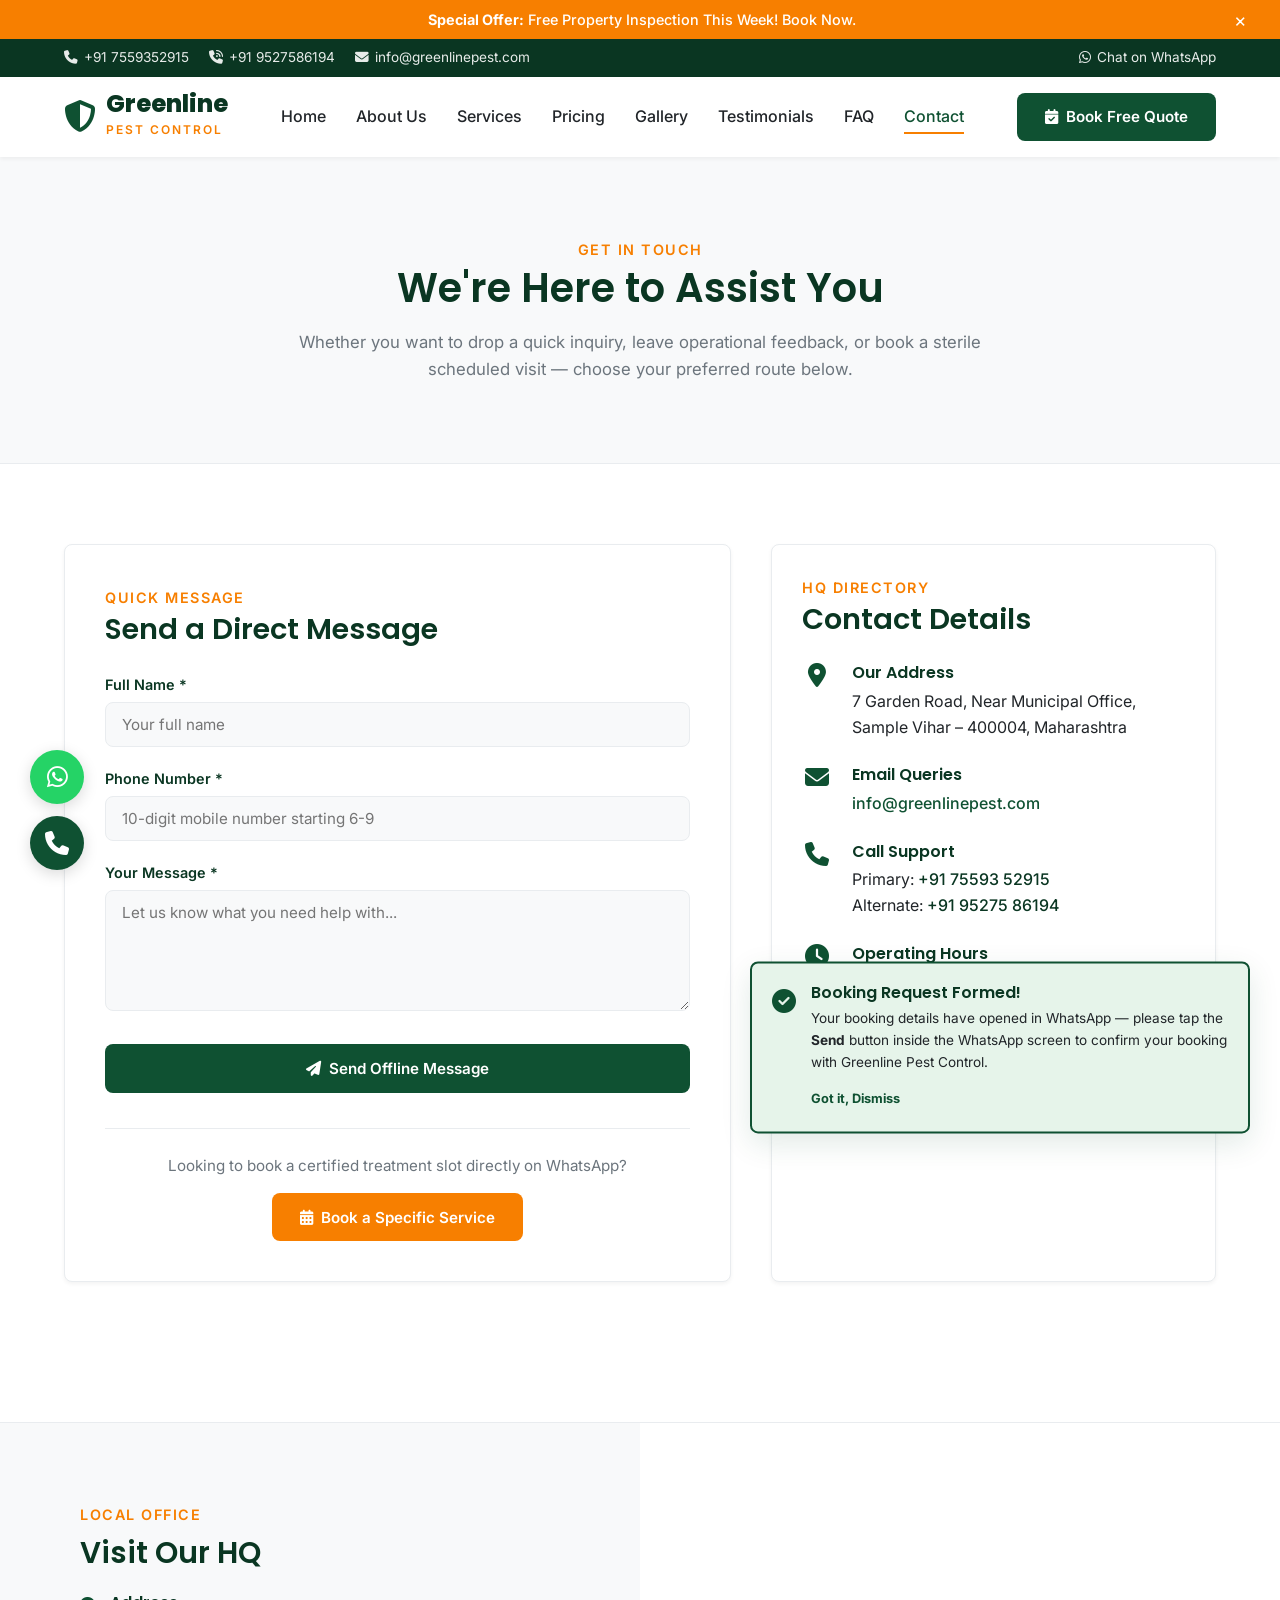
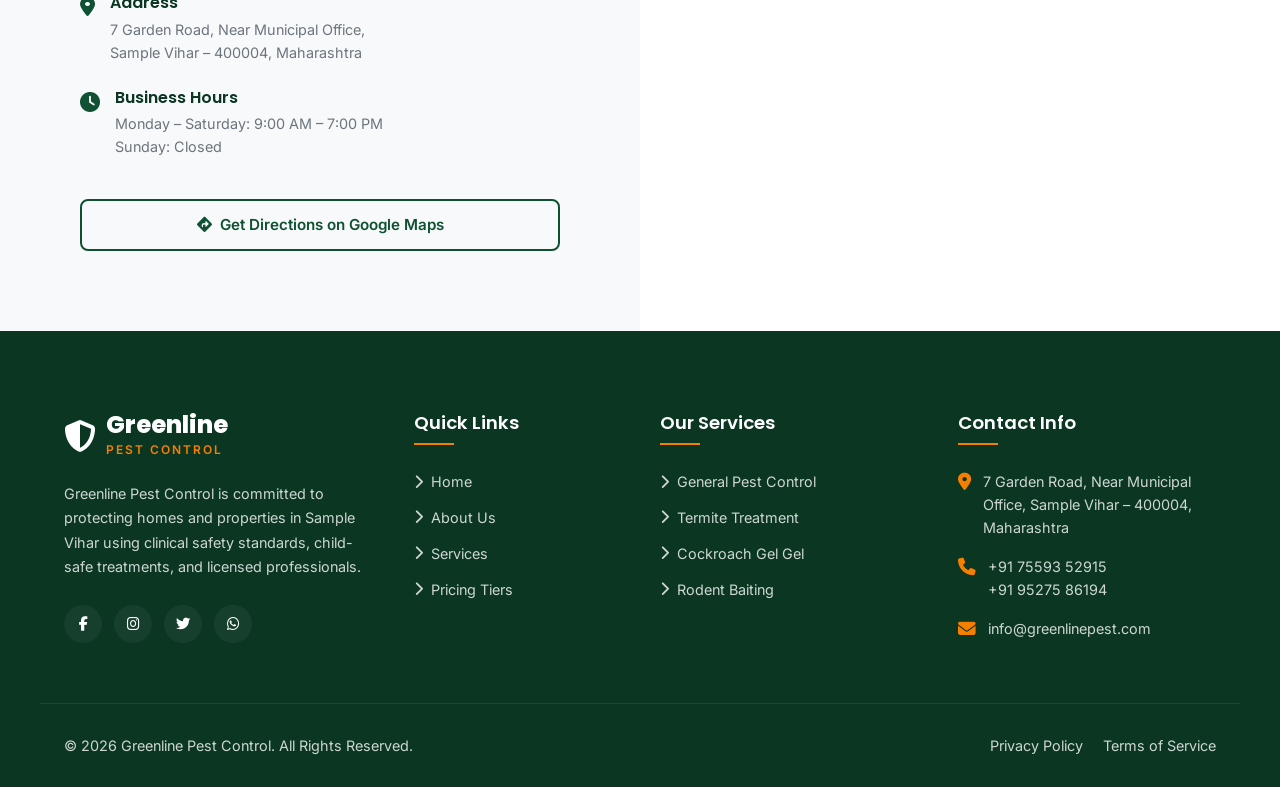
<file: contact.html>
<!DOCTYPE html>
<html lang="en">
<head>
    <meta charset="UTF-8">
    <meta name="viewport" content="width=device-width, initial-scale=1.0">
    <title>Contact Us | Greenline Pest Control | Local Support in Sample Vihar</title>
    <meta name="description" content="Contact Greenline Pest Control. Drop us a message, call +91 75593 52915, or visit our local HQ in Maharashtra. Book a specific service using our instant modal.">
    
    <!-- Open Graph / Facebook -->
    <meta property="og:type" content="website">
    <meta property="og:url" content="https://greenlinepest.com/contact.html">
    <meta property="og:title" content="Contact Us | Greenline Pest Control">
    <meta property="og:description" content="Reach our support desk directly via call, WhatsApp, or email. Submit our local message form or open our customized booking scheduler.">
    <meta property="og:image" content="https://images.unsplash.com/photo-1560518883-ce09059eeffa?auto=format&fit=crop&w=1200&q=80">

    <!-- Font Awesome CDN -->
    <link rel="stylesheet" href="https://cdnjs.cloudflare.com/ajax/libs/font-awesome/6.4.0/css/all.min.css">
    
    <!-- Custom Style -->
    <link rel="stylesheet" href="css/style.css">

    <style>
        /* Contact page customized styling */
        .contact-grid {
            display: grid;
            grid-template-columns: 1.2fr 0.8fr;
            gap: 40px;
            margin-bottom: 60px;
        }
        @media (max-width: 991px) {
            .contact-grid {
                grid-template-columns: 1fr;
            }
        }
        .contact-card {
            background: #fff;
            border: 1px solid var(--border-color);
            border-radius: var(--border-radius);
            padding: 40px;
            box-shadow: var(--shadow-sm);
        }
        .contact-info-block {
            background: #fff;
            border: 1px solid var(--border-color);
            border-radius: var(--border-radius);
            padding: 30px;
            box-shadow: var(--shadow-sm);
            height: 100%;
        }
        .contact-info-item {
            display: flex;
            gap: 20px;
            margin-bottom: 25px;
        }
        .contact-info-item i {
            font-size: 1.5rem;
            color: var(--primary-color);
            flex-shrink: 0;
            width: 30px;
            text-align: center;
        }
        .contact-info-item h4 {
            color: var(--primary-dark);
            margin: 0 0 5px;
            font-weight: 600;
        }
        .contact-info-item p {
            margin: 0;
            color: var(--text-dark);
            line-height: 1.6;
        }
        .hours-table {
            width: 100%;
            border-collapse: collapse;
            margin-top: 15px;
        }
        .hours-table td {
            padding: 8px 0;
            border-bottom: 1px dashed var(--border-color);
            color: var(--text-dark);
            font-size: 0.9rem;
        }
        .hours-table tr:last-child td {
            border-bottom: none;
        }
        .hours-table td.day-name {
            font-weight: 600;
            color: var(--primary-dark);
        }
        .hours-table td.time-slot {
            text-align: right;
        }
    </style>
</head>
<body>

    <!-- 1. PRE-LOADER -->
    <div id="preloader" role="status" aria-label="Loading page content">
        <div class="spinner"></div>
    </div>

    <!-- 2. DISMISSIBLE TOP BANNER -->
    <div class="top-banner" id="topBanner">
        <p><i class="fa-solid fa-sparkles"></i> <strong>Special Offer:</strong> Free Property Inspection This Week! Book Now.</p>
        <button class="close-banner" id="closeBanner" aria-label="Dismiss banner">&times;</button>
    </div>

    <!-- 3. CONTACT INFO HEADER BAR -->
    <div class="contact-header-bar">
        <div class="container">
            <div class="contact-header-links">
                <a href="tel:+917559352915"><i class="fa-solid fa-phone"></i> +91 7559352915</a>
                <a href="tel:+919527586194"><i class="fa-solid fa-phone-volume"></i> +91 9527586194</a>
                <a href="mailto:info@greenlinepest.com"><i class="fa-solid fa-envelope"></i> info@greenlinepest.com</a>
            </div>
            <div class="contact-header-links">
                <a href="https://wa.me/917559352915?text=Hi,%20I%20need%20pest%20control%20service" target="_blank"><i class="fa-brands fa-whatsapp"></i> Chat on WhatsApp</a>
            </div>
        </div>
    </div>

    <!-- 4. HEADER & STICKY NAVBAR -->
    <header>
        <div class="container navbar">
            <a href="index.html" class="logo">
                <div class="logo-icon">
                    <i class="fa-solid fa-shield-halved"></i>
                </div>
                <div class="logo-text">
                    <h1>Greenline</h1>
                    <span>Pest Control</span>
                </div>
            </a>

            <!-- Desktop Nav Menu -->
            <nav aria-label="Main Navigation">
                <ul class="nav-menu">
                    <li><a href="index.html" class="nav-link">Home</a></li>
                    <li><a href="about.html" class="nav-link">About Us</a></li>
                    <li><a href="services.html" class="nav-link">Services</a></li>
                    <li><a href="pricing.html" class="nav-link">Pricing</a></li>
                    <li><a href="gallery.html" class="nav-link">Gallery</a></li>
                    <li><a href="testimonials.html" class="nav-link">Testimonials</a></li>
                    <li><a href="faq.html" class="nav-link">FAQ</a></li>
                    <li><a href="contact.html" class="nav-link active">Contact</a></li>
                </ul>
            </nav>

            <div class="header-cta">
                <button class="btn btn-primary" data-open-modal data-service="General Pest Control">
                    <i class="fa-solid fa-calendar-check"></i> Book Free Quote
                </button>
            </div>

            <!-- Hamburger Button -->
            <button class="hamburger" id="hamburger" aria-label="Toggle navigation menu" aria-expanded="false">
                <span></span>
                <span></span>
                <span></span>
            </button>
        </div>
    </header>

    <!-- Navigation Overlay -->
    <div class="nav-overlay" id="navOverlay"></div>

    <!-- Mobile Navigation Sidebar -->
    <div class="mobile-nav" id="mobileNav" role="navigation" aria-label="Mobile Navigation">
        <ul>
            <li><a href="index.html" class="nav-link">Home</a></li>
            <li><a href="about.html" class="nav-link">About Us</a></li>
            <li><a href="services.html" class="nav-link">Services</a></li>
            <li><a href="pricing.html" class="nav-link">Pricing</a></li>
            <li><a href="gallery.html" class="nav-link">Gallery</a></li>
            <li><a href="testimonials.html" class="nav-link">Testimonials</a></li>
            <li><a href="faq.html" class="nav-link">FAQ</a></li>
            <li><a href="contact.html" class="nav-link active">Contact</a></li>
        </ul>
        <div class="mobile-cta">
            <button class="btn btn-primary" data-open-modal data-service="General Pest Control">
                <i class="fa-solid fa-calendar-check"></i> Book Quote
            </button>
            <a href="https://wa.me/917559352915?text=Hi,%20I%20need%20pest%20control%20service" class="btn btn-accent" target="_blank">
                <i class="fa-brands fa-whatsapp"></i> WhatsApp Us
            </a>
        </div>
    </div>

    <!-- MAIN CONTENT -->
    <main>

        <!-- Page Hero (Visual Header) -->
        <section class="section-padding text-center" style="background-color: var(--bg-light); border-bottom: 1px solid var(--border-color);">
            <div class="container">
                <span class="section-subtitle">Get In Touch</span>
                <h1 style="font-size: 2.5rem; color: var(--primary-dark); margin-bottom: 15px;">We're Here to Assist You</h1>
                <p style="max-width: 700px; margin: 0 auto; color: var(--text-muted); font-size: 1.05rem;">Whether you want to drop a quick inquiry, leave operational feedback, or book a sterile scheduled visit — choose your preferred route below.</p>
            </div>
        </section>

        <!-- Core Grid Section -->
        <section class="section-padding">
            <div class="container contact-grid">
                
                <!-- Left: Inquiry Form -->
                <div>
                    <div class="contact-card">
                        <div id="contactFormContainer">
                            <span class="section-subtitle" style="margin-bottom: 10px;">Quick Message</span>
                            <h2 style="font-size: 1.8rem; color: var(--primary-dark); margin-bottom: 25px;">Send a Direct Message</h2>
                            
                            <form id="contactInquiryForm" novalidate>
                                <div class="form-group" style="margin-bottom: 20px;">
                                    <label for="contactName" class="form-label">Full Name *</label>
                                    <input type="text" id="contactName" class="form-control" placeholder="Your full name" required minlength="2">
                                    <div class="form-error" id="contactNameError">Please enter your name (minimum 2 characters).</div>
                                </div>

                                <div class="form-group" style="margin-bottom: 20px;">
                                    <label for="contactPhone" class="form-label">Phone Number *</label>
                                    <input type="tel" id="contactPhone" class="form-control" placeholder="10-digit mobile number starting 6-9" required pattern="[6-9][0-9]{9}">
                                    <div class="form-error" id="contactPhoneError">Please enter a valid 10-digit mobile number starting with 6-9.</div>
                                </div>

                                <div class="form-group" style="margin-bottom: 25px;">
                                    <label for="contactMessage" class="form-label">Your Message *</label>
                                    <textarea id="contactMessage" class="form-control" rows="5" placeholder="Let us know what you need help with..." required></textarea>
                                    <div class="form-error" id="contactMessageError">Please write your inquiry or message.</div>
                                </div>

                                <button type="submit" class="btn btn-primary" style="width: 100%; padding: 15px; font-weight: 600;">
                                    <i class="fa-solid fa-paper-plane"></i> Send Offline Message
                                </button>
                            </form>
                        </div>

                        <!-- Success Card -->
                        <div class="contact-success-card" id="contactSuccessCard" style="display: none; text-align: center; padding: 20px 0;">
                            <i class="fa-solid fa-circle-check" style="font-size: 4rem; color: var(--primary-color); margin-bottom: 15px;"></i>
                            <h3 style="color: var(--primary-dark); font-weight: 600; margin-bottom: 10px;">Message Received!</h3>
                            <p style="color: var(--text-dark); max-width: 450px; margin: 0 auto 25px; line-height: 1.6;">Thank you for writing to Greenline Pest Control. We have received your inquiry. Our customer care desk will call you back shortly on your provided phone number.</p>
                            <button class="btn btn-outline" id="resetContactFormBtn">
                                Send Another Message
                            </button>
                        </div>

                        <div style="margin-top: 35px; border-top: 1px solid var(--border-color); padding-top: 25px; text-align: center;">
                            <p style="margin-bottom: 15px; color: var(--text-muted); font-size: 0.95rem;">Looking to book a certified treatment slot directly on WhatsApp?</p>
                            <button class="btn btn-accent btn-lg" data-open-modal>
                                <i class="fa-solid fa-calendar-days"></i> Book a Specific Service
                            </button>
                        </div>
                    </div>
                </div>

                <!-- Right: Contact Parameters -->
                <div>
                    <div class="contact-info-block">
                        <span class="section-subtitle" style="margin-bottom: 10px;">HQ Directory</span>
                        <h2 style="font-size: 1.8rem; color: var(--primary-dark); margin-bottom: 25px;">Contact Details</h2>

                        <div class="contact-info-item">
                            <i class="fa-solid fa-location-dot"></i>
                            <div>
                                <h4>Our Address</h4>
                                <p>7 Garden Road, Near Municipal Office,<br>Sample Vihar – 400004, Maharashtra</p>
                            </div>
                        </div>

                        <div class="contact-info-item">
                            <i class="fa-solid fa-envelope"></i>
                            <div>
                                <h4>Email Queries</h4>
                                <p><a href="mailto:info@greenlinepest.com" style="color: var(--primary-color); text-decoration: none; font-weight: 500;">info@greenlinepest.com</a></p>
                            </div>
                        </div>

                        <div class="contact-info-item">
                            <i class="fa-solid fa-phone"></i>
                            <div>
                                <h4>Call Support</h4>
                                <p>
                                    Primary: <a href="tel:+917559352915" style="font-weight: 500; color: var(--primary-dark);">+91 75593 52915</a><br>
                                    Alternate: <a href="tel:+919527586194" style="font-weight: 500; color: var(--primary-dark);">+91 95275 86194</a>
                                </p>
                            </div>
                        </div>

                        <div class="contact-info-item" style="margin-bottom: 15px;">
                            <i class="fa-solid fa-clock"></i>
                            <div>
                                <h4>Operating Hours</h4>
                                <table class="hours-table">
                                    <tr>
                                        <td class="day-name">Mon - Sat</td>
                                        <td class="time-slot">9:00 AM – 7:00 PM</td>
                                    </tr>
                                    <tr>
                                        <td class="day-name">Sunday</td>
                                        <td class="time-slot" style="color: #c00; font-weight: 500;">Closed</td>
                                    </tr>
                                </table>
                            </div>
                        </div>

                        <div style="border-top: 1px solid var(--border-color); padding-top: 25px; margin-top: 25px;">
                            <h4 style="color: var(--primary-dark); margin-bottom: 15px; font-weight: 600;">Follow Our Channels</h4>
                            <div class="footer-socials" style="justify-content: flex-start; gap: 12px;">
                                <a href="#" class="footer-social-link" aria-label="Facebook"><i class="fa-brands fa-facebook-f"></i></a>
                                <a href="#" class="footer-social-link" aria-label="Instagram"><i class="fa-brands fa-instagram"></i></a>
                                <a href="#" class="footer-social-link" aria-label="YouTube"><i class="fa-brands fa-youtube"></i></a>
                                <a href="https://wa.me/917559352915" class="footer-social-link" aria-label="WhatsApp" target="_blank"><i class="fa-brands fa-whatsapp"></i></a>
                            </div>
                        </div>

                    </div>
                </div>

            </div>
        </section>

        <!-- Google Maps Section -->
        <section class="map-section reveal" aria-label="Greenline office location" style="border-top: 1px solid var(--border-color);">
            <div class="map-grid">
                <div class="map-info">
                    <span class="section-subtitle">Local Office</span>
                    <h3>Visit Our HQ</h3>
                    <div class="map-details">
                        <div class="map-detail-item">
                            <i class="fa-solid fa-location-dot"></i>
                            <div>
                                <h4>Address</h4>
                                <p>7 Garden Road, Near Municipal Office,<br>Sample Vihar – 400004, Maharashtra</p>
                            </div>
                        </div>
                        <div class="map-detail-item">
                            <i class="fa-solid fa-clock"></i>
                            <div>
                                <h4>Business Hours</h4>
                                <p>Monday – Saturday: 9:00 AM – 7:00 PM<br>Sunday: Closed</p>
                            </div>
                        </div>
                    </div>
                    <a href="https://maps.google.com/?q=Garden+Road,+Sample+Vihar,+Maharashtra" class="btn btn-outline" target="_blank">
                        <i class="fa-solid fa-diamond-turn-right"></i> Get Directions on Google Maps
                    </a>
                </div>
                <div class="map-iframe-container">
                    <iframe src="https://www.google.com/maps/embed?pb=!1m18!1m12!1m3!1d3770.822987178087!2d72.8275995!3d19.0116!2m3!1f0!2f0!3f0!3m2!1i1024!2i768!4f13.1!3m3!1m2!1s0x3be7ced0ef1f0c23%3A0xe67191e3e7f4c4a4!2sGarden+Rd%2C+Mumbai%2C+Maharashtra!5e0!3m2!1sen!2sin!4v1688640000000!5m2!1sen!2sin" allowfullscreen="" loading="lazy" referrerpolicy="no-referrer-when-downgrade" title="Map of Garden Road, Sample Vihar"></iframe>
                </div>
            </div>
        </section>

    </main>

    <!-- FOOTER -->
    <footer>
        <div class="container footer-grid">
            <div class="footer-col footer-about">
                <a href="index.html" class="logo">
                    <div class="logo-icon">
                        <i class="fa-solid fa-shield-halved"></i>
                    </div>
                    <div class="logo-text">
                        <h1>Greenline</h1>
                        <span>Pest Control</span>
                    </div>
                </a>
                <p>Greenline Pest Control is committed to protecting homes and properties in Sample Vihar using clinical safety standards, child-safe treatments, and licensed professionals.</p>
                <div class="footer-socials">
                    <a href="#" class="footer-social-link" aria-label="Facebook"><i class="fa-brands fa-facebook-f"></i></a>
                    <a href="#" class="footer-social-link" aria-label="Instagram"><i class="fa-brands fa-instagram"></i></a>
                    <a href="#" class="footer-social-link" aria-label="Twitter"><i class="fa-brands fa-twitter"></i></a>
                    <a href="https://wa.me/917559352915" class="footer-social-link" aria-label="WhatsApp" target="_blank"><i class="fa-brands fa-whatsapp"></i></a>
                </div>
            </div>

            <div class="footer-col">
                <h3>Quick Links</h3>
                <ul class="footer-links">
                    <li><a href="index.html"><i class="fa-solid fa-chevron-right"></i> Home</a></li>
                    <li><a href="about.html"><i class="fa-solid fa-chevron-right"></i> About Us</a></li>
                    <li><a href="services.html"><i class="fa-solid fa-chevron-right"></i> Services</a></li>
                    <li><a href="pricing.html"><i class="fa-solid fa-chevron-right"></i> Pricing Tiers</a></li>
                </ul>
            </div>

            <div class="footer-col">
                <h3>Our Services</h3>
                <ul class="footer-links">
                    <li><a href="services.html"><i class="fa-solid fa-chevron-right"></i> General Pest Control</a></li>
                    <li><a href="services.html"><i class="fa-solid fa-chevron-right"></i> Termite Treatment</a></li>
                    <li><a href="services.html"><i class="fa-solid fa-chevron-right"></i> Cockroach Gel Gel</a></li>
                    <li><a href="services.html"><i class="fa-solid fa-chevron-right"></i> Rodent Baiting</a></li>
                </ul>
            </div>

            <div class="footer-col">
                <h3>Contact Info</h3>
                <ul class="footer-contact-list">
                    <li class="footer-contact-item">
                        <i class="fa-solid fa-location-dot"></i>
                        <p>7 Garden Road, Near Municipal Office, Sample Vihar – 400004, Maharashtra</p>
                    </li>
                    <li class="footer-contact-item">
                        <i class="fa-solid fa-phone"></i>
                        <p>+91 75593 52915<br>+91 95275 86194</p>
                    </li>
                    <li class="footer-contact-item">
                        <i class="fa-solid fa-envelope"></i>
                        <p>info@greenlinepest.com</p>
                    </li>
                </ul>
            </div>
        </div>

        <div class="container footer-bottom">
            <p>&copy; 2026 Greenline Pest Control. All Rights Reserved.</p>
            <div class="footer-legal-links">
                <a href="privacy.html">Privacy Policy</a>
                <a href="terms.html">Terms of Service</a>
            </div>
        </div>
    </footer>

    <!-- FLOATING ACTIONS -->
    <div class="floating-actions">
        <a href="https://wa.me/917559352915?text=Hi,%20I%20need%20pest%20control%20service" class="floating-btn floating-whatsapp" target="_blank" aria-label="Chat on WhatsApp">
            <i class="fa-brands fa-whatsapp"></i>
        </a>
        <a href="tel:+917559352915" class="floating-btn floating-call" aria-label="Call Direct Support">
            <i class="fa-solid fa-phone"></i>
        </a>
    </div>

    <!-- BACK TO TOP BUTTON -->
    <a href="#" class="back-to-top" id="backToTop" aria-label="Back to top">
        <i class="fa-solid fa-arrow-up"></i>
    </a>

    <!-- SYSTEM-WIDE CONFIRMATION BANNER -->
    <div class="confirmation-banner" id="confirmationBanner" role="alert" aria-live="assertive">
        <div class="confirm-icon">
            <i class="fa-solid fa-circle-check"></i>
        </div>
        <div class="confirm-content">
            <h4>Booking Request Formed!</h4>
            <p>Your booking details have opened in WhatsApp — please tap the <strong>Send</strong> button inside the WhatsApp screen to confirm your booking with Greenline Pest Control.</p>
            <button class="confirm-close-btn" id="closeConfirmBanner">Got it, Dismiss</button>
        </div>
    </div>

    <!-- REUSABLE BOOKING MODAL MARKUP -->
    <div class="modal-overlay" id="bookingModalOverlay" role="dialog" aria-modal="true" aria-labelledby="modalTitle">
        <div class="booking-modal">
            <div class="modal-header">
                <h3 id="modalTitle"><i class="fa-solid fa-shield-virus"></i> Book Pest Control</h3>
                <button class="modal-close" id="modalCloseBtn" aria-label="Close booking modal">&times;</button>
            </div>
            <div class="modal-body">
                <form id="bookingForm" novalidate>
                    <div class="form-group">
                        <label for="fullName" class="form-label">Full Name *</label>
                        <input type="text" id="fullName" class="form-control" placeholder="Enter your full name" required minlength="2">
                        <div class="form-error" id="nameError">Please enter your full name (minimum 2 characters).</div>
                    </div>

                    <div class="form-row">
                        <div class="form-group">
                            <label for="mobileNumber" class="form-label">Mobile Number *</label>
                            <input type="tel" id="mobileNumber" class="form-control" placeholder="10-digit number starting 6-9" required pattern="[6-9][0-9]{9}">
                            <div class="form-error" id="mobileError">Enter a valid 10-digit mobile number starting with 6-9.</div>
                        </div>
                        <div class="form-group">
                            <label for="email" class="form-label">Email Address</label>
                            <input type="email" id="email" class="form-control" placeholder="name@domain.com (optional)">
                            <div class="form-error" id="emailError">Please enter a valid email address layout.</div>
                        </div>
                    </div>

                    <div class="form-group">
                        <label for="serviceNeeded" class="form-label">Service Needed *</label>
                        <select id="serviceNeeded" class="form-control" required>
                            <option value="" disabled selected>Select a service or package</option>
                            <optgroup label="Specialized Services">
                                <option value="General Pest Control">General Pest Control</option>
                                <option value="Termite Control &amp; Inspection">Termite Control &amp; Inspection</option>
                                <option value="Cockroach Extermination">Cockroach Extermination</option>
                                <option value="Rodent / Rat Control Treatment">Rodent / Rat Control Treatment</option>
                                <option value="Bed Bug Extermination">Bed Bug Extermination</option>
                                <option value="Mosquito Control &amp; Fogging Service">Mosquito Control &amp; Fogging Service</option>
                                <option value="Ant Extermination">Ant Extermination</option>
                                <option value="Bee, Wasp &amp; Hornet Removal">Bee, Wasp &amp; Hornet Removal</option>
                                <option value="Spider Extermination">Spider Extermination</option>
                                <option value="Bat Extermination">Bat Extermination</option>
                                <option value="Flea &amp; Mite Extermination">Flea &amp; Mite Extermination</option>
                                <option value="Home / Property Pest Inspection">Home / Property Pest Inspection</option>
                            </optgroup>
                            <optgroup label="Estimated Packages">
                                <option value="Basic Package">Basic Package (One-Time General Treatment)</option>
                                <option value="Standard Package">Standard Package (Quarterly AMC)</option>
                                <option value="Premium AMC Package">Premium AMC Package (Comprehensive AMC)</option>
                            </optgroup>
                        </select>
                        <div class="form-error" id="serviceError">Please select a service or package category.</div>
                    </div>

                    <div class="form-group">
                        <label for="propertyAddress" class="form-label">Property Address / Area *</label>
                        <input type="text" id="propertyAddress" class="form-control" placeholder="Flat/House No, Building Name, Landmark, Area" required>
                        <div class="form-error" id="addressError">Please enter the location address.</div>
                    </div>

                    <div class="form-row">
                        <div class="form-group">
                            <label for="preferredDate" class="form-label">Preferred Date *</label>
                            <input type="date" id="preferredDate" class="form-control" required>
                            <div class="form-error" id="dateError">Please specify your preferred date.</div>
                        </div>
                        <div class="form-group">
                            <label for="preferredTime" class="form-label">Preferred Time Slot *</label>
                            <select id="preferredTime" class="form-control" required>
                                <option value="" disabled selected>Select a time window</option>
                                <option value="Morning (9 AM - 12 PM)">Morning (9 AM - 12 PM)</option>
                                <option value="Afternoon (12 PM - 4 PM)">Afternoon (12 PM - 4 PM)</option>
                                <option value="Evening (4 PM - 7 PM)">Evening (4 PM - 7 PM)</option>
                            </select>
                            <div class="form-error" id="timeError">Please select a preferred time slot.</div>
                        </div>
                    </div>

                    <div class="form-group">
                        <label for="additionalMessage" class="form-label">Additional Message</label>
                        <textarea id="additionalMessage" class="form-control" rows="3" placeholder="Any specific requirements or issues you're facing?"></textarea>
                    </div>

                    <button type="submit" class="btn submit-btn">
                        <i class="fa-brands fa-whatsapp"></i> Send Booking via WhatsApp
                    </button>
                </form>
            </div>
        </div>
    </div>

    <!-- JS Scripts -->
    <script src="js/script.js"></script>
    <script>
        document.addEventListener('DOMContentLoaded', () => {
            const formContainer = document.getElementById('contactFormContainer');
            const successCard = document.getElementById('contactSuccessCard');
            const form = document.getElementById('contactInquiryForm');
            const resetBtn = document.getElementById('resetContactFormBtn');

            // Form inputs & errors
            const nameInput = document.getElementById('contactName');
            const phoneInput = document.getElementById('contactPhone');
            const messageInput = document.getElementById('contactMessage');

            const nameError = document.getElementById('contactNameError');
            const phoneError = document.getElementById('contactPhoneError');
            const messageError = document.getElementById('contactMessageError');

            // Real-time clearing of error classes on input
            [nameInput, phoneInput, messageInput].forEach(input => {
                input.addEventListener('input', () => {
                    input.classList.remove('is-invalid');
                });
            });

            form.addEventListener('submit', (e) => {
                e.preventDefault();

                let isValid = true;

                // Validate Name
                if (nameInput.value.trim().length < 2) {
                    nameInput.classList.add('is-invalid');
                    nameError.style.display = 'block';
                    isValid = false;
                } else {
                    nameInput.classList.remove('is-invalid');
                    nameError.style.display = 'none';
                }

                // Validate Phone
                const phonePattern = /^[6-9][0-9]{9}$/;
                if (!phonePattern.test(phoneInput.value.trim())) {
                    phoneInput.classList.add('is-invalid');
                    phoneError.style.display = 'block';
                    isValid = false;
                } else {
                    phoneInput.classList.remove('is-invalid');
                    phoneError.style.display = 'none';
                }

                // Validate Message
                if (messageInput.value.trim() === '') {
                    messageInput.classList.add('is-invalid');
                    messageError.style.display = 'block';
                    isValid = false;
                } else {
                    messageInput.classList.remove('is-invalid');
                    messageError.style.display = 'none';
                }

                if (isValid) {
                    // Hide form and show success card with custom animations
                    formContainer.style.display = 'none';
                    successCard.style.display = 'block';
                    successCard.scrollIntoView({ behavior: 'smooth', block: 'center' });
                }
            });

            // Reset form handler
            resetBtn.addEventListener('click', () => {
                form.reset();
                [nameInput, phoneInput, messageInput].forEach(input => {
                    input.classList.remove('is-invalid');
                });
                successCard.style.display = 'none';
                formContainer.style.display = 'block';
            });
        });
    </script>
</body>
</html>
</file>
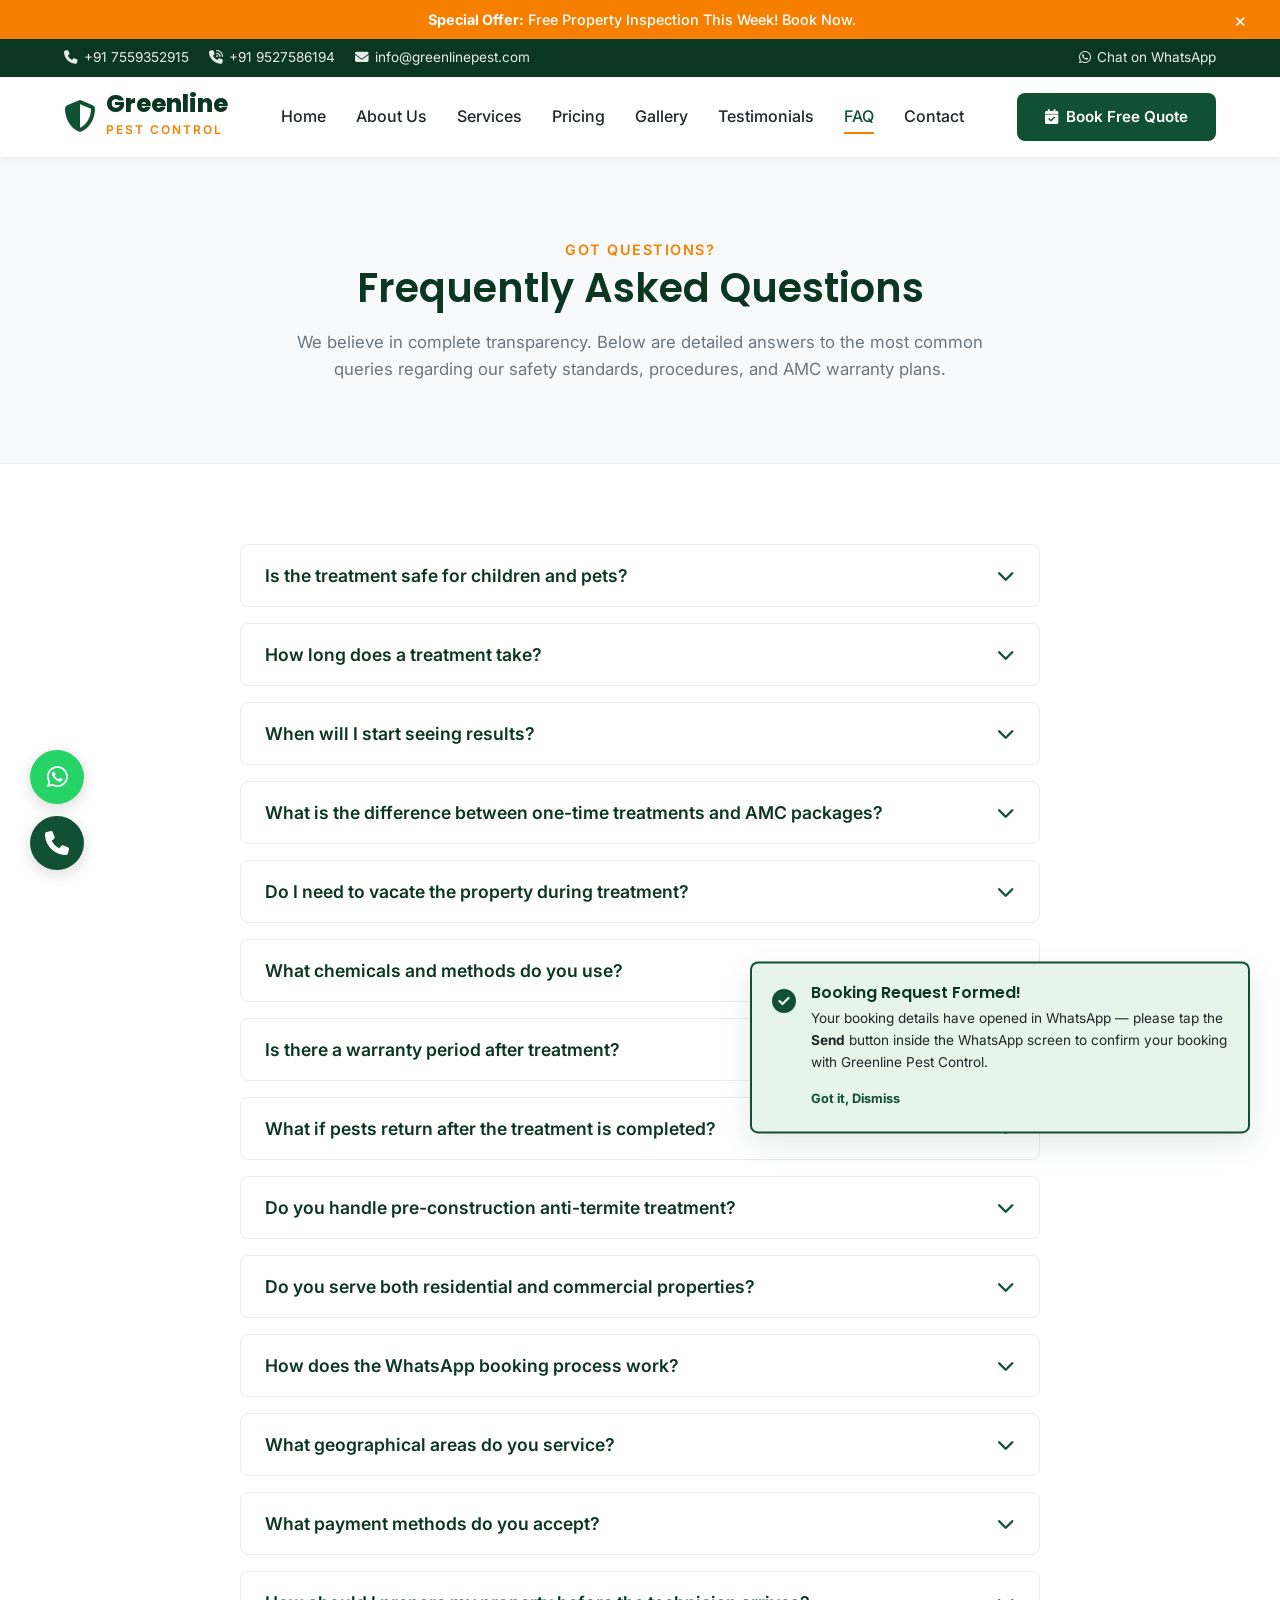
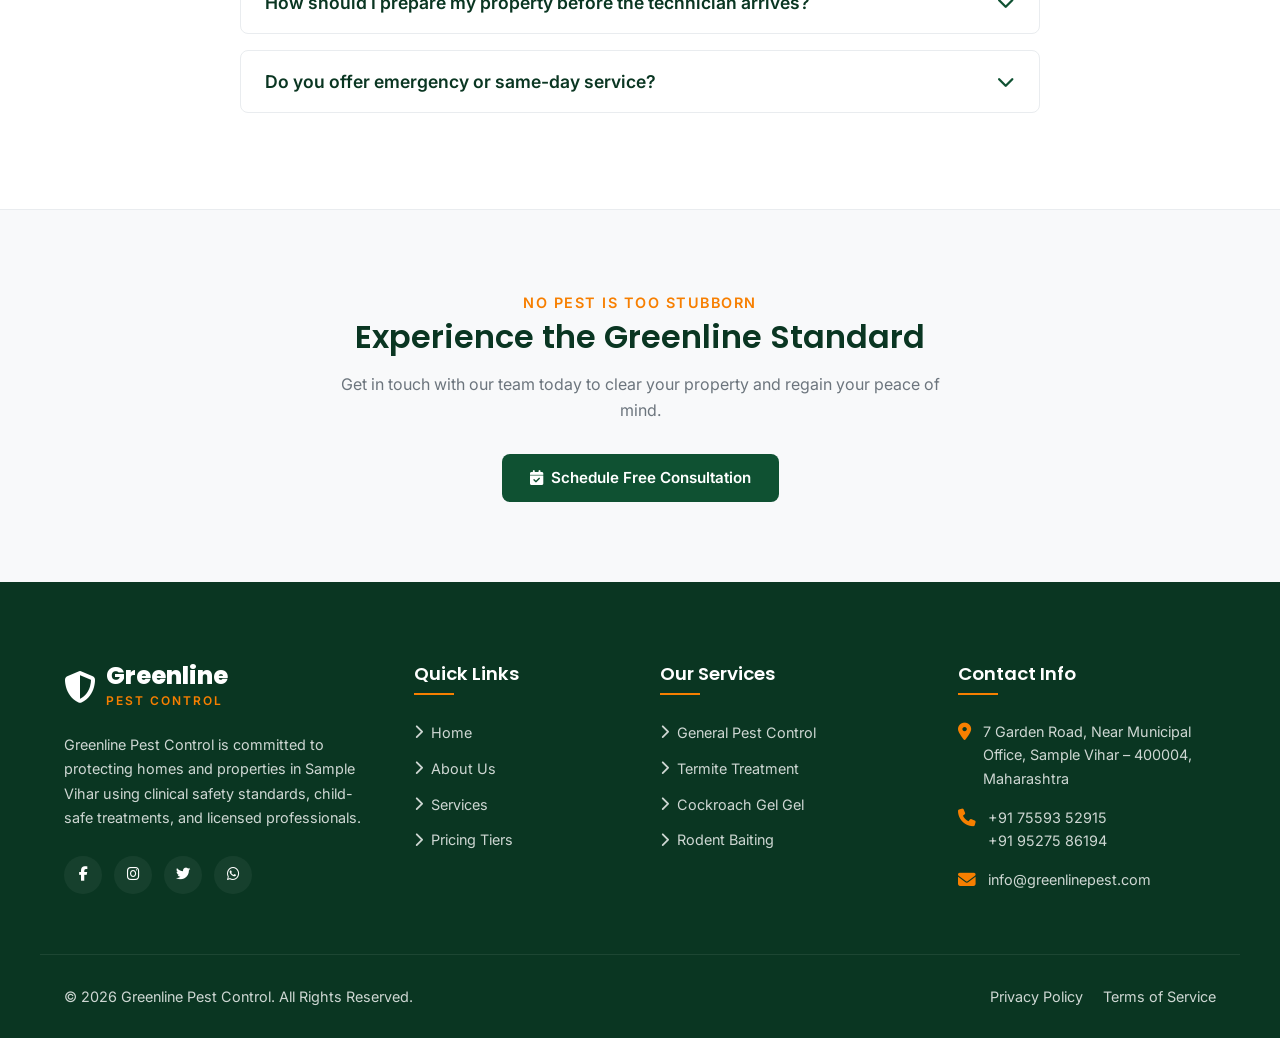
<file: faq.html>
<!DOCTYPE html>
<html lang="en">
<head>
    <meta charset="UTF-8">
    <meta name="viewport" content="width=device-width, initial-scale=1.0">
    <title>Frequently Asked Questions (FAQ) | Greenline Pest Control</title>
    <meta name="description" content="Got questions about safety, methods, or booking? Read our 15 comprehensive FAQs covering child-safe treatments, warranty terms, and WhatsApp bookings.">
    
    <!-- Open Graph / Facebook -->
    <meta property="og:type" content="website">
    <meta property="og:url" content="https://greenlinepest.com/faq.html">
    <meta property="og:title" content="Pest Control FAQs | Greenline Pest Control">
    <meta property="og:description" content="Learn about our safe odor-free gels, treatment duration, same-day emergencies, and how our WhatsApp booking modal works.">
    <meta property="og:image" content="https://images.unsplash.com/photo-1560518883-ce09059eeffa?auto=format&fit=crop&w=1200&q=80">

    <!-- Font Awesome CDN -->
    <link rel="stylesheet" href="https://cdnjs.cloudflare.com/ajax/libs/font-awesome/6.4.0/css/all.min.css">
    
    <!-- Custom Style -->
    <link rel="stylesheet" href="css/style.css">

    <style>
        /* FAQ specific styles */
        .faq-accordion {
            max-width: 800px;
            margin: 0 auto;
        }
        .faq-item {
            border: 1px solid var(--border-color);
            border-radius: var(--border-radius);
            margin-bottom: 16px;
            overflow: hidden;
            background: #fff;
            transition: border-color 0.3s, box-shadow 0.3s;
        }
        .faq-item.open {
            border-color: var(--primary-color);
            box-shadow: var(--shadow-sm);
        }
        .faq-header {
            width: 100%;
            background: none;
            border: none;
            text-align: left;
            padding: 20px 24px;
            font-size: 1.1rem;
            font-weight: 600;
            color: var(--primary-dark);
            display: flex;
            justify-content: space-between;
            align-items: center;
            cursor: pointer;
            gap: 15px;
            outline: none;
        }
        .faq-header i {
            transition: transform 0.3s ease;
            color: var(--primary-color);
            flex-shrink: 0;
        }
        .faq-item.open .faq-header i {
            transform: rotate(180deg);
            color: var(--accent-color);
        }
        .faq-body {
            max-height: 0;
            overflow: hidden;
            transition: max-height 0.3s cubic-bezier(0.25, 1, 0.5, 1);
        }
        .faq-item.open .faq-body {
            max-height: 500px;
        }
        .faq-content {
            padding: 0 24px 20px;
            color: var(--text-dark);
            line-height: 1.7;
            font-size: 0.95rem;
            border-top: 1px dashed var(--border-color);
            padding-top: 15px;
        }
    </style>
</head>
<body>

    <!-- 1. PRE-LOADER -->
    <div id="preloader" role="status" aria-label="Loading page content">
        <div class="spinner"></div>
    </div>

    <!-- 2. DISMISSIBLE TOP BANNER -->
    <div class="top-banner" id="topBanner">
        <p><i class="fa-solid fa-sparkles"></i> <strong>Special Offer:</strong> Free Property Inspection This Week! Book Now.</p>
        <button class="close-banner" id="closeBanner" aria-label="Dismiss banner">&times;</button>
    </div>

    <!-- 3. CONTACT INFO HEADER BAR -->
    <div class="contact-header-bar">
        <div class="container">
            <div class="contact-header-links">
                <a href="tel:+917559352915"><i class="fa-solid fa-phone"></i> +91 7559352915</a>
                <a href="tel:+919527586194"><i class="fa-solid fa-phone-volume"></i> +91 9527586194</a>
                <a href="mailto:info@greenlinepest.com"><i class="fa-solid fa-envelope"></i> info@greenlinepest.com</a>
            </div>
            <div class="contact-header-links">
                <a href="https://wa.me/917559352915?text=Hi,%20I%20need%20pest%20control%20service" target="_blank"><i class="fa-brands fa-whatsapp"></i> Chat on WhatsApp</a>
            </div>
        </div>
    </div>

    <!-- 4. HEADER & STICKY NAVBAR -->
    <header>
        <div class="container navbar">
            <a href="index.html" class="logo">
                <div class="logo-icon">
                    <i class="fa-solid fa-shield-halved"></i>
                </div>
                <div class="logo-text">
                    <h1>Greenline</h1>
                    <span>Pest Control</span>
                </div>
            </a>

            <!-- Desktop Nav Menu -->
            <nav aria-label="Main Navigation">
                <ul class="nav-menu">
                    <li><a href="index.html" class="nav-link">Home</a></li>
                    <li><a href="about.html" class="nav-link">About Us</a></li>
                    <li><a href="services.html" class="nav-link">Services</a></li>
                    <li><a href="pricing.html" class="nav-link">Pricing</a></li>
                    <li><a href="gallery.html" class="nav-link">Gallery</a></li>
                    <li><a href="testimonials.html" class="nav-link">Testimonials</a></li>
                    <li><a href="faq.html" class="nav-link active">FAQ</a></li>
                    <li><a href="contact.html" class="nav-link">Contact</a></li>
                </ul>
            </nav>

            <div class="header-cta">
                <button class="btn btn-primary" data-open-modal data-service="General Pest Control">
                    <i class="fa-solid fa-calendar-check"></i> Book Free Quote
                </button>
            </div>

            <!-- Hamburger Button -->
            <button class="hamburger" id="hamburger" aria-label="Toggle navigation menu" aria-expanded="false">
                <span></span>
                <span></span>
                <span></span>
            </button>
        </div>
    </header>

    <!-- Navigation Overlay -->
    <div class="nav-overlay" id="navOverlay"></div>

    <!-- Mobile Navigation Sidebar -->
    <div class="mobile-nav" id="mobileNav" role="navigation" aria-label="Mobile Navigation">
        <ul>
            <li><a href="index.html" class="nav-link">Home</a></li>
            <li><a href="about.html" class="nav-link">About Us</a></li>
            <li><a href="services.html" class="nav-link">Services</a></li>
            <li><a href="pricing.html" class="nav-link">Pricing</a></li>
            <li><a href="gallery.html" class="nav-link">Gallery</a></li>
            <li><a href="testimonials.html" class="nav-link">Testimonials</a></li>
            <li><a href="faq.html" class="nav-link active">FAQ</a></li>
            <li><a href="contact.html" class="nav-link">Contact</a></li>
        </ul>
        <div class="mobile-cta">
            <button class="btn btn-primary" data-open-modal data-service="General Pest Control">
                <i class="fa-solid fa-calendar-check"></i> Book Quote
            </button>
            <a href="https://wa.me/917559352915?text=Hi,%20I%20need%20pest%20control%20service" class="btn btn-accent" target="_blank">
                <i class="fa-brands fa-whatsapp"></i> WhatsApp Us
            </a>
        </div>
    </div>

    <!-- MAIN CONTENT -->
    <main>

        <!-- FAQ Hero Section -->
        <section class="section-padding text-center" style="background-color: var(--bg-light); border-bottom: 1px solid var(--border-color);">
            <div class="container">
                <span class="section-subtitle">Got Questions?</span>
                <h1 style="font-size: 2.5rem; color: var(--primary-dark); margin-bottom: 15px;">Frequently Asked Questions</h1>
                <p style="max-width: 700px; margin: 0 auto; color: var(--text-muted); font-size: 1.05rem;">We believe in complete transparency. Below are detailed answers to the most common queries regarding our safety standards, procedures, and AMC warranty plans.</p>
            </div>
        </section>

        <!-- FAQ Accordion Container -->
        <section class="section-padding">
            <div class="container">
                <div class="faq-accordion">

                    <!-- FAQ 1 -->
                    <div class="faq-item reveal">
                        <button class="faq-header" aria-expanded="false">
                            <span>Is the treatment safe for children and pets?</span>
                            <i class="fa-solid fa-chevron-down"></i>
                        </button>
                        <div class="faq-body">
                            <div class="faq-content">
                                Yes, absolutely. We prioritize your family's health by using biological gels, low-toxicity water-based micro-emulsions, and synthetic pyrethroids approved by central regulatory bodies. These odorless treatments are selectively applied to target pests without causing residual air pollution, making them safe for kids, seniors, and domestic pets.
                            </div>
                        </div>
                    </div>

                    <!-- FAQ 2 -->
                    <div class="faq-item reveal">
                        <button class="faq-header" aria-expanded="false">
                            <span>How long does a treatment take?</span>
                            <i class="fa-solid fa-chevron-down"></i>
                        </button>
                        <div class="faq-body">
                            <div class="faq-content">
                                A standard general treatment for a typical 2BHK or 3BHK home takes about 45 to 60 minutes. Specialized treatments like extensive termite drilling, slab injections, or deep bed bug steam cleaning may require 2 to 4 hours depending on the property's size and the infestation density. Our technicians work diligently to minimize any disruption to your schedule.
                            </div>
                        </div>
                    </div>

                    <!-- FAQ 3 -->
                    <div class="faq-item reveal">
                        <button class="faq-header" aria-expanded="false">
                            <span>When will I start seeing results?</span>
                            <i class="fa-solid fa-chevron-down"></i>
                        </button>
                        <div class="faq-body">
                            <div class="faq-content">
                                For crawl-space treatments like cockroach gel baits and ant spraying, you will notice a significant drop in pest activity within 24 to 48 hours. For deep-nested pests like bed bugs or nesting termites, complete eradication can take up to 7 to 10 days as biological regulators systematically disrupt their breeding cycles. We provide detailed timelines based on our initial audit.
                            </div>
                        </div>
                    </div>

                    <!-- FAQ 4 -->
                    <div class="faq-item reveal">
                        <button class="faq-header" aria-expanded="false">
                            <span>What is the difference between one-time treatments and AMC packages?</span>
                            <i class="fa-solid fa-chevron-down"></i>
                        </button>
                        <div class="faq-body">
                            <div class="faq-content">
                                A one-time treatment targets a current, immediate infestation and includes a standard 15-day effectiveness shield. An Annual Maintenance Contract (AMC) is a proactive quarterly contract that prevents pests from nesting in the first place by renewing barrier shields throughout the year. AMC packages are significantly more cost-effective and provide priority support with free emergency call-outs.
                            </div>
                        </div>
                    </div>

                    <!-- FAQ 5 -->
                    <div class="faq-item reveal">
                        <button class="faq-header" aria-expanded="false">
                            <span>Do I need to vacate the property during treatment?</span>
                            <i class="fa-solid fa-chevron-down"></i>
                        </button>
                        <div class="faq-body">
                            <div class="faq-content">
                                No, for most of our residential treatments (like cockroach gel baiting or spot spraying) you do not need to leave the house. However, for deep space fogging, misting, or bed bug steam cleaning, we recommend vacating the rooms during the active operation and for 1-2 hours afterward. This is a standard safety precaution to allow the low-toxicity spray to dry completely.
                            </div>
                        </div>
                    </div>

                    <!-- FAQ 6 -->
                    <div class="faq-item reveal">
                        <button class="faq-header" aria-expanded="false">
                            <span>What chemicals and methods do you use?</span>
                            <i class="fa-solid fa-chevron-down"></i>
                        </button>
                        <div class="faq-body">
                            <div class="faq-content">
                                We utilize high-efficiency, eco-safe solutions including biological gel baits, odorless micro-emulsions, and low-drift spray treatments. We avoid aggressive, toxic organophosphates, choosing instead targeted insect growth regulators (IGRs) that disrupt pest reproduction without leaving chemical odors. Our methods center on integrated pest management (IPM), combining mechanical exclusions with spot treatments.
                            </div>
                        </div>
                    </div>

                    <!-- FAQ 7 -->
                    <div class="faq-item reveal">
                        <button class="faq-header" aria-expanded="false">
                            <span>Is there a warranty period after treatment?</span>
                            <i class="fa-solid fa-chevron-down"></i>
                        </button>
                        <div class="faq-body">
                            <div class="faq-content">
                                Yes, all our services carry a guarantee of efficacy. Our basic one-time treatments include a standard 15-day free re-treatment policy if any pest activity returns. Our specialized services like bed bug treatments carry a 30-day warranty, while our comprehensive post-construction termite treatments include an industry-leading 10-year warranty certificate.
                            </div>
                        </div>
                    </div>

                    <!-- FAQ 8 -->
                    <div class="faq-item reveal">
                        <button class="faq-header" aria-expanded="false">
                            <span>What if pests return after the treatment is completed?</span>
                            <i class="fa-solid fa-chevron-down"></i>
                        </button>
                        <div class="faq-body">
                            <div class="faq-content">
                                If you notice any recurring pest activity within your specified warranty window, simply call or message our support team. We will dispatch a certified technician to inspect your property and perform a targeted re-treatment completely free of charge. Your complete peace of mind and structural hygiene are our highest priorities.
                            </div>
                        </div>
                    </div>

                    <!-- FAQ 9 -->
                    <div class="faq-item reveal">
                        <button class="faq-header" aria-expanded="false">
                            <span>Do you handle pre-construction anti-termite treatment?</span>
                            <i class="fa-solid fa-chevron-down"></i>
                        </button>
                        <div class="faq-body">
                            <div class="faq-content">
                                Yes, we are experts in pre-construction termite soil treatment. We inject high-strength chemical barriers into the structural foundations, soil layers, and plinth levels before the floor slabs are poured. This builds an impenetrable, lifetime defense shield that prevents subterranean termites from ever entering the building structure.
                            </div>
                        </div>
                    </div>

                    <!-- FAQ 10 -->
                    <div class="faq-item reveal">
                        <button class="faq-header" aria-expanded="false">
                            <span>Do you serve both residential and commercial properties?</span>
                            <i class="fa-solid fa-chevron-down"></i>
                        </button>
                        <div class="faq-body">
                            <div class="faq-content">
                                Yes, Greenline Pest Control serves a diverse client portfolio. We provide specialized residential treatments for apartments, bungalows, and housing societies, as well as medical-grade commercial sanitization for hospitals, restaurants, logistics hubs, and food processing plants in Sample Vihar. Our commercial teams adhere strictly to industry audit compliance standards.
                            </div>
                        </div>
                    </div>

                    <!-- FAQ 11 -->
                    <div class="faq-item reveal">
                        <button class="faq-header" aria-expanded="false">
                            <span>How does the WhatsApp booking process work?</span>
                            <i class="fa-solid fa-chevron-down"></i>
                        </button>
                        <div class="faq-body">
                            <div class="faq-content">
                                Our booking system is simple and completely frontend-driven. When you fill out our online booking form (name, phone, address, date, and preferred service) and click submit, our website automatically compiles this information into a neatly formatted WhatsApp text message and opens WhatsApp. All you have to do is tap the 'Send' button on your screen to transmit the details directly to our desk, and our team will reply immediately to confirm your appointment.
                            </div>
                        </div>
                    </div>

                    <!-- FAQ 12 -->
                    <div class="faq-item reveal">
                        <button class="faq-header" aria-expanded="false">
                            <span>What geographical areas do you service?</span>
                            <i class="fa-solid fa-chevron-down"></i>
                        </button>
                        <div class="faq-body">
                            <div class="faq-content">
                                We are based in Sample Vihar and provide our high-hygiene services across all major neighborhoods, residential suburbs, and industrial zones within a 30km radius. This includes Garden Road, Municipal Circle, MIDC Industrial Area, and surrounding local sectors. If you are unsure whether your location is covered, feel free to drop us a quick text.
                            </div>
                        </div>
                    </div>

                    <!-- FAQ 13 -->
                    <div class="faq-item reveal">
                        <button class="faq-header" aria-expanded="false">
                            <span>What payment methods do you accept?</span>
                            <i class="fa-solid fa-chevron-down"></i>
                        </button>
                        <div class="faq-body">
                            <div class="faq-content">
                                To make payments seamless and secure, we accept all digital payment methods including UPI (Google Pay, PhonePe, Paytm), credit and debit cards, net banking transfers, and cash upon service completion. For commercial AMC clients, we also offer structured invoicing options with corporate billing cycles.
                            </div>
                        </div>
                    </div>

                    <!-- FAQ 14 -->
                    <div class="faq-item reveal">
                        <button class="faq-header" aria-expanded="false">
                            <span>How should I prepare my property before the technician arrives?</span>
                            <i class="fa-solid fa-chevron-down"></i>
                        </button>
                        <div class="faq-body">
                            <div class="faq-content">
                                To help our technicians work efficiently, we recommend covering any exposed food, dining utensils, and baby toys. In kitchens, please clear the countertops and empty the area under the sink for cockroach gel baiting. For termite or wall spraying, keep furniture slightly away from walls to provide clear access to crevices and borders.
                            </div>
                        </div>
                    </div>

                    <!-- FAQ 15 -->
                    <div class="faq-item reveal">
                        <button class="faq-header" aria-expanded="false">
                            <span>Do you offer emergency or same-day service?</span>
                            <i class="fa-solid fa-chevron-down"></i>
                        </button>
                        <div class="faq-body">
                            <div class="faq-content">
                                Yes, we keep dedicated emergency response slots open every day for urgent pest issues like active wasp nest removals, severe bed bug cases, or sudden rodent sightings. If you require emergency assistance, please contact us directly via our hotline (+91 75593 52915) or WhatsApp us immediately, and we will do our best to dispatch a technician on the same day.
                            </div>
                        </div>
                    </div>

                </div>
            </div>
        </section>

        <!-- CTA Section -->
        <section class="section-padding text-center" style="background-color: var(--bg-light); border-top: 1px solid var(--border-color);">
            <div class="container">
                <span class="section-subtitle">No Pest is Too Stubborn</span>
                <h2 style="font-size: 2rem; color: var(--primary-dark); margin-bottom: 15px;">Experience the Greenline Standard</h2>
                <p style="max-width: 600px; margin: 0 auto 30px; color: var(--text-muted);">Get in touch with our team today to clear your property and regain your peace of mind.</p>
                <button class="btn btn-primary btn-lg" data-open-modal>
                    <i class="fa-solid fa-calendar-check"></i> Schedule Free Consultation
                </button>
            </div>
        </section>

    </main>

    <!-- FOOTER -->
    <footer>
        <div class="container footer-grid">
            <div class="footer-col footer-about">
                <a href="index.html" class="logo">
                    <div class="logo-icon">
                        <i class="fa-solid fa-shield-halved"></i>
                    </div>
                    <div class="logo-text">
                        <h1>Greenline</h1>
                        <span>Pest Control</span>
                    </div>
                </a>
                <p>Greenline Pest Control is committed to protecting homes and properties in Sample Vihar using clinical safety standards, child-safe treatments, and licensed professionals.</p>
                <div class="footer-socials">
                    <a href="#" class="footer-social-link" aria-label="Facebook"><i class="fa-brands fa-facebook-f"></i></a>
                    <a href="#" class="footer-social-link" aria-label="Instagram"><i class="fa-brands fa-instagram"></i></a>
                    <a href="#" class="footer-social-link" aria-label="Twitter"><i class="fa-brands fa-twitter"></i></a>
                    <a href="https://wa.me/917559352915" class="footer-social-link" aria-label="WhatsApp" target="_blank"><i class="fa-brands fa-whatsapp"></i></a>
                </div>
            </div>

            <div class="footer-col">
                <h3>Quick Links</h3>
                <ul class="footer-links">
                    <li><a href="index.html"><i class="fa-solid fa-chevron-right"></i> Home</a></li>
                    <li><a href="about.html"><i class="fa-solid fa-chevron-right"></i> About Us</a></li>
                    <li><a href="services.html"><i class="fa-solid fa-chevron-right"></i> Services</a></li>
                    <li><a href="pricing.html"><i class="fa-solid fa-chevron-right"></i> Pricing Tiers</a></li>
                </ul>
            </div>

            <div class="footer-col">
                <h3>Our Services</h3>
                <ul class="footer-links">
                    <li><a href="services.html"><i class="fa-solid fa-chevron-right"></i> General Pest Control</a></li>
                    <li><a href="services.html"><i class="fa-solid fa-chevron-right"></i> Termite Treatment</a></li>
                    <li><a href="services.html"><i class="fa-solid fa-chevron-right"></i> Cockroach Gel Gel</a></li>
                    <li><a href="services.html"><i class="fa-solid fa-chevron-right"></i> Rodent Baiting</a></li>
                </ul>
            </div>

            <div class="footer-col">
                <h3>Contact Info</h3>
                <ul class="footer-contact-list">
                    <li class="footer-contact-item">
                        <i class="fa-solid fa-location-dot"></i>
                        <p>7 Garden Road, Near Municipal Office, Sample Vihar – 400004, Maharashtra</p>
                    </li>
                    <li class="footer-contact-item">
                        <i class="fa-solid fa-phone"></i>
                        <p>+91 75593 52915<br>+91 95275 86194</p>
                    </li>
                    <li class="footer-contact-item">
                        <i class="fa-solid fa-envelope"></i>
                        <p>info@greenlinepest.com</p>
                    </li>
                </ul>
            </div>
        </div>

        <div class="container footer-bottom">
            <p>&copy; 2026 Greenline Pest Control. All Rights Reserved.</p>
            <div class="footer-legal-links">
                <a href="privacy.html">Privacy Policy</a>
                <a href="terms.html">Terms of Service</a>
            </div>
        </div>
    </footer>

    <!-- FLOATING ACTIONS -->
    <div class="floating-actions">
        <a href="https://wa.me/917559352915?text=Hi,%20I%20need%20pest%20control%20service" class="floating-btn floating-whatsapp" target="_blank" aria-label="Chat on WhatsApp">
            <i class="fa-brands fa-whatsapp"></i>
        </a>
        <a href="tel:+917559352915" class="floating-btn floating-call" aria-label="Call Direct Support">
            <i class="fa-solid fa-phone"></i>
        </a>
    </div>

    <!-- BACK TO TOP BUTTON -->
    <a href="#" class="back-to-top" id="backToTop" aria-label="Back to top">
        <i class="fa-solid fa-arrow-up"></i>
    </a>

    <!-- SYSTEM-WIDE CONFIRMATION BANNER -->
    <div class="confirmation-banner" id="confirmationBanner" role="alert" aria-live="assertive">
        <div class="confirm-icon">
            <i class="fa-solid fa-circle-check"></i>
        </div>
        <div class="confirm-content">
            <h4>Booking Request Formed!</h4>
            <p>Your booking details have opened in WhatsApp — please tap the <strong>Send</strong> button inside the WhatsApp screen to confirm your booking with Greenline Pest Control.</p>
            <button class="confirm-close-btn" id="closeConfirmBanner">Got it, Dismiss</button>
        </div>
    </div>

    <!-- REUSABLE BOOKING MODAL MARKUP -->
    <div class="modal-overlay" id="bookingModalOverlay" role="dialog" aria-modal="true" aria-labelledby="modalTitle">
        <div class="booking-modal">
            <div class="modal-header">
                <h3 id="modalTitle"><i class="fa-solid fa-shield-virus"></i> Book Pest Control</h3>
                <button class="modal-close" id="modalCloseBtn" aria-label="Close booking modal">&times;</button>
            </div>
            <div class="modal-body">
                <form id="bookingForm" novalidate>
                    <div class="form-group">
                        <label for="fullName" class="form-label">Full Name *</label>
                        <input type="text" id="fullName" class="form-control" placeholder="Enter your full name" required minlength="2">
                        <div class="form-error" id="nameError">Please enter your full name (minimum 2 characters).</div>
                    </div>

                    <div class="form-row">
                        <div class="form-group">
                            <label for="mobileNumber" class="form-label">Mobile Number *</label>
                            <input type="tel" id="mobileNumber" class="form-control" placeholder="10-digit number starting 6-9" required pattern="[6-9][0-9]{9}">
                            <div class="form-error" id="mobileError">Enter a valid 10-digit mobile number starting with 6-9.</div>
                        </div>
                        <div class="form-group">
                            <label for="email" class="form-label">Email Address</label>
                            <input type="email" id="email" class="form-control" placeholder="name@domain.com (optional)">
                            <div class="form-error" id="emailError">Please enter a valid email address layout.</div>
                        </div>
                    </div>

                    <div class="form-group">
                        <label for="serviceNeeded" class="form-label">Service Needed *</label>
                        <select id="serviceNeeded" class="form-control" required>
                            <option value="" disabled selected>Select a service or package</option>
                            <optgroup label="Specialized Services">
                                <option value="General Pest Control">General Pest Control</option>
                                <option value="Termite Control &amp; Inspection">Termite Control &amp; Inspection</option>
                                <option value="Cockroach Extermination">Cockroach Extermination</option>
                                <option value="Rodent / Rat Control Treatment">Rodent / Rat Control Treatment</option>
                                <option value="Bed Bug Extermination">Bed Bug Extermination</option>
                                <option value="Mosquito Control &amp; Fogging Service">Mosquito Control &amp; Fogging Service</option>
                                <option value="Ant Extermination">Ant Extermination</option>
                                <option value="Bee, Wasp &amp; Hornet Removal">Bee, Wasp &amp; Hornet Removal</option>
                                <option value="Spider Extermination">Spider Extermination</option>
                                <option value="Bat Extermination">Bat Extermination</option>
                                <option value="Flea &amp; Mite Extermination">Flea &amp; Mite Extermination</option>
                                <option value="Home / Property Pest Inspection">Home / Property Pest Inspection</option>
                            </optgroup>
                            <optgroup label="Estimated Packages">
                                <option value="Basic Package">Basic Package (One-Time General Treatment)</option>
                                <option value="Standard Package">Standard Package (Quarterly AMC)</option>
                                <option value="Premium AMC Package">Premium AMC Package (Comprehensive AMC)</option>
                            </optgroup>
                        </select>
                        <div class="form-error" id="serviceError">Please select a service or package category.</div>
                    </div>

                    <div class="form-group">
                        <label for="propertyAddress" class="form-label">Property Address / Area *</label>
                        <input type="text" id="propertyAddress" class="form-control" placeholder="Flat/House No, Building Name, Landmark, Area" required>
                        <div class="form-error" id="addressError">Please enter the location address.</div>
                    </div>

                    <div class="form-row">
                        <div class="form-group">
                            <label for="preferredDate" class="form-label">Preferred Date *</label>
                            <input type="date" id="preferredDate" class="form-control" required>
                            <div class="form-error" id="dateError">Please specify your preferred date.</div>
                        </div>
                        <div class="form-group">
                            <label for="preferredTime" class="form-label">Preferred Time Slot *</label>
                            <select id="preferredTime" class="form-control" required>
                                <option value="" disabled selected>Select a time window</option>
                                <option value="Morning (9 AM - 12 PM)">Morning (9 AM - 12 PM)</option>
                                <option value="Afternoon (12 PM - 4 PM)">Afternoon (12 PM - 4 PM)</option>
                                <option value="Evening (4 PM - 7 PM)">Evening (4 PM - 7 PM)</option>
                            </select>
                            <div class="form-error" id="timeError">Please select a preferred time slot.</div>
                        </div>
                    </div>

                    <div class="form-group">
                        <label for="additionalMessage" class="form-label">Additional Message</label>
                        <textarea id="additionalMessage" class="form-control" rows="3" placeholder="Any specific requirements or issues you're facing?"></textarea>
                    </div>

                    <button type="submit" class="btn submit-btn">
                        <i class="fa-brands fa-whatsapp"></i> Send Booking via WhatsApp
                    </button>
                </form>
            </div>
        </div>
    </div>

    <!-- JS Scripts -->
    <script src="js/script.js"></script>
    <script>
        (function() {
            function initFAQ() {
                const faqItems = document.querySelectorAll('.faq-item');
                if (faqItems.length === 0) return;

                faqItems.forEach(item => {
                    const header = item.querySelector('.faq-header');
                    const body = item.querySelector('.faq-body');
                    if (!header || !body) return;

                    header.addEventListener('click', (e) => {
                        e.preventDefault();
                        const isOpen = item.classList.contains('open');

                        // Close all other faq items
                        faqItems.forEach(otherItem => {
                            if (otherItem !== item) {
                                otherItem.classList.remove('open');
                                const otherHeader = otherItem.querySelector('.faq-header');
                                const otherBody = otherItem.querySelector('.faq-body');
                                if (otherHeader) otherHeader.setAttribute('aria-expanded', 'false');
                                if (otherBody) otherBody.style.maxHeight = '0';
                            }
                        });

                        // Toggle current faq item
                        if (isOpen) {
                            item.classList.remove('open');
                            header.setAttribute('aria-expanded', 'false');
                            body.style.maxHeight = '0';
                        } else {
                            item.classList.add('open');
                            header.setAttribute('aria-expanded', 'true');
                            body.style.maxHeight = body.scrollHeight + 'px';
                        }
                    });
                });
            }

            if (document.readyState === 'loading') {
                document.addEventListener('DOMContentLoaded', initFAQ);
            } else {
                initFAQ();
            }
        })();
    </script>
</body>
</html>
</file>
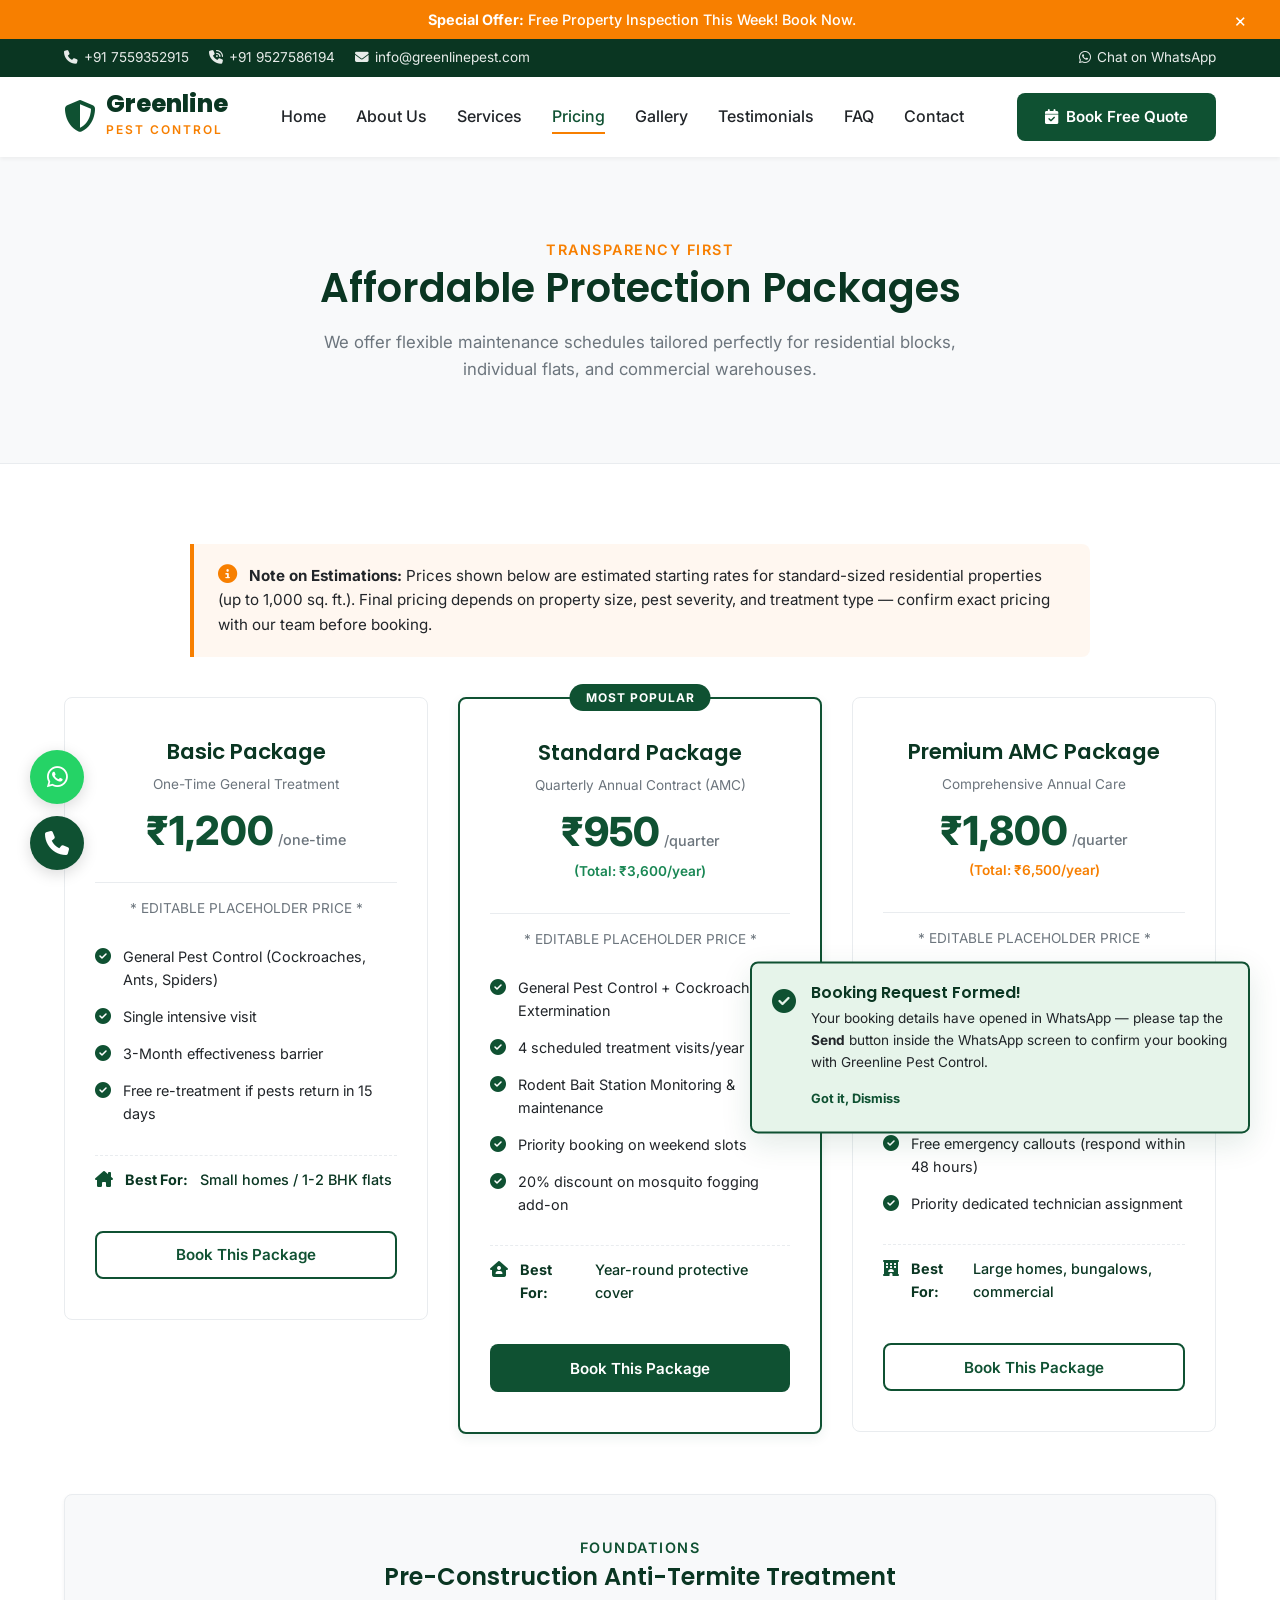
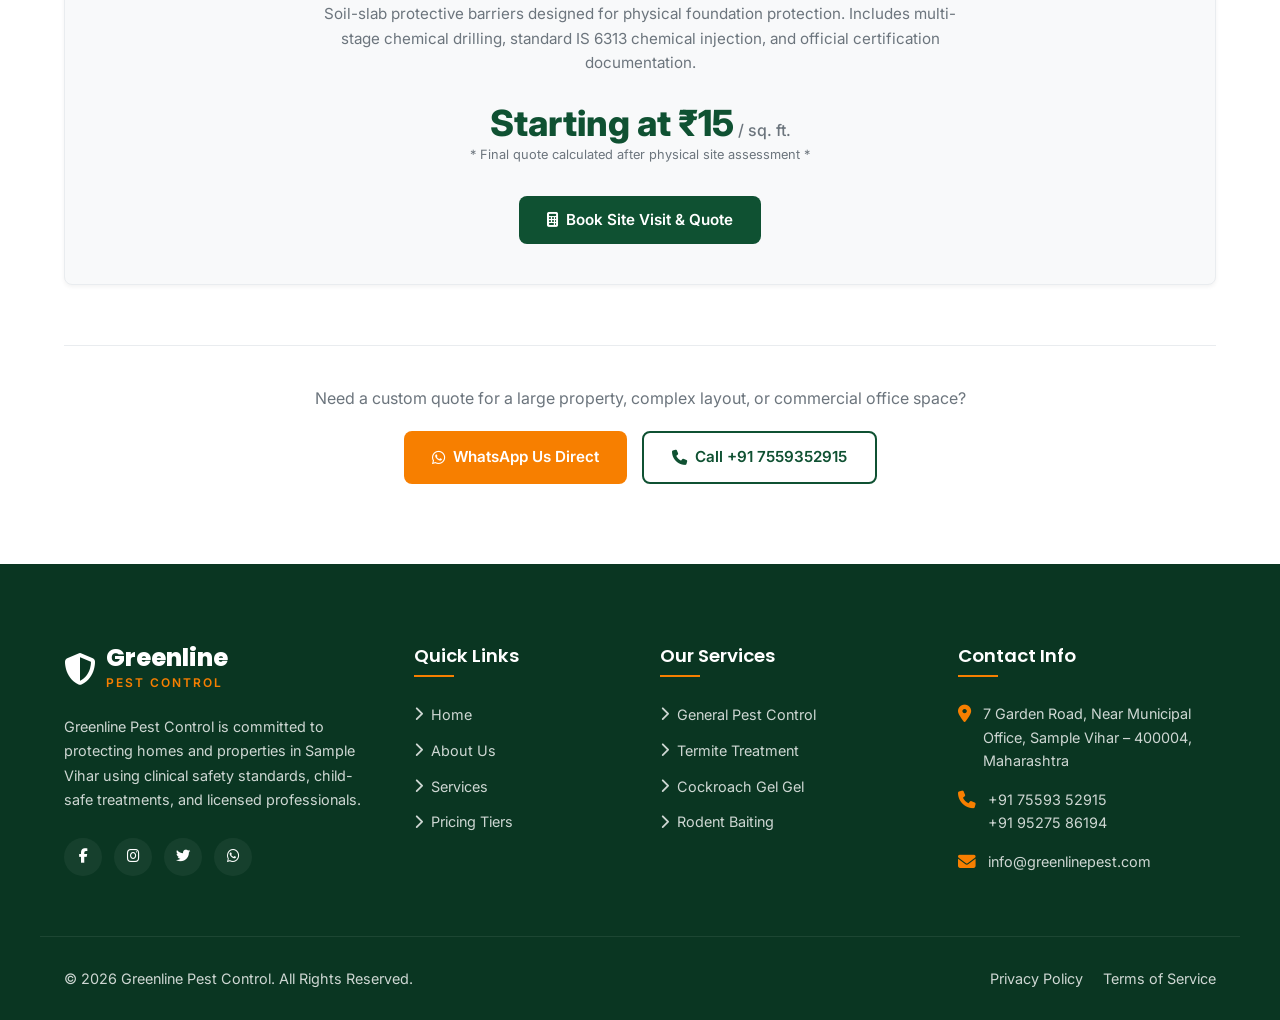
<file: pricing.html>
<!DOCTYPE html>
<html lang="en">
<head>
    <meta charset="UTF-8">
    <meta name="viewport" content="width=device-width, initial-scale=1.0">
    <title>Pricing Plans | Greenline Pest Control | Clean Homes, Healthy Living</title>
    <meta name="description" content="View transparent and flexible pest control pricing tiers for residential and commercial structures in Sample Vihar. Starting ₹1,200/one-time.">
    
    <!-- Open Graph / Facebook -->
    <meta property="og:type" content="website">
    <meta property="og:url" content="https://greenlinepest.com/pricing.html">
    <meta property="og:title" content="Pricing Plans | Greenline Pest Control">
    <meta property="og:description" content="View clear estimated pricing tiers for standard properties. Protect your home starting ₹950/quarter.">
    <meta property="og:image" content="https://images.unsplash.com/photo-1560518883-ce09059eeffa?auto=format&fit=crop&w=1200&q=80">

    <!-- Font Awesome CDN -->
    <link rel="stylesheet" href="https://cdnjs.cloudflare.com/ajax/libs/font-awesome/6.4.0/css/all.min.css">
    
    <!-- Custom Style -->
    <link rel="stylesheet" href="css/style.css">
</head>
<body>

    <!-- 1. PRE-LOADER -->
    <div id="preloader" role="status" aria-label="Loading page content">
        <div class="spinner"></div>
    </div>

    <!-- 2. DISMISSIBLE TOP BANNER -->
    <div class="top-banner" id="topBanner">
        <p><i class="fa-solid fa-sparkles"></i> <strong>Special Offer:</strong> Free Property Inspection This Week! Book Now.</p>
        <button class="close-banner" id="closeBanner" aria-label="Dismiss banner">&times;</button>
    </div>

    <!-- 3. CONTACT INFO HEADER BAR -->
    <div class="contact-header-bar">
        <div class="container">
            <div class="contact-header-links">
                <a href="tel:+917559352915"><i class="fa-solid fa-phone"></i> +91 7559352915</a>
                <a href="tel:+919527586194"><i class="fa-solid fa-phone-volume"></i> +91 9527586194</a>
                <a href="mailto:info@greenlinepest.com"><i class="fa-solid fa-envelope"></i> info@greenlinepest.com</a>
            </div>
            <div class="contact-header-links">
                <a href="https://wa.me/917559352915?text=Hi,%20I%20need%20pest%20control%20service" target="_blank"><i class="fa-brands fa-whatsapp"></i> Chat on WhatsApp</a>
            </div>
        </div>
    </div>

    <!-- 4. HEADER & STICKY NAVBAR -->
    <header>
        <div class="container navbar">
            <a href="index.html" class="logo">
                <div class="logo-icon">
                    <i class="fa-solid fa-shield-halved"></i>
                </div>
                <div class="logo-text">
                    <h1>Greenline</h1>
                    <span>Pest Control</span>
                </div>
            </a>

            <!-- Desktop Nav Menu -->
            <nav aria-label="Main Navigation">
                <ul class="nav-menu">
                    <li><a href="index.html" class="nav-link">Home</a></li>
                    <li><a href="about.html" class="nav-link">About Us</a></li>
                    <li><a href="services.html" class="nav-link">Services</a></li>
                    <li><a href="pricing.html" class="nav-link active">Pricing</a></li>
                    <li><a href="gallery.html" class="nav-link">Gallery</a></li>
                    <li><a href="testimonials.html" class="nav-link">Testimonials</a></li>
                    <li><a href="faq.html" class="nav-link">FAQ</a></li>
                    <li><a href="contact.html" class="nav-link">Contact</a></li>
                </ul>
            </nav>

            <div class="header-cta">
                <button class="btn btn-primary" data-open-modal data-service="General Pest Control">
                    <i class="fa-solid fa-calendar-check"></i> Book Free Quote
                </button>
            </div>

            <!-- Hamburger Button -->
            <button class="hamburger" id="hamburger" aria-label="Toggle navigation menu" aria-expanded="false">
                <span></span>
                <span></span>
                <span></span>
            </button>
        </div>
    </header>

    <!-- Navigation Overlay -->
    <div class="nav-overlay" id="navOverlay"></div>

    <!-- Mobile Navigation Sidebar -->
    <div class="mobile-nav" id="mobileNav" role="navigation" aria-label="Mobile Navigation">
        <ul>
            <li><a href="index.html" class="nav-link">Home</a></li>
            <li><a href="about.html" class="nav-link">About Us</a></li>
            <li><a href="services.html" class="nav-link">Services</a></li>
            <li><a href="pricing.html" class="nav-link active">Pricing</a></li>
            <li><a href="gallery.html" class="nav-link">Gallery</a></li>
            <li><a href="testimonials.html" class="nav-link">Testimonials</a></li>
            <li><a href="faq.html" class="nav-link">FAQ</a></li>
            <li><a href="contact.html" class="nav-link">Contact</a></li>
        </ul>
        <div class="mobile-cta">
            <button class="btn btn-primary" data-open-modal data-service="General Pest Control">
                <i class="fa-solid fa-calendar-check"></i> Book Quote
            </button>
            <a href="https://wa.me/917559352915?text=Hi,%20I%20need%20pest%20control%20service" class="btn btn-accent" target="_blank">
                <i class="fa-brands fa-whatsapp"></i> WhatsApp Us
            </a>
        </div>
    </div>

    <!-- MAIN CONTENT -->
    <main>

        <!-- Pricing Hero Block -->
        <section class="section-padding text-center" style="background-color: var(--bg-light); border-bottom: 1px solid var(--border-color);">
            <div class="container">
                <span class="section-subtitle">Transparency First</span>
                <h1 style="font-size: 2.5rem; color: var(--primary-dark); margin-bottom: 15px;">Affordable Protection Packages</h1>
                <p style="max-width: 700px; margin: 0 auto; color: var(--text-muted); font-size: 1.05rem;">We offer flexible maintenance schedules tailored perfectly for residential blocks, individual flats, and commercial warehouses.</p>
            </div>
        </section>

        <!-- Pricing Table and Cards Section -->
        <section class="section-padding pricing-section">
            <div class="container">
                
                <!-- Mandatory Page Info Note -->
                <div class="pricing-intro-note">
                    <p><i class="fa-solid fa-circle-info" style="color: var(--accent-color); font-size: 1.2rem; margin-right: 8px;"></i> <strong>Note on Estimations:</strong> Prices shown below are estimated starting rates for standard-sized residential properties (up to 1,000 sq. ft.). Final pricing depends on property size, pest severity, and treatment type — confirm exact pricing with our team before booking.</p>
                </div>

                <!-- 3 Package Cards -->
                <div class="pricing-grid">
                    
                    <!-- PACKAGE 1 — Basic -->
                    <div class="pricing-card reveal">
                        <div class="pricing-header">
                            <h3>Basic Package</h3>
                            <p>One-Time General Treatment</p>
                            <div class="pricing-price">
                                <span class="price-value">₹1,200</span>
                                <span class="price-period">/one-time</span>
                            </div>
                        </div>
                        <p style="font-size: 0.85rem; color: var(--text-muted); text-align: center; margin-top: -15px; margin-bottom: 25px;">* EDITABLE PLACEHOLDER PRICE *</p>
                        <ul class="pricing-features">
                            <li><i class="fa-solid fa-circle-check"></i> General Pest Control (Cockroaches, Ants, Spiders)</li>
                            <li><i class="fa-solid fa-circle-check"></i> Single intensive visit</li>
                            <li><i class="fa-solid fa-circle-check"></i> 3-Month effectiveness barrier</li>
                            <li><i class="fa-solid fa-circle-check"></i> Free re-treatment if pests return in 15 days</li>
                            <li style="font-weight: 500; color: var(--primary-dark); border-top: 1px dashed var(--border-color); padding-top: 12px; margin-top: 15px;">
                                <i class="fa-solid fa-house-chimney"></i> <strong>Best For:</strong> Small homes / 1-2 BHK flats
                            </li>
                        </ul>
                        <button class="btn btn-outline pricing-btn" data-open-modal data-service="Basic Package">Book This Package</button>
                    </div>

                    <!-- PACKAGE 2 — Standard -->
                    <div class="pricing-card popular reveal">
                        <span class="popular-badge">Most Popular</span>
                        <div class="pricing-header">
                            <h3>Standard Package</h3>
                            <p>Quarterly Annual Contract (AMC)</p>
                            <div class="pricing-price">
                                <span class="price-value">₹950</span>
                                <span class="price-period">/quarter</span>
                            </div>
                            <p style="font-size: 0.85rem; color: var(--primary-light); font-weight: 600; margin-top: 8px;">(Total: ₹3,600/year)</p>
                        </div>
                        <p style="font-size: 0.85rem; color: var(--text-muted); text-align: center; margin-top: -15px; margin-bottom: 25px;">* EDITABLE PLACEHOLDER PRICE *</p>
                        <ul class="pricing-features">
                            <li><i class="fa-solid fa-circle-check"></i> General Pest Control + Cockroach Extermination</li>
                            <li><i class="fa-solid fa-circle-check"></i> 4 scheduled treatment visits/year</li>
                            <li><i class="fa-solid fa-circle-check"></i> Rodent Bait Station Monitoring &amp; maintenance</li>
                            <li><i class="fa-solid fa-circle-check"></i> Priority booking on weekend slots</li>
                            <li><i class="fa-solid fa-circle-check"></i> 20% discount on mosquito fogging add-on</li>
                            <li style="font-weight: 500; color: var(--primary-dark); border-top: 1px dashed var(--border-color); padding-top: 12px; margin-top: 15px;">
                                <i class="fa-solid fa-house-user"></i> <strong>Best For:</strong> Year-round protective cover
                            </li>
                        </ul>
                        <button class="btn btn-primary pricing-btn" data-open-modal data-service="Standard Package">Book This Package</button>
                    </div>

                    <!-- PACKAGE 3 — Premium -->
                    <div class="pricing-card reveal">
                        <div class="pricing-header">
                            <h3>Premium AMC Package</h3>
                            <p>Comprehensive Annual Care</p>
                            <div class="pricing-price">
                                <span class="price-value">₹1,800</span>
                                <span class="price-period">/quarter</span>
                            </div>
                            <p style="font-size: 0.85rem; color: var(--accent-color); font-weight: 600; margin-top: 8px;">(Total: ₹6,500/year)</p>
                        </div>
                        <p style="font-size: 0.85rem; color: var(--text-muted); text-align: center; margin-top: -15px; margin-bottom: 25px;">* EDITABLE PLACEHOLDER PRICE *</p>
                        <ul class="pricing-features">
                            <li><i class="fa-solid fa-circle-check"></i> Everything in Standard Package</li>
                            <li><i class="fa-solid fa-circle-check"></i> Termite monitoring &amp; structural spot treatment</li>
                            <li><i class="fa-solid fa-circle-check"></i> Mosquito Fogging &amp; larvae wash (2 sessions/year)</li>
                            <li><i class="fa-solid fa-circle-check"></i> Free emergency callouts (respond within 48 hours)</li>
                            <li><i class="fa-solid fa-circle-check"></i> Priority dedicated technician assignment</li>
                            <li style="font-weight: 500; color: var(--primary-dark); border-top: 1px dashed var(--border-color); padding-top: 12px; margin-top: 15px;">
                                <i class="fa-solid fa-hotel"></i> <strong>Best For:</strong> Large homes, bungalows, commercial
                            </li>
                        </ul>
                        <button class="btn btn-outline pricing-btn" data-open-modal data-service="Premium AMC Package">Book This Package</button>
                    </div>

                </div>

                <!-- Pre-Construction Termite Rate Block -->
                <div class="reveal" style="margin-top: 60px;">
                    <div style="background-color: var(--bg-light); border: 1px solid var(--border-color); border-radius: var(--border-radius); padding: 40px; display: flex; flex-direction: column; gap: 30px; align-items: center; justify-content: space-between; box-shadow: var(--shadow-sm);">
                        <div style="text-align: center;">
                            <span class="section-subtitle" style="color: var(--primary-color);">Foundations</span>
                            <h3 style="font-size: 1.5rem; color: var(--primary-dark); margin-bottom: 10px;">Pre-Construction Anti-Termite Treatment</h3>
                            <p style="color: var(--text-muted); max-width: 650px; font-size: 0.95rem;">Soil-slab protective barriers designed for physical foundation protection. Includes multi-stage chemical drilling, standard IS 6313 chemical injection, and official certification documentation.</p>
                        </div>
                        <div style="text-align: center;">
                            <div class="price-value" style="font-size: 2.25rem;">Starting at ₹15<span style="font-size: 1rem; color: var(--text-muted); font-weight: 500;"> / sq. ft.</span></div>
                            <p style="font-size: 0.8rem; color: var(--text-muted); margin-top: 4px;">* Final quote calculated after physical site assessment *</p>
                        </div>
                        <button class="btn btn-primary" data-open-modal data-service="Termite Control &amp; Inspection">
                            <i class="fa-solid fa-calculator"></i> Book Site Visit &amp; Quote
                        </button>
                    </div>
                </div>

                <!-- Bottom Consultation Prompts -->
                <div class="text-center reveal" style="margin-top: 60px; border-top: 1px solid var(--border-color); padding-top: 40px;">
                    <p style="color: var(--text-muted); font-size: 1rem; margin-bottom: 20px;">Need a custom quote for a large property, complex layout, or commercial office space?</p>
                    <div style="display: flex; justify-content: center; flex-wrap: wrap; gap: 15px;">
                        <a href="https://wa.me/917559352915?text=Hi,%20I%20need%20pest%20control%20service" class="btn btn-accent" target="_blank">
                            <i class="fa-brands fa-whatsapp"></i> WhatsApp Us Direct
                        </a>
                        <a href="tel:+917559352915" class="btn btn-outline">
                            <i class="fa-solid fa-phone"></i> Call +91 7559352915
                        </a>
                    </div>
                </div>

            </div>
        </section>

    </main>

    <!-- FOOTER -->
    <footer>
        <div class="container footer-grid">
            <div class="footer-col footer-about">
                <a href="index.html" class="logo">
                    <div class="logo-icon">
                        <i class="fa-solid fa-shield-halved"></i>
                    </div>
                    <div class="logo-text">
                        <h1>Greenline</h1>
                        <span>Pest Control</span>
                    </div>
                </a>
                <p>Greenline Pest Control is committed to protecting homes and properties in Sample Vihar using clinical safety standards, child-safe treatments, and licensed professionals.</p>
                <div class="footer-socials">
                    <a href="#" class="footer-social-link" aria-label="Facebook"><i class="fa-brands fa-facebook-f"></i></a>
                    <a href="#" class="footer-social-link" aria-label="Instagram"><i class="fa-brands fa-instagram"></i></a>
                    <a href="#" class="footer-social-link" aria-label="Twitter"><i class="fa-brands fa-twitter"></i></a>
                    <a href="https://wa.me/917559352915" class="footer-social-link" aria-label="WhatsApp" target="_blank"><i class="fa-brands fa-whatsapp"></i></a>
                </div>
            </div>

            <div class="footer-col">
                <h3>Quick Links</h3>
                <ul class="footer-links">
                    <li><a href="index.html"><i class="fa-solid fa-chevron-right"></i> Home</a></li>
                    <li><a href="about.html"><i class="fa-solid fa-chevron-right"></i> About Us</a></li>
                    <li><a href="services.html"><i class="fa-solid fa-chevron-right"></i> Services</a></li>
                    <li><a href="pricing.html"><i class="fa-solid fa-chevron-right"></i> Pricing Tiers</a></li>
                </ul>
            </div>

            <div class="footer-col">
                <h3>Our Services</h3>
                <ul class="footer-links">
                    <li><a href="services.html"><i class="fa-solid fa-chevron-right"></i> General Pest Control</a></li>
                    <li><a href="services.html"><i class="fa-solid fa-chevron-right"></i> Termite Treatment</a></li>
                    <li><a href="services.html"><i class="fa-solid fa-chevron-right"></i> Cockroach Gel Gel</a></li>
                    <li><a href="services.html"><i class="fa-solid fa-chevron-right"></i> Rodent Baiting</a></li>
                </ul>
            </div>

            <div class="footer-col">
                <h3>Contact Info</h3>
                <ul class="footer-contact-list">
                    <li class="footer-contact-item">
                        <i class="fa-solid fa-location-dot"></i>
                        <p>7 Garden Road, Near Municipal Office, Sample Vihar – 400004, Maharashtra</p>
                    </li>
                    <li class="footer-contact-item">
                        <i class="fa-solid fa-phone"></i>
                        <p>+91 75593 52915<br>+91 95275 86194</p>
                    </li>
                    <li class="footer-contact-item">
                        <i class="fa-solid fa-envelope"></i>
                        <p>info@greenlinepest.com</p>
                    </li>
                </ul>
            </div>
        </div>

        <div class="container footer-bottom">
            <p>&copy; 2026 Greenline Pest Control. All Rights Reserved.</p>
            <div class="footer-legal-links">
                <a href="privacy.html">Privacy Policy</a>
                <a href="terms.html">Terms of Service</a>
            </div>
        </div>
    </footer>

    <!-- FLOATING ACTIONS -->
    <div class="floating-actions">
        <a href="https://wa.me/917559352915?text=Hi,%20I%20need%20pest%20control%20service" class="floating-btn floating-whatsapp" target="_blank" aria-label="Chat on WhatsApp">
            <i class="fa-brands fa-whatsapp"></i>
        </a>
        <a href="tel:+917559352915" class="floating-btn floating-call" aria-label="Call Direct Support">
            <i class="fa-solid fa-phone"></i>
        </a>
    </div>

    <!-- BACK TO TOP BUTTON -->
    <a href="#" class="back-to-top" id="backToTop" aria-label="Back to top">
        <i class="fa-solid fa-arrow-up"></i>
    </a>

    <!-- SYSTEM-WIDE CONFIRMATION BANNER -->
    <div class="confirmation-banner" id="confirmationBanner" role="alert" aria-live="assertive">
        <div class="confirm-icon">
            <i class="fa-solid fa-circle-check"></i>
        </div>
        <div class="confirm-content">
            <h4>Booking Request Formed!</h4>
            <p>Your booking details have opened in WhatsApp — please tap the <strong>Send</strong> button inside the WhatsApp screen to confirm your booking with Greenline Pest Control.</p>
            <button class="confirm-close-btn" id="closeConfirmBanner">Got it, Dismiss</button>
        </div>
    </div>

    <!-- REUSABLE BOOKING MODAL MARKUP -->
    <div class="modal-overlay" id="bookingModalOverlay" role="dialog" aria-modal="true" aria-labelledby="modalTitle">
        <div class="booking-modal">
            <div class="modal-header">
                <h3 id="modalTitle"><i class="fa-solid fa-shield-virus"></i> Book Pest Control</h3>
                <button class="modal-close" id="modalCloseBtn" aria-label="Close booking modal">&times;</button>
            </div>
            <div class="modal-body">
                <form id="bookingForm" novalidate>
                    <div class="form-group">
                        <label for="fullName" class="form-label">Full Name *</label>
                        <input type="text" id="fullName" class="form-control" placeholder="Enter your full name" required minlength="2">
                        <div class="form-error" id="nameError">Please enter your full name (minimum 2 characters).</div>
                    </div>

                    <div class="form-row">
                        <div class="form-group">
                            <label for="mobileNumber" class="form-label">Mobile Number *</label>
                            <input type="tel" id="mobileNumber" class="form-control" placeholder="10-digit number starting 6-9" required pattern="[6-9][0-9]{9}">
                            <div class="form-error" id="mobileError">Enter a valid 10-digit mobile number starting with 6-9.</div>
                        </div>
                        <div class="form-group">
                            <label for="email" class="form-label">Email Address</label>
                            <input type="email" id="email" class="form-control" placeholder="name@domain.com (optional)">
                            <div class="form-error" id="emailError">Please enter a valid email address layout.</div>
                        </div>
                    </div>

                    <div class="form-group">
                        <label for="serviceNeeded" class="form-label">Service Needed *</label>
                        <select id="serviceNeeded" class="form-control" required>
                            <option value="" disabled selected>Select a service or package</option>
                            <optgroup label="Specialized Services">
                                <option value="General Pest Control">General Pest Control</option>
                                <option value="Termite Control &amp; Inspection">Termite Control &amp; Inspection</option>
                                <option value="Cockroach Extermination">Cockroach Extermination</option>
                                <option value="Rodent / Rat Control Treatment">Rodent / Rat Control Treatment</option>
                                <option value="Bed Bug Extermination">Bed Bug Extermination</option>
                                <option value="Mosquito Control &amp; Fogging Service">Mosquito Control &amp; Fogging Service</option>
                                <option value="Ant Extermination">Ant Extermination</option>
                                <option value="Bee, Wasp &amp; Hornet Removal">Bee, Wasp &amp; Hornet Removal</option>
                                <option value="Spider Extermination">Spider Extermination</option>
                                <option value="Bat Extermination">Bat Extermination</option>
                                <option value="Flea &amp; Mite Extermination">Flea &amp; Mite Extermination</option>
                                <option value="Home / Property Pest Inspection">Home / Property Pest Inspection</option>
                            </optgroup>
                            <optgroup label="Estimated Packages">
                                <option value="Basic Package">Basic Package (One-Time General Treatment)</option>
                                <option value="Standard Package">Standard Package (Quarterly AMC)</option>
                                <option value="Premium AMC Package">Premium AMC Package (Comprehensive AMC)</option>
                            </optgroup>
                        </select>
                        <div class="form-error" id="serviceError">Please select a service or package category.</div>
                    </div>

                    <div class="form-group">
                        <label for="propertyAddress" class="form-label">Property Address / Area *</label>
                        <input type="text" id="propertyAddress" class="form-control" placeholder="Flat/House No, Building Name, Landmark, Area" required>
                        <div class="form-error" id="addressError">Please enter the location address.</div>
                    </div>

                    <div class="form-row">
                        <div class="form-group">
                            <label for="preferredDate" class="form-label">Preferred Date *</label>
                            <input type="date" id="preferredDate" class="form-control" required>
                            <div class="form-error" id="dateError">Please specify your preferred date.</div>
                        </div>
                        <div class="form-group">
                            <label for="preferredTime" class="form-label">Preferred Time Slot *</label>
                            <select id="preferredTime" class="form-control" required>
                                <option value="" disabled selected>Select a time window</option>
                                <option value="Morning (9 AM - 12 PM)">Morning (9 AM - 12 PM)</option>
                                <option value="Afternoon (12 PM - 4 PM)">Afternoon (12 PM - 4 PM)</option>
                                <option value="Evening (4 PM - 7 PM)">Evening (4 PM - 7 PM)</option>
                            </select>
                            <div class="form-error" id="timeError">Please select a preferred time slot.</div>
                        </div>
                    </div>

                    <div class="form-group">
                        <label for="additionalMessage" class="form-label">Additional Message</label>
                        <textarea id="additionalMessage" class="form-control" rows="3" placeholder="Any specific requirements or issues you're facing?"></textarea>
                    </div>

                    <button type="submit" class="btn submit-btn">
                        <i class="fa-brands fa-whatsapp"></i> Send Booking via WhatsApp
                    </button>
                </form>
            </div>
        </div>
    </div>

    <!-- JS Scripts -->
    <script src="js/script.js"></script>
</body>
</html>
</file>
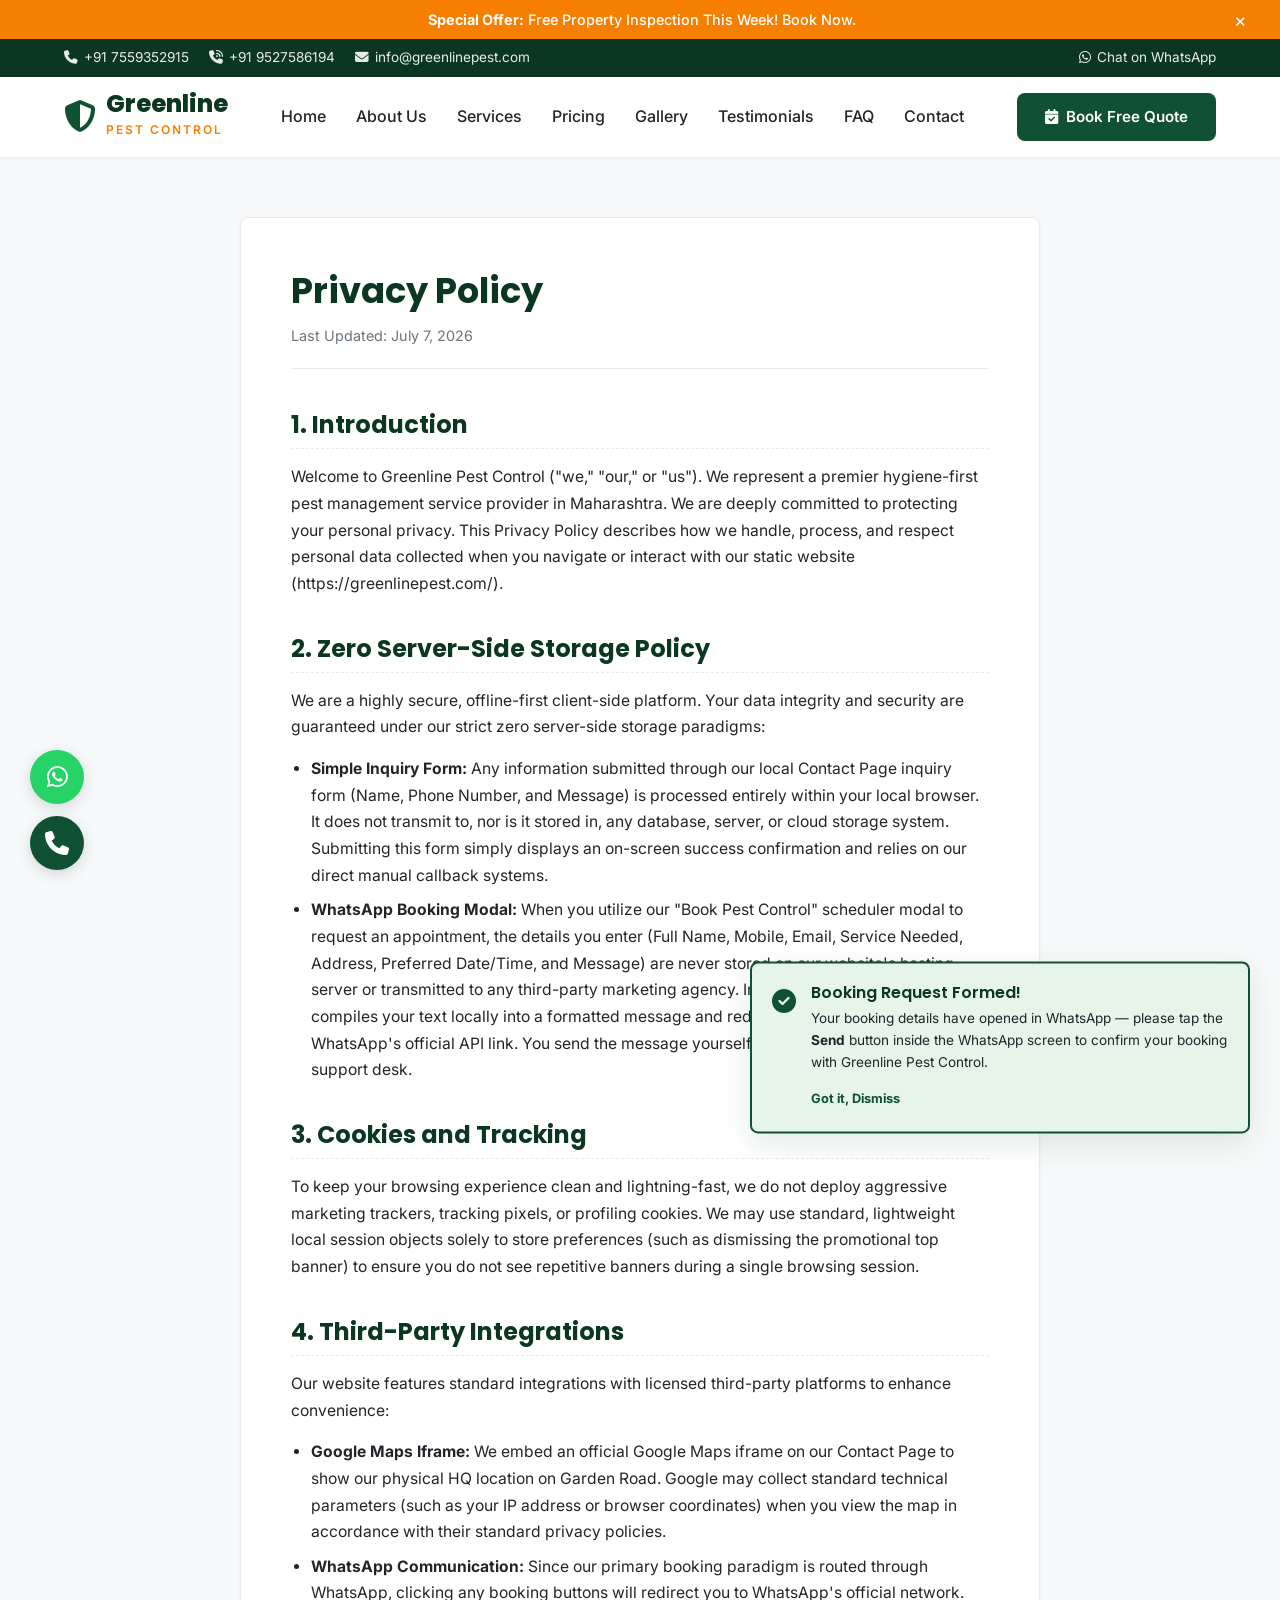
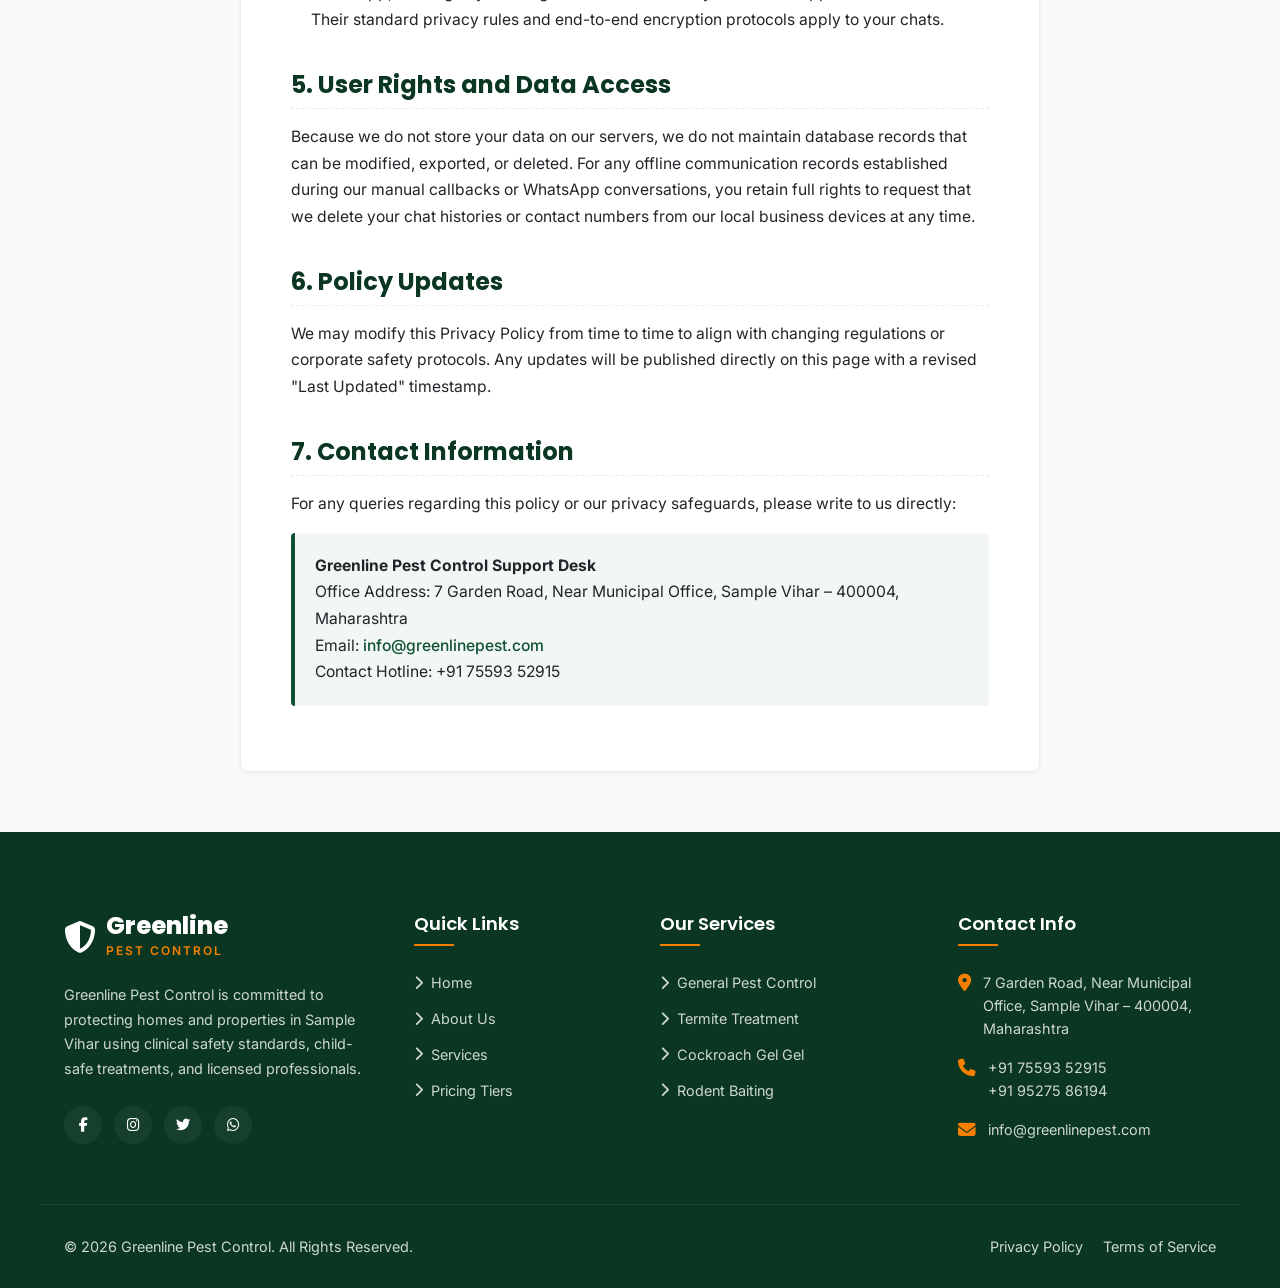
<file: privacy.html>
<!DOCTYPE html>
<html lang="en">
<head>
    <meta charset="UTF-8">
    <meta name="viewport" content="width=device-width, initial-scale=1.0">
    <title>Privacy Policy | Greenline Pest Control | Clean &amp; Safe Practices</title>
    <meta name="description" content="Read the Privacy Policy of Greenline Pest Control. Learn how we respect your privacy: offline simple contact forms and zero server-side storage of WhatsApp bookings.">
    
    <!-- Open Graph / Facebook -->
    <meta property="og:type" content="website">
    <meta property="og:url" content="https://greenlinepest.com/privacy.html">
    <meta property="og:title" content="Privacy Policy | Greenline Pest Control">
    <meta property="og:description" content="We prioritize your privacy. Read our transparent policies regarding local forms, WhatsApp routing, cookies, and user rights.">
    <meta property="og:image" content="https://images.unsplash.com/photo-1560518883-ce09059eeffa?auto=format&fit=crop&w=1200&q=80">

    <!-- Font Awesome CDN -->
    <link rel="stylesheet" href="https://cdnjs.cloudflare.com/ajax/libs/font-awesome/6.4.0/css/all.min.css">
    
    <!-- Custom Style -->
    <link rel="stylesheet" href="css/style.css">

    <style>
        /* Legal page specific styling */
        .legal-container {
            max-width: 800px;
            margin: 0 auto;
            background: #fff;
            padding: 50px;
            border: 1px solid var(--border-color);
            border-radius: var(--border-radius);
            box-shadow: var(--shadow-sm);
        }
        @media (max-width: 767px) {
            .legal-container {
                padding: 30px 20px;
            }
        }
        .legal-container h2 {
            color: var(--primary-dark);
            font-size: 1.5rem;
            margin-top: 35px;
            margin-bottom: 15px;
            font-weight: 700;
            border-bottom: 1px dashed var(--border-color);
            padding-bottom: 8px;
        }
        .legal-container h2:first-of-type {
            margin-top: 0;
        }
        .legal-container p, .legal-container li {
            color: var(--text-dark);
            line-height: 1.7;
            font-size: 0.98rem;
            margin-bottom: 15px;
        }
        .legal-container ul {
            padding-left: 20px;
            margin-bottom: 20px;
        }
        .legal-container li {
            margin-bottom: 8px;
        }
    </style>
</head>
<body>

    <!-- 1. PRE-LOADER -->
    <div id="preloader" role="status" aria-label="Loading page content">
        <div class="spinner"></div>
    </div>

    <!-- 2. DISMISSIBLE TOP BANNER -->
    <div class="top-banner" id="topBanner">
        <p><i class="fa-solid fa-sparkles"></i> <strong>Special Offer:</strong> Free Property Inspection This Week! Book Now.</p>
        <button class="close-banner" id="closeBanner" aria-label="Dismiss banner">&times;</button>
    </div>

    <!-- 3. CONTACT INFO HEADER BAR -->
    <div class="contact-header-bar">
        <div class="container">
            <div class="contact-header-links">
                <a href="tel:+917559352915"><i class="fa-solid fa-phone"></i> +91 7559352915</a>
                <a href="tel:+919527586194"><i class="fa-solid fa-phone-volume"></i> +91 9527586194</a>
                <a href="mailto:info@greenlinepest.com"><i class="fa-solid fa-envelope"></i> info@greenlinepest.com</a>
            </div>
            <div class="contact-header-links">
                <a href="https://wa.me/917559352915?text=Hi,%20I%20need%20pest%20control%20service" target="_blank"><i class="fa-brands fa-whatsapp"></i> Chat on WhatsApp</a>
            </div>
        </div>
    </div>

    <!-- 4. HEADER & STICKY NAVBAR -->
    <header>
        <div class="container navbar">
            <a href="index.html" class="logo">
                <div class="logo-icon">
                    <i class="fa-solid fa-shield-halved"></i>
                </div>
                <div class="logo-text">
                    <h1>Greenline</h1>
                    <span>Pest Control</span>
                </div>
            </a>

            <!-- Desktop Nav Menu -->
            <nav aria-label="Main Navigation">
                <ul class="nav-menu">
                    <li><a href="index.html" class="nav-link">Home</a></li>
                    <li><a href="about.html" class="nav-link">About Us</a></li>
                    <li><a href="services.html" class="nav-link">Services</a></li>
                    <li><a href="pricing.html" class="nav-link">Pricing</a></li>
                    <li><a href="gallery.html" class="nav-link">Gallery</a></li>
                    <li><a href="testimonials.html" class="nav-link">Testimonials</a></li>
                    <li><a href="faq.html" class="nav-link">FAQ</a></li>
                    <li><a href="contact.html" class="nav-link">Contact</a></li>
                </ul>
            </nav>

            <div class="header-cta">
                <button class="btn btn-primary" data-open-modal data-service="General Pest Control">
                    <i class="fa-solid fa-calendar-check"></i> Book Free Quote
                </button>
            </div>

            <!-- Hamburger Button -->
            <button class="hamburger" id="hamburger" aria-label="Toggle navigation menu" aria-expanded="false">
                <span></span>
                <span></span>
                <span></span>
            </button>
        </div>
    </header>

    <!-- Navigation Overlay -->
    <div class="nav-overlay" id="navOverlay"></div>

    <!-- Mobile Navigation Sidebar -->
    <div class="mobile-nav" id="mobileNav" role="navigation" aria-label="Mobile Navigation">
        <ul>
            <li><a href="index.html" class="nav-link">Home</a></li>
            <li><a href="about.html" class="nav-link">About Us</a></li>
            <li><a href="services.html" class="nav-link">Services</a></li>
            <li><a href="pricing.html" class="nav-link">Pricing</a></li>
            <li><a href="gallery.html" class="nav-link">Gallery</a></li>
            <li><a href="testimonials.html" class="nav-link">Testimonials</a></li>
            <li><a href="faq.html" class="nav-link">FAQ</a></li>
            <li><a href="contact.html" class="nav-link">Contact</a></li>
        </ul>
        <div class="mobile-cta">
            <button class="btn btn-primary" data-open-modal data-service="General Pest Control">
                <i class="fa-solid fa-calendar-check"></i> Book Quote
            </button>
            <a href="https://wa.me/917559352915?text=Hi,%20I%20need%20pest%20control%20service" class="btn btn-accent" target="_blank">
                <i class="fa-brands fa-whatsapp"></i> WhatsApp Us
            </a>
        </div>
    </div>

    <!-- MAIN CONTENT -->
    <main style="background-color: var(--bg-light); padding: 60px 0;">
        <div class="container">
            <div class="legal-container">
                <h1 style="font-size: 2.2rem; color: var(--primary-dark); margin-bottom: 10px; font-weight: 700;">Privacy Policy</h1>
                <p style="color: var(--text-muted); font-size: 0.9rem; margin-bottom: 40px; border-bottom: 1px solid var(--border-color); padding-bottom: 20px;">Last Updated: July 7, 2026</p>

                <h2>1. Introduction</h2>
                <p>Welcome to Greenline Pest Control ("we," "our," or "us"). We represent a premier hygiene-first pest management service provider in Maharashtra. We are deeply committed to protecting your personal privacy. This Privacy Policy describes how we handle, process, and respect personal data collected when you navigate or interact with our static website (<a href="https://greenlinepest.com/">https://greenlinepest.com/</a>).</p>

                <h2>2. Zero Server-Side Storage Policy</h2>
                <p>We are a highly secure, offline-first client-side platform. Your data integrity and security are guaranteed under our strict zero server-side storage paradigms:</p>
                <ul>
                    <li><strong>Simple Inquiry Form:</strong> Any information submitted through our local Contact Page inquiry form (Name, Phone Number, and Message) is processed entirely within your local browser. It does not transmit to, nor is it stored in, any database, server, or cloud storage system. Submitting this form simply displays an on-screen success confirmation and relies on our direct manual callback systems.</li>
                    <li><strong>WhatsApp Booking Modal:</strong> When you utilize our "Book Pest Control" scheduler modal to request an appointment, the details you enter (Full Name, Mobile, Email, Service Needed, Address, Preferred Date/Time, and Message) are never stored on our website's hosting server or transmitted to any third-party marketing agency. Instead, our JavaScript engine compiles your text locally into a formatted message and redirects your browser to WhatsApp's official API link. You send the message yourself via WhatsApp directly to our support desk.</li>
                </ul>

                <h2>3. Cookies and Tracking</h2>
                <p>To keep your browsing experience clean and lightning-fast, we do not deploy aggressive marketing trackers, tracking pixels, or profiling cookies. We may use standard, lightweight local session objects solely to store preferences (such as dismissing the promotional top banner) to ensure you do not see repetitive banners during a single browsing session.</p>

                <h2>4. Third-Party Integrations</h2>
                <p>Our website features standard integrations with licensed third-party platforms to enhance convenience:</p>
                <ul>
                    <li><strong>Google Maps Iframe:</strong> We embed an official Google Maps iframe on our Contact Page to show our physical HQ location on Garden Road. Google may collect standard technical parameters (such as your IP address or browser coordinates) when you view the map in accordance with their standard privacy policies.</li>
                    <li><strong>WhatsApp Communication:</strong> Since our primary booking paradigm is routed through WhatsApp, clicking any booking buttons will redirect you to WhatsApp's official network. Their standard privacy rules and end-to-end encryption protocols apply to your chats.</li>
                </ul>

                <h2>5. User Rights and Data Access</h2>
                <p>Because we do not store your data on our servers, we do not maintain database records that can be modified, exported, or deleted. For any offline communication records established during our manual callbacks or WhatsApp conversations, you retain full rights to request that we delete your chat histories or contact numbers from our local business devices at any time.</p>

                <h2>6. Policy Updates</h2>
                <p>We may modify this Privacy Policy from time to time to align with changing regulations or corporate safety protocols. Any updates will be published directly on this page with a revised "Last Updated" timestamp.</p>

                <h2>7. Contact Information</h2>
                <p>For any queries regarding this policy or our privacy safeguards, please write to us directly:</p>
                <p style="background: rgba(15, 81, 50, 0.05); padding: 20px; border-left: 4px solid var(--primary-color); border-radius: 4px; font-family: inherit;">
                    <strong>Greenline Pest Control Support Desk</strong><br>
                    Office Address: 7 Garden Road, Near Municipal Office, Sample Vihar – 400004, Maharashtra<br>
                    Email: <a href="mailto:info@greenlinepest.com" style="color: var(--primary-color); font-weight: 500;">info@greenlinepest.com</a><br>
                    Contact Hotline: +91 75593 52915
                </p>
            </div>
        </div>
    </main>

    <!-- FOOTER -->
    <footer>
        <div class="container footer-grid">
            <div class="footer-col footer-about">
                <a href="index.html" class="logo">
                    <div class="logo-icon">
                        <i class="fa-solid fa-shield-halved"></i>
                    </div>
                    <div class="logo-text">
                        <h1>Greenline</h1>
                        <span>Pest Control</span>
                    </div>
                </a>
                <p>Greenline Pest Control is committed to protecting homes and properties in Sample Vihar using clinical safety standards, child-safe treatments, and licensed professionals.</p>
                <div class="footer-socials">
                    <a href="#" class="footer-social-link" aria-label="Facebook"><i class="fa-brands fa-facebook-f"></i></a>
                    <a href="#" class="footer-social-link" aria-label="Instagram"><i class="fa-brands fa-instagram"></i></a>
                    <a href="#" class="footer-social-link" aria-label="Twitter"><i class="fa-brands fa-twitter"></i></a>
                    <a href="https://wa.me/917559352915" class="footer-social-link" aria-label="WhatsApp" target="_blank"><i class="fa-brands fa-whatsapp"></i></a>
                </div>
            </div>

            <div class="footer-col">
                <h3>Quick Links</h3>
                <ul class="footer-links">
                    <li><a href="index.html"><i class="fa-solid fa-chevron-right"></i> Home</a></li>
                    <li><a href="about.html"><i class="fa-solid fa-chevron-right"></i> About Us</a></li>
                    <li><a href="services.html"><i class="fa-solid fa-chevron-right"></i> Services</a></li>
                    <li><a href="pricing.html"><i class="fa-solid fa-chevron-right"></i> Pricing Tiers</a></li>
                </ul>
            </div>

            <div class="footer-col">
                <h3>Our Services</h3>
                <ul class="footer-links">
                    <li><a href="services.html"><i class="fa-solid fa-chevron-right"></i> General Pest Control</a></li>
                    <li><a href="services.html"><i class="fa-solid fa-chevron-right"></i> Termite Treatment</a></li>
                    <li><a href="services.html"><i class="fa-solid fa-chevron-right"></i> Cockroach Gel Gel</a></li>
                    <li><a href="services.html"><i class="fa-solid fa-chevron-right"></i> Rodent Baiting</a></li>
                </ul>
            </div>

            <div class="footer-col">
                <h3>Contact Info</h3>
                <ul class="footer-contact-list">
                    <li class="footer-contact-item">
                        <i class="fa-solid fa-location-dot"></i>
                        <p>7 Garden Road, Near Municipal Office, Sample Vihar – 400004, Maharashtra</p>
                    </li>
                    <li class="footer-contact-item">
                        <i class="fa-solid fa-phone"></i>
                        <p>+91 75593 52915<br>+91 95275 86194</p>
                    </li>
                    <li class="footer-contact-item">
                        <i class="fa-solid fa-envelope"></i>
                        <p>info@greenlinepest.com</p>
                    </li>
                </ul>
            </div>
        </div>

        <div class="container footer-bottom">
            <p>&copy; 2026 Greenline Pest Control. All Rights Reserved.</p>
            <div class="footer-legal-links">
                <a href="privacy.html">Privacy Policy</a>
                <a href="terms.html">Terms of Service</a>
            </div>
        </div>
    </footer>

    <!-- FLOATING ACTIONS -->
    <div class="floating-actions">
        <a href="https://wa.me/917559352915?text=Hi,%20I%20need%20pest%20control%20service" class="floating-btn floating-whatsapp" target="_blank" aria-label="Chat on WhatsApp">
            <i class="fa-brands fa-whatsapp"></i>
        </a>
        <a href="tel:+917559352915" class="floating-btn floating-call" aria-label="Call Direct Support">
            <i class="fa-solid fa-phone"></i>
        </a>
    </div>

    <!-- BACK TO TOP BUTTON -->
    <a href="#" class="back-to-top" id="backToTop" aria-label="Back to top">
        <i class="fa-solid fa-arrow-up"></i>
    </a>

    <!-- SYSTEM-WIDE CONFIRMATION BANNER -->
    <div class="confirmation-banner" id="confirmationBanner" role="alert" aria-live="assertive">
        <div class="confirm-icon">
            <i class="fa-solid fa-circle-check"></i>
        </div>
        <div class="confirm-content">
            <h4>Booking Request Formed!</h4>
            <p>Your booking details have opened in WhatsApp — please tap the <strong>Send</strong> button inside the WhatsApp screen to confirm your booking with Greenline Pest Control.</p>
            <button class="confirm-close-btn" id="closeConfirmBanner">Got it, Dismiss</button>
        </div>
    </div>

    <!-- REUSABLE BOOKING MODAL MARKUP -->
    <div class="modal-overlay" id="bookingModalOverlay" role="dialog" aria-modal="true" aria-labelledby="modalTitle">
        <div class="booking-modal">
            <div class="modal-header">
                <h3 id="modalTitle"><i class="fa-solid fa-shield-virus"></i> Book Pest Control</h3>
                <button class="modal-close" id="modalCloseBtn" aria-label="Close booking modal">&times;</button>
            </div>
            <div class="modal-body">
                <form id="bookingForm" novalidate>
                    <div class="form-group">
                        <label for="fullName" class="form-label">Full Name *</label>
                        <input type="text" id="fullName" class="form-control" placeholder="Enter your full name" required minlength="2">
                        <div class="form-error" id="nameError">Please enter your full name (minimum 2 characters).</div>
                    </div>

                    <div class="form-row">
                        <div class="form-group">
                            <label for="mobileNumber" class="form-label">Mobile Number *</label>
                            <input type="tel" id="mobileNumber" class="form-control" placeholder="10-digit number starting 6-9" required pattern="[6-9][0-9]{9}">
                            <div class="form-error" id="mobileError">Enter a valid 10-digit mobile number starting with 6-9.</div>
                        </div>
                        <div class="form-group">
                            <label for="email" class="form-label">Email Address</label>
                            <input type="email" id="email" class="form-control" placeholder="name@domain.com (optional)">
                            <div class="form-error" id="emailError">Please enter a valid email address layout.</div>
                        </div>
                    </div>

                    <div class="form-group">
                        <label for="serviceNeeded" class="form-label">Service Needed *</label>
                        <select id="serviceNeeded" class="form-control" required>
                            <option value="" disabled selected>Select a service or package</option>
                            <optgroup label="Specialized Services">
                                <option value="General Pest Control">General Pest Control</option>
                                <option value="Termite Control &amp; Inspection">Termite Control &amp; Inspection</option>
                                <option value="Cockroach Extermination">Cockroach Extermination</option>
                                <option value="Rodent / Rat Control Treatment">Rodent / Rat Control Treatment</option>
                                <option value="Bed Bug Extermination">Bed Bug Extermination</option>
                                <option value="Mosquito Control &amp; Fogging Service">Mosquito Control &amp; Fogging Service</option>
                                <option value="Ant Extermination">Ant Extermination</option>
                                <option value="Bee, Wasp &amp; Hornet Removal">Bee, Wasp &amp; Hornet Removal</option>
                                <option value="Spider Extermination">Spider Extermination</option>
                                <option value="Bat Extermination">Bat Extermination</option>
                                <option value="Flea &amp; Mite Extermination">Flea &amp; Mite Extermination</option>
                                <option value="Home / Property Pest Inspection">Home / Property Pest Inspection</option>
                            </optgroup>
                            <optgroup label="Estimated Packages">
                                <option value="Basic Package">Basic Package (One-Time General Treatment)</option>
                                <option value="Standard Package">Standard Package (Quarterly AMC)</option>
                                <option value="Premium AMC Package">Premium AMC Package (Comprehensive AMC)</option>
                            </optgroup>
                        </select>
                        <div class="form-error" id="serviceError">Please select a service or package category.</div>
                    </div>

                    <div class="form-group">
                        <label for="propertyAddress" class="form-label">Property Address / Area *</label>
                        <input type="text" id="propertyAddress" class="form-control" placeholder="Flat/House No, Building Name, Landmark, Area" required>
                        <div class="form-error" id="addressError">Please enter the location address.</div>
                    </div>

                    <div class="form-row">
                        <div class="form-group">
                            <label for="preferredDate" class="form-label">Preferred Date *</label>
                            <input type="date" id="preferredDate" class="form-control" required>
                            <div class="form-error" id="dateError">Please specify your preferred date.</div>
                        </div>
                        <div class="form-group">
                            <label for="preferredTime" class="form-label">Preferred Time Slot *</label>
                            <select id="preferredTime" class="form-control" required>
                                <option value="" disabled selected>Select a time window</option>
                                <option value="Morning (9 AM - 12 PM)">Morning (9 AM - 12 PM)</option>
                                <option value="Afternoon (12 PM - 4 PM)">Afternoon (12 PM - 4 PM)</option>
                                <option value="Evening (4 PM - 7 PM)">Evening (4 PM - 7 PM)</option>
                            </select>
                            <div class="form-error" id="timeError">Please select a preferred time slot.</div>
                        </div>
                    </div>

                    <div class="form-group">
                        <label for="additionalMessage" class="form-label">Additional Message</label>
                        <textarea id="additionalMessage" class="form-control" rows="3" placeholder="Any specific requirements or issues you're facing?"></textarea>
                    </div>

                    <button type="submit" class="btn submit-btn">
                        <i class="fa-brands fa-whatsapp"></i> Send Booking via WhatsApp
                    </button>
                </form>
            </div>
        </div>
    </div>

    <!-- JS Scripts -->
    <script src="js/script.js"></script>
</body>
</html>
</file>
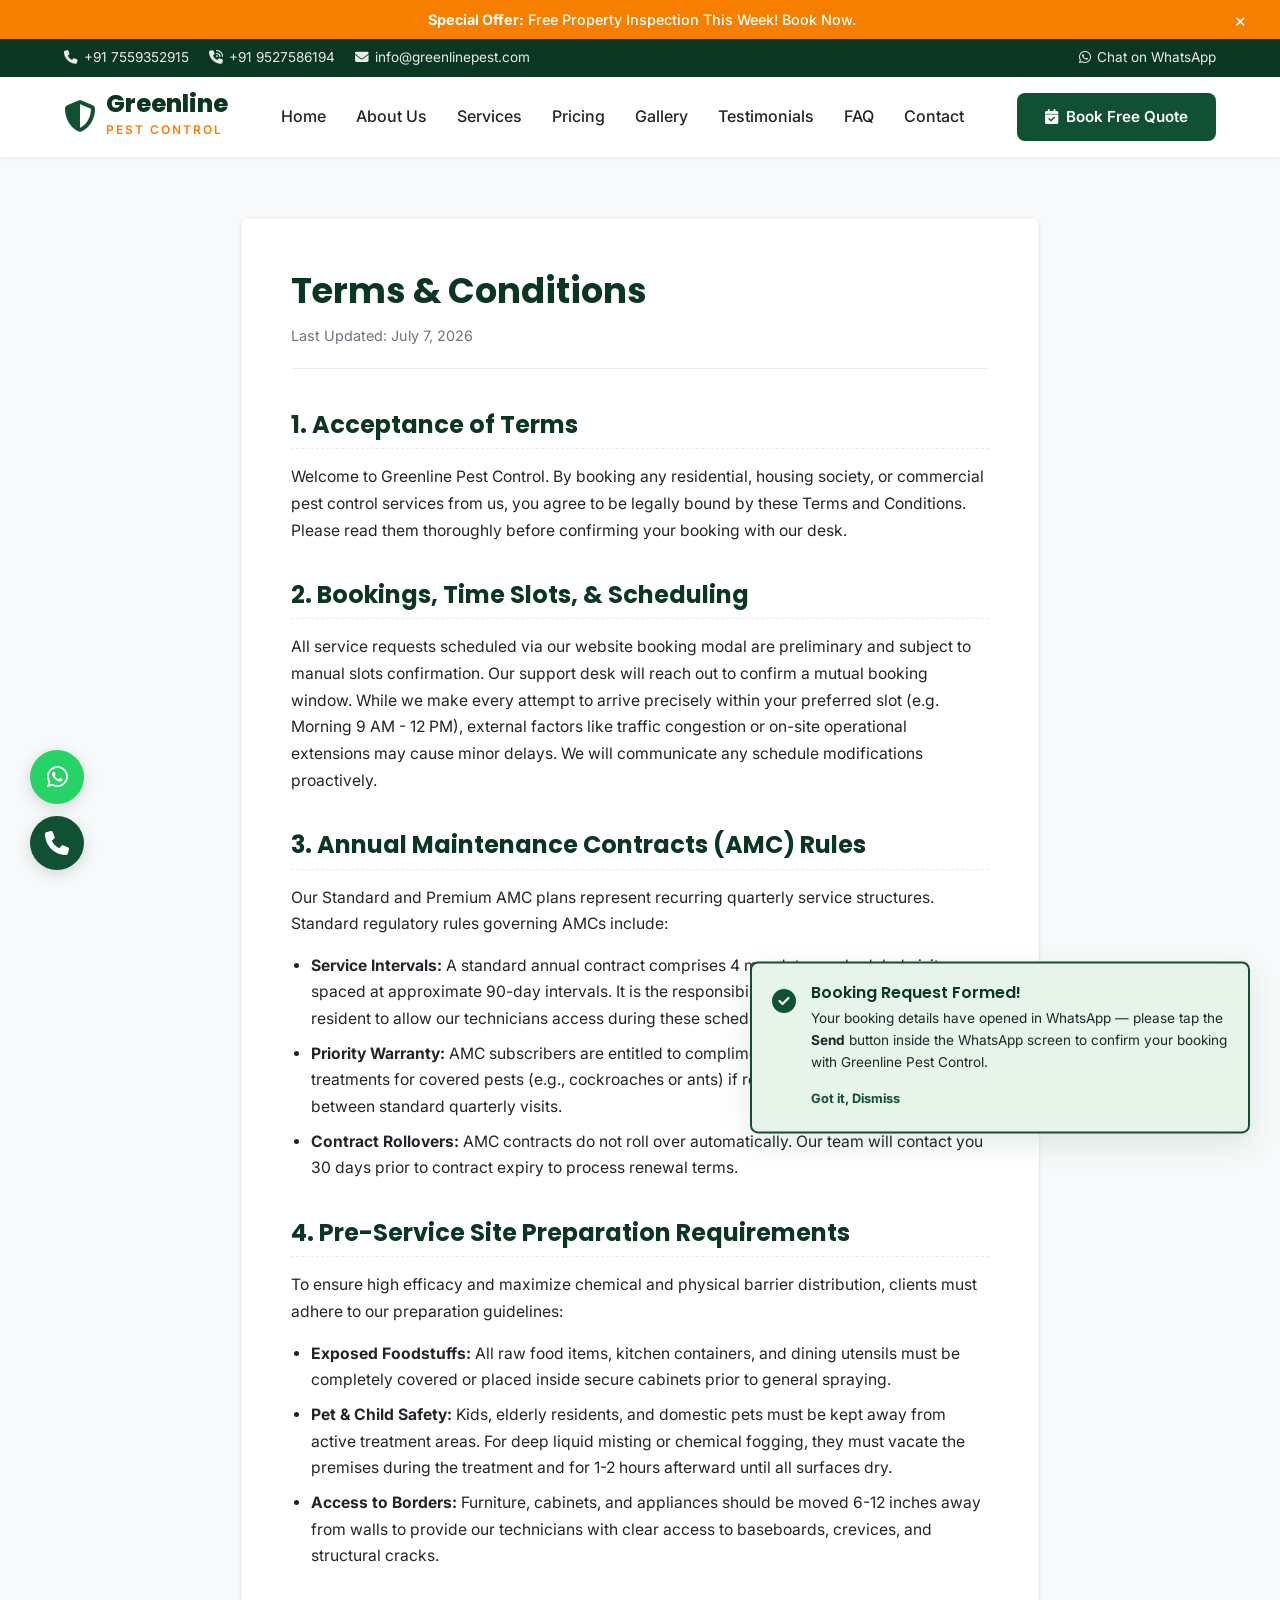
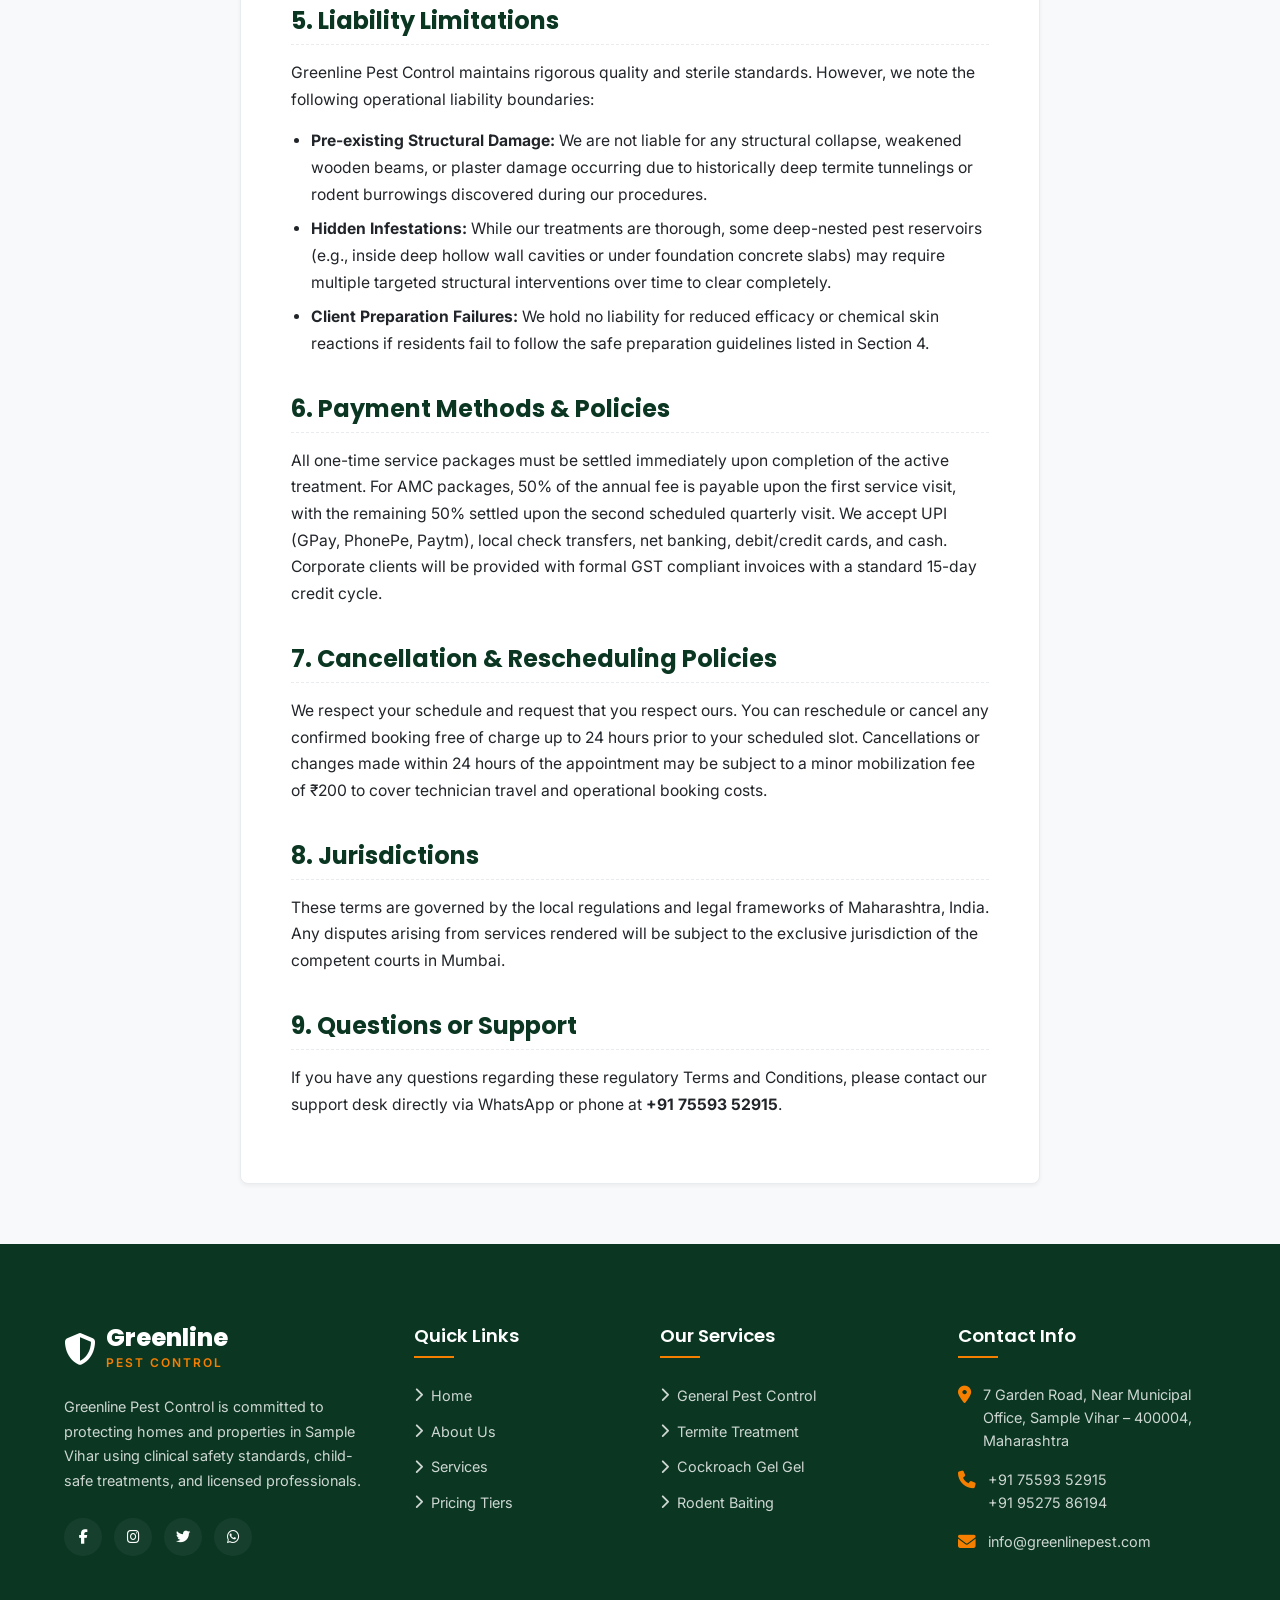
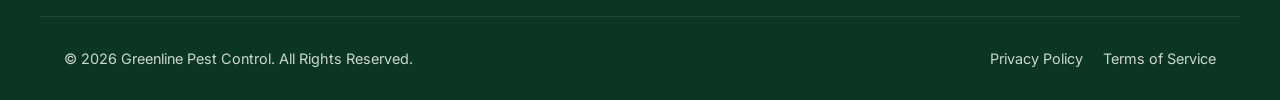
<file: terms.html>
<!DOCTYPE html>
<html lang="en">
<head>
    <meta charset="UTF-8">
    <meta name="viewport" content="width=device-width, initial-scale=1.0">
    <title>Terms of Service | Greenline Pest Control | Service Regulations</title>
    <meta name="description" content="Read the official Terms of Service of Greenline Pest Control. View structural preparation rules, payment methods, AMC conditions, and liability policies.">
    
    <!-- Open Graph / Facebook -->
    <meta property="og:type" content="website">
    <meta property="og:url" content="https://greenlinepest.com/terms.html">
    <meta property="og:title" content="Terms &amp; Conditions | Greenline Pest Control">
    <meta property="og:description" content="Standard business regulations for residential bookings, commercial contracts, AMC service intervals, and cancellation rules in Maharashtra.">
    <meta property="og:image" content="https://images.unsplash.com/photo-1560518883-ce09059eeffa?auto=format&fit=crop&w=1200&q=80">

    <!-- Font Awesome CDN -->
    <link rel="stylesheet" href="https://cdnjs.cloudflare.com/ajax/libs/font-awesome/6.4.0/css/all.min.css">
    
    <!-- Custom Style -->
    <link rel="stylesheet" href="css/style.css">

    <style>
        /* Legal page specific styling */
        .legal-container {
            max-width: 800px;
            margin: 0 auto;
            background: #fff;
            padding: 50px;
            border: 1px solid var(--border-color);
            border-radius: var(--border-radius);
            box-shadow: var(--shadow-sm);
        }
        @media (max-width: 767px) {
            .legal-container {
                padding: 30px 20px;
            }
        }
        .legal-container h2 {
            color: var(--primary-dark);
            font-size: 1.5rem;
            margin-top: 35px;
            margin-bottom: 15px;
            font-weight: 700;
            border-bottom: 1px dashed var(--border-color);
            padding-bottom: 8px;
        }
        .legal-container h2:first-of-type {
            margin-top: 0;
        }
        .legal-container p, .legal-container li {
            color: var(--text-dark);
            line-height: 1.7;
            font-size: 0.98rem;
            margin-bottom: 15px;
        }
        .legal-container ul {
            padding-left: 20px;
            margin-bottom: 20px;
        }
        .legal-container li {
            margin-bottom: 8px;
        }
    </style>
</head>
<body>

    <!-- 1. PRE-LOADER -->
    <div id="preloader" role="status" aria-label="Loading page content">
        <div class="spinner"></div>
    </div>

    <!-- 2. DISMISSIBLE TOP BANNER -->
    <div class="top-banner" id="topBanner">
        <p><i class="fa-solid fa-sparkles"></i> <strong>Special Offer:</strong> Free Property Inspection This Week! Book Now.</p>
        <button class="close-banner" id="closeBanner" aria-label="Dismiss banner">&times;</button>
    </div>

    <!-- 3. CONTACT INFO HEADER BAR -->
    <div class="contact-header-bar">
        <div class="container">
            <div class="contact-header-links">
                <a href="tel:+917559352915"><i class="fa-solid fa-phone"></i> +91 7559352915</a>
                <a href="tel:+919527586194"><i class="fa-solid fa-phone-volume"></i> +91 9527586194</a>
                <a href="mailto:info@greenlinepest.com"><i class="fa-solid fa-envelope"></i> info@greenlinepest.com</a>
            </div>
            <div class="contact-header-links">
                <a href="https://wa.me/917559352915?text=Hi,%20I%20need%20pest%20control%20service" target="_blank"><i class="fa-brands fa-whatsapp"></i> Chat on WhatsApp</a>
            </div>
        </div>
    </div>

    <!-- 4. HEADER & STICKY NAVBAR -->
    <header>
        <div class="container navbar">
            <a href="index.html" class="logo">
                <div class="logo-icon">
                    <i class="fa-solid fa-shield-halved"></i>
                </div>
                <div class="logo-text">
                    <h1>Greenline</h1>
                    <span>Pest Control</span>
                </div>
            </a>

            <!-- Desktop Nav Menu -->
            <nav aria-label="Main Navigation">
                <ul class="nav-menu">
                    <li><a href="index.html" class="nav-link">Home</a></li>
                    <li><a href="about.html" class="nav-link">About Us</a></li>
                    <li><a href="services.html" class="nav-link">Services</a></li>
                    <li><a href="pricing.html" class="nav-link">Pricing</a></li>
                    <li><a href="gallery.html" class="nav-link">Gallery</a></li>
                    <li><a href="testimonials.html" class="nav-link">Testimonials</a></li>
                    <li><a href="faq.html" class="nav-link">FAQ</a></li>
                    <li><a href="contact.html" class="nav-link">Contact</a></li>
                </ul>
            </nav>

            <div class="header-cta">
                <button class="btn btn-primary" data-open-modal data-service="General Pest Control">
                    <i class="fa-solid fa-calendar-check"></i> Book Free Quote
                </button>
            </div>

            <!-- Hamburger Button -->
            <button class="hamburger" id="hamburger" aria-label="Toggle navigation menu" aria-expanded="false">
                <span></span>
                <span></span>
                <span></span>
            </button>
        </div>
    </header>

    <!-- Navigation Overlay -->
    <div class="nav-overlay" id="navOverlay"></div>

    <!-- Mobile Navigation Sidebar -->
    <div class="mobile-nav" id="mobileNav" role="navigation" aria-label="Mobile Navigation">
        <ul>
            <li><a href="index.html" class="nav-link">Home</a></li>
            <li><a href="about.html" class="nav-link">About Us</a></li>
            <li><a href="services.html" class="nav-link">Services</a></li>
            <li><a href="pricing.html" class="nav-link">Pricing</a></li>
            <li><a href="gallery.html" class="nav-link">Gallery</a></li>
            <li><a href="testimonials.html" class="nav-link">Testimonials</a></li>
            <li><a href="faq.html" class="nav-link">FAQ</a></li>
            <li><a href="contact.html" class="nav-link">Contact</a></li>
        </ul>
        <div class="mobile-cta">
            <button class="btn btn-primary" data-open-modal data-service="General Pest Control">
                <i class="fa-solid fa-calendar-check"></i> Book Quote
            </button>
            <a href="https://wa.me/917559352915?text=Hi,%20I%20need%20pest%20control%20service" class="btn btn-accent" target="_blank">
                <i class="fa-brands fa-whatsapp"></i> WhatsApp Us
            </a>
        </div>
    </div>

    <!-- MAIN CONTENT -->
    <main style="background-color: var(--bg-light); padding: 60px 0;">
        <div class="container">
            <div class="legal-container">
                <h1 style="font-size: 2.2rem; color: var(--primary-dark); margin-bottom: 10px; font-weight: 700;">Terms &amp; Conditions</h1>
                <p style="color: var(--text-muted); font-size: 0.9rem; margin-bottom: 40px; border-bottom: 1px solid var(--border-color); padding-bottom: 20px;">Last Updated: July 7, 2026</p>

                <h2>1. Acceptance of Terms</h2>
                <p>Welcome to Greenline Pest Control. By booking any residential, housing society, or commercial pest control services from us, you agree to be legally bound by these Terms and Conditions. Please read them thoroughly before confirming your booking with our desk.</p>

                <h2>2. Bookings, Time Slots, &amp; Scheduling</h2>
                <p>All service requests scheduled via our website booking modal are preliminary and subject to manual slots confirmation. Our support desk will reach out to confirm a mutual booking window. While we make every attempt to arrive precisely within your preferred slot (e.g. Morning 9 AM - 12 PM), external factors like traffic congestion or on-site operational extensions may cause minor delays. We will communicate any schedule modifications proactively.</p>

                <h2>3. Annual Maintenance Contracts (AMC) Rules</h2>
                <p>Our Standard and Premium AMC plans represent recurring quarterly service structures. Standard regulatory rules governing AMCs include:</p>
                <ul>
                    <li><strong>Service Intervals:</strong> A standard annual contract comprises 4 mandatory scheduled visits spaced at approximate 90-day intervals. It is the responsibility of the property owner or resident to allow our technicians access during these scheduled periods.</li>
                    <li><strong>Priority Warranty:</strong> AMC subscribers are entitled to complimentary emergency spot treatments for covered pests (e.g., cockroaches or ants) if recurring nesting is observed between standard quarterly visits.</li>
                    <li><strong>Contract Rollovers:</strong> AMC contracts do not roll over automatically. Our team will contact you 30 days prior to contract expiry to process renewal terms.</li>
                </ul>

                <h2>4. Pre-Service Site Preparation Requirements</h2>
                <p>To ensure high efficacy and maximize chemical and physical barrier distribution, clients must adhere to our preparation guidelines:</p>
                <ul>
                    <li><strong>Exposed Foodstuffs:</strong> All raw food items, kitchen containers, and dining utensils must be completely covered or placed inside secure cabinets prior to general spraying.</li>
                    <li><strong>Pet &amp; Child Safety:</strong> Kids, elderly residents, and domestic pets must be kept away from active treatment areas. For deep liquid misting or chemical fogging, they must vacate the premises during the treatment and for 1-2 hours afterward until all surfaces dry.</li>
                    <li><strong>Access to Borders:</strong> Furniture, cabinets, and appliances should be moved 6-12 inches away from walls to provide our technicians with clear access to baseboards, crevices, and structural cracks.</li>
                </ul>

                <h2>5. Liability Limitations</h2>
                <p>Greenline Pest Control maintains rigorous quality and sterile standards. However, we note the following operational liability boundaries:</p>
                <ul>
                    <li><strong>Pre-existing Structural Damage:</strong> We are not liable for any structural collapse, weakened wooden beams, or plaster damage occurring due to historically deep termite tunnelings or rodent burrowings discovered during our procedures.</li>
                    <li><strong>Hidden Infestations:</strong> While our treatments are thorough, some deep-nested pest reservoirs (e.g., inside deep hollow wall cavities or under foundation concrete slabs) may require multiple targeted structural interventions over time to clear completely.</li>
                    <li><strong>Client Preparation Failures:</strong> We hold no liability for reduced efficacy or chemical skin reactions if residents fail to follow the safe preparation guidelines listed in Section 4.</li>
                </ul>

                <h2>6. Payment Methods &amp; Policies</h2>
                <p>All one-time service packages must be settled immediately upon completion of the active treatment. For AMC packages, 50% of the annual fee is payable upon the first service visit, with the remaining 50% settled upon the second scheduled quarterly visit. We accept UPI (GPay, PhonePe, Paytm), local check transfers, net banking, debit/credit cards, and cash. Corporate clients will be provided with formal GST compliant invoices with a standard 15-day credit cycle.</p>

                <h2>7. Cancellation &amp; Rescheduling Policies</h2>
                <p>We respect your schedule and request that you respect ours. You can reschedule or cancel any confirmed booking free of charge up to 24 hours prior to your scheduled slot. Cancellations or changes made within 24 hours of the appointment may be subject to a minor mobilization fee of ₹200 to cover technician travel and operational booking costs.</p>

                <h2>8. Jurisdictions</h2>
                <p>These terms are governed by the local regulations and legal frameworks of Maharashtra, India. Any disputes arising from services rendered will be subject to the exclusive jurisdiction of the competent courts in Mumbai.</p>

                <h2>9. Questions or Support</h2>
                <p>If you have any questions regarding these regulatory Terms and Conditions, please contact our support desk directly via WhatsApp or phone at <strong>+91 75593 52915</strong>.</p>
            </div>
        </div>
    </main>

    <!-- FOOTER -->
    <footer>
        <div class="container footer-grid">
            <div class="footer-col footer-about">
                <a href="index.html" class="logo">
                    <div class="logo-icon">
                        <i class="fa-solid fa-shield-halved"></i>
                    </div>
                    <div class="logo-text">
                        <h1>Greenline</h1>
                        <span>Pest Control</span>
                    </div>
                </a>
                <p>Greenline Pest Control is committed to protecting homes and properties in Sample Vihar using clinical safety standards, child-safe treatments, and licensed professionals.</p>
                <div class="footer-socials">
                    <a href="#" class="footer-social-link" aria-label="Facebook"><i class="fa-brands fa-facebook-f"></i></a>
                    <a href="#" class="footer-social-link" aria-label="Instagram"><i class="fa-brands fa-instagram"></i></a>
                    <a href="#" class="footer-social-link" aria-label="Twitter"><i class="fa-brands fa-twitter"></i></a>
                    <a href="https://wa.me/917559352915" class="footer-social-link" aria-label="WhatsApp" target="_blank"><i class="fa-brands fa-whatsapp"></i></a>
                </div>
            </div>

            <div class="footer-col">
                <h3>Quick Links</h3>
                <ul class="footer-links">
                    <li><a href="index.html"><i class="fa-solid fa-chevron-right"></i> Home</a></li>
                    <li><a href="about.html"><i class="fa-solid fa-chevron-right"></i> About Us</a></li>
                    <li><a href="services.html"><i class="fa-solid fa-chevron-right"></i> Services</a></li>
                    <li><a href="pricing.html"><i class="fa-solid fa-chevron-right"></i> Pricing Tiers</a></li>
                </ul>
            </div>

            <div class="footer-col">
                <h3>Our Services</h3>
                <ul class="footer-links">
                    <li><a href="services.html"><i class="fa-solid fa-chevron-right"></i> General Pest Control</a></li>
                    <li><a href="services.html"><i class="fa-solid fa-chevron-right"></i> Termite Treatment</a></li>
                    <li><a href="services.html"><i class="fa-solid fa-chevron-right"></i> Cockroach Gel Gel</a></li>
                    <li><a href="services.html"><i class="fa-solid fa-chevron-right"></i> Rodent Baiting</a></li>
                </ul>
            </div>

            <div class="footer-col">
                <h3>Contact Info</h3>
                <ul class="footer-contact-list">
                    <li class="footer-contact-item">
                        <i class="fa-solid fa-location-dot"></i>
                        <p>7 Garden Road, Near Municipal Office, Sample Vihar – 400004, Maharashtra</p>
                    </li>
                    <li class="footer-contact-item">
                        <i class="fa-solid fa-phone"></i>
                        <p>+91 75593 52915<br>+91 95275 86194</p>
                    </li>
                    <li class="footer-contact-item">
                        <i class="fa-solid fa-envelope"></i>
                        <p>info@greenlinepest.com</p>
                    </li>
                </ul>
            </div>
        </div>

        <div class="container footer-bottom">
            <p>&copy; 2026 Greenline Pest Control. All Rights Reserved.</p>
            <div class="footer-legal-links">
                <a href="privacy.html">Privacy Policy</a>
                <a href="terms.html">Terms of Service</a>
            </div>
        </div>
    </footer>

    <!-- FLOATING ACTIONS -->
    <div class="floating-actions">
        <a href="https://wa.me/917559352915?text=Hi,%20I%20need%20pest%20control%20service" class="floating-btn floating-whatsapp" target="_blank" aria-label="Chat on WhatsApp">
            <i class="fa-brands fa-whatsapp"></i>
        </a>
        <a href="tel:+917559352915" class="floating-btn floating-call" aria-label="Call Direct Support">
            <i class="fa-solid fa-phone"></i>
        </a>
    </div>

    <!-- BACK TO TOP BUTTON -->
    <a href="#" class="back-to-top" id="backToTop" aria-label="Back to top">
        <i class="fa-solid fa-arrow-up"></i>
    </a>

    <!-- SYSTEM-WIDE CONFIRMATION BANNER -->
    <div class="confirmation-banner" id="confirmationBanner" role="alert" aria-live="assertive">
        <div class="confirm-icon">
            <i class="fa-solid fa-circle-check"></i>
        </div>
        <div class="confirm-content">
            <h4>Booking Request Formed!</h4>
            <p>Your booking details have opened in WhatsApp — please tap the <strong>Send</strong> button inside the WhatsApp screen to confirm your booking with Greenline Pest Control.</p>
            <button class="confirm-close-btn" id="closeConfirmBanner">Got it, Dismiss</button>
        </div>
    </div>

    <!-- REUSABLE BOOKING MODAL MARKUP -->
    <div class="modal-overlay" id="bookingModalOverlay" role="dialog" aria-modal="true" aria-labelledby="modalTitle">
        <div class="booking-modal">
            <div class="modal-header">
                <h3 id="modalTitle"><i class="fa-solid fa-shield-virus"></i> Book Pest Control</h3>
                <button class="modal-close" id="modalCloseBtn" aria-label="Close booking modal">&times;</button>
            </div>
            <div class="modal-body">
                <form id="bookingForm" novalidate>
                    <div class="form-group">
                        <label for="fullName" class="form-label">Full Name *</label>
                        <input type="text" id="fullName" class="form-control" placeholder="Enter your full name" required minlength="2">
                        <div class="form-error" id="nameError">Please enter your full name (minimum 2 characters).</div>
                    </div>

                    <div class="form-row">
                        <div class="form-group">
                            <label for="mobileNumber" class="form-label">Mobile Number *</label>
                            <input type="tel" id="mobileNumber" class="form-control" placeholder="10-digit number starting 6-9" required pattern="[6-9][0-9]{9}">
                            <div class="form-error" id="mobileError">Enter a valid 10-digit mobile number starting with 6-9.</div>
                        </div>
                        <div class="form-group">
                            <label for="email" class="form-label">Email Address</label>
                            <input type="email" id="email" class="form-control" placeholder="name@domain.com (optional)">
                            <div class="form-error" id="emailError">Please enter a valid email address layout.</div>
                        </div>
                    </div>

                    <div class="form-group">
                        <label for="serviceNeeded" class="form-label">Service Needed *</label>
                        <select id="serviceNeeded" class="form-control" required>
                            <option value="" disabled selected>Select a service or package</option>
                            <optgroup label="Specialized Services">
                                <option value="General Pest Control">General Pest Control</option>
                                <option value="Termite Control &amp; Inspection">Termite Control &amp; Inspection</option>
                                <option value="Cockroach Extermination">Cockroach Extermination</option>
                                <option value="Rodent / Rat Control Treatment">Rodent / Rat Control Treatment</option>
                                <option value="Bed Bug Extermination">Bed Bug Extermination</option>
                                <option value="Mosquito Control &amp; Fogging Service">Mosquito Control &amp; Fogging Service</option>
                                <option value="Ant Extermination">Ant Extermination</option>
                                <option value="Bee, Wasp &amp; Hornet Removal">Bee, Wasp &amp; Hornet Removal</option>
                                <option value="Spider Extermination">Spider Extermination</option>
                                <option value="Bat Extermination">Bat Extermination</option>
                                <option value="Flea &amp; Mite Extermination">Flea &amp; Mite Extermination</option>
                                <option value="Home / Property Pest Inspection">Home / Property Pest Inspection</option>
                            </optgroup>
                            <optgroup label="Estimated Packages">
                                <option value="Basic Package">Basic Package (One-Time General Treatment)</option>
                                <option value="Standard Package">Standard Package (Quarterly AMC)</option>
                                <option value="Premium AMC Package">Premium AMC Package (Comprehensive AMC)</option>
                            </optgroup>
                        </select>
                        <div class="form-error" id="serviceError">Please select a service or package category.</div>
                    </div>

                    <div class="form-group">
                        <label for="propertyAddress" class="form-label">Property Address / Area *</label>
                        <input type="text" id="propertyAddress" class="form-control" placeholder="Flat/House No, Building Name, Landmark, Area" required>
                        <div class="form-error" id="addressError">Please enter the location address.</div>
                    </div>

                    <div class="form-row">
                        <div class="form-group">
                            <label for="preferredDate" class="form-label">Preferred Date *</label>
                            <input type="date" id="preferredDate" class="form-control" required>
                            <div class="form-error" id="dateError">Please specify your preferred date.</div>
                        </div>
                        <div class="form-group">
                            <label for="preferredTime" class="form-label">Preferred Time Slot *</label>
                            <select id="preferredTime" class="form-control" required>
                                <option value="" disabled selected>Select a time window</option>
                                <option value="Morning (9 AM - 12 PM)">Morning (9 AM - 12 PM)</option>
                                <option value="Afternoon (12 PM - 4 PM)">Afternoon (12 PM - 4 PM)</option>
                                <option value="Evening (4 PM - 7 PM)">Evening (4 PM - 7 PM)</option>
                            </select>
                            <div class="form-error" id="timeError">Please select a preferred time slot.</div>
                        </div>
                    </div>

                    <div class="form-group">
                        <label for="additionalMessage" class="form-label">Additional Message</label>
                        <textarea id="additionalMessage" class="form-control" rows="3" placeholder="Any specific requirements or issues you're facing?"></textarea>
                    </div>

                    <button type="submit" class="btn submit-btn">
                        <i class="fa-brands fa-whatsapp"></i> Send Booking via WhatsApp
                    </button>
                </form>
            </div>
        </div>
    </div>

    <!-- JS Scripts -->
    <script src="js/script.js"></script>
</body>
</html>
</file>
<file: css/style.css>
/* 
 * Greenline Pest Control - Clean Homes, Healthy Living
 * Design System:
 * Primary (Deep Green): #0F5132
 * Accent (Amber): #F77F00
 * Fonts: Poppins (headings), Inter (body)
 */

@import url('https://fonts.googleapis.com/css2?family=Inter:wght@300;400;500;600;700&family=Poppins:wght@400;500;600;700;800&display=swap');

:root {
    --primary-color: #0F5132;
    --primary-light: #198754;
    --primary-dark: #0a3622;
    --accent-color: #F77F00;
    --accent-hover: #D66D00;
    --text-dark: #212529;
    --text-muted: #6C757D;
    --bg-white: #FFFFFF;
    --bg-light: #F8F9FA;
    --border-color: #E9ECEF;
    --shadow-sm: 0 2px 4px rgba(0, 0, 0, 0.05);
    --shadow-md: 0 4px 12px rgba(15, 81, 50, 0.08);
    --shadow-lg: 0 10px 30px rgba(15, 81, 50, 0.12);
    --border-radius: 8px;
    --transition-fast: 0.2s ease;
    --transition-normal: 0.3s ease;
}

/* Reset & Base Styles */
* {
    box-sizing: border-box;
    margin: 0;
    padding: 0;
}

html {
    scroll-behavior: smooth;
}

body {
    font-family: 'Inter', sans-serif;
    color: var(--text-dark);
    background-color: var(--bg-white);
    line-height: 1.6;
    overflow-x: hidden;
}

h1, h2, h3, h4, h5, h6 {
    font-family: 'Poppins', sans-serif;
    font-weight: 600;
    line-height: 1.3;
}

a {
    text-decoration: none;
    color: inherit;
    transition: var(--transition-fast);
}

button {
    cursor: pointer;
    border: none;
    background: none;
    font-family: inherit;
    transition: var(--transition-fast);
}

img {
    max-width: 100%;
    height: auto;
    display: block;
}

/* Utilities */
.container {
    width: 100%;
    max-width: 1200px;
    margin: 0 auto;
    padding: 0 24px;
}

.text-center { text-align: center; }
.section-padding { padding: 80px 0; }
.section-title {
    font-size: 2.25rem;
    color: var(--primary-dark);
    margin-bottom: 12px;
    font-weight: 700;
    position: relative;
    display: inline-block;
}
.section-subtitle {
    color: var(--accent-color);
    font-weight: 600;
    text-transform: uppercase;
    letter-spacing: 1.5px;
    font-size: 0.9rem;
    margin-bottom: 8px;
}
.section-desc {
    max-width: 600px;
    margin: 0 auto 50px auto;
    color: var(--text-muted);
}

/* Scroll Animation Base */
.reveal {
    opacity: 0;
    transform: translateY(30px);
    transition: opacity 0.8s ease, transform 0.8s ease;
}
.reveal.active {
    opacity: 1;
    transform: translateY(0);
}

/* Buttons */
.btn {
    display: inline-flex;
    align-items: center;
    justify-content: center;
    gap: 8px;
    padding: 12px 28px;
    border-radius: var(--border-radius);
    font-weight: 600;
    font-size: 0.95rem;
    transition: var(--transition-normal);
    min-height: 48px; /* Touch target size assurance */
}

.btn-primary {
    background-color: var(--primary-color);
    color: var(--bg-white);
}
.btn-primary:hover {
    background-color: var(--primary-dark);
    transform: translateY(-2px);
    box-shadow: var(--shadow-md);
}

.btn-accent {
    background-color: var(--accent-color);
    color: var(--bg-white);
}
.btn-accent:hover {
    background-color: var(--accent-hover);
    transform: translateY(-2px);
    box-shadow: var(--shadow-md);
}

.btn-outline {
    border: 2px solid var(--primary-color);
    color: var(--primary-color);
    background-color: transparent;
}
.btn-outline:hover {
    background-color: var(--primary-color);
    color: var(--bg-white);
    transform: translateY(-2px);
}

/* Pre-loader */
#preloader {
    position: fixed;
    top: 0;
    left: 0;
    width: 100vw;
    height: 100vh;
    background-color: var(--bg-white);
    z-index: 9999;
    display: flex;
    justify-content: center;
    align-items: center;
    transition: opacity 0.5s ease, visibility 0.5s ease;
}
.spinner {
    width: 50px;
    height: 50px;
    border: 4px solid var(--border-color);
    border-top: 4px solid var(--primary-color);
    border-radius: 50%;
    animation: spin 1s linear infinite;
}
@keyframes spin {
    0% { transform: rotate(0deg); }
    100% { transform: rotate(360deg); }
}

/* Top Announcement Banner */
.top-banner {
    background-color: var(--accent-color);
    color: var(--bg-white);
    padding: 8px 24px;
    font-weight: 500;
    font-size: 0.9rem;
    text-align: center;
    position: relative;
    z-index: 1001;
    display: flex;
    justify-content: center;
    align-items: center;
    gap: 15px;
    transition: height var(--transition-normal), opacity var(--transition-normal);
}
.top-banner p {
    margin: 0;
}
.top-banner .close-banner {
    position: absolute;
    right: 24px;
    background: none;
    border: none;
    color: var(--bg-white);
    font-size: 1.2rem;
    display: flex;
    align-items: center;
    justify-content: center;
    min-width: 32px;
    min-height: 32px;
}

/* Contact Info Header Bar (Desktop Only) */
.contact-header-bar {
    background-color: var(--primary-dark);
    color: rgba(255, 255, 255, 0.9);
    padding: 8px 0;
    font-size: 0.85rem;
    display: none;
}
@media (min-width: 992px) {
    .contact-header-bar {
        display: block;
    }
}
.contact-header-bar .container {
    display: flex;
    justify-content: space-between;
    align-items: center;
}
.contact-header-links {
    display: flex;
    gap: 20px;
}
.contact-header-links a {
    display: inline-flex;
    align-items: center;
    gap: 6px;
}
.contact-header-links a:hover {
    color: var(--accent-color);
}

/* Header & Navigation */
header {
    background-color: var(--bg-white);
    box-shadow: var(--shadow-sm);
    position: sticky;
    top: 0;
    z-index: 1000;
    transition: var(--transition-normal);
}
header.scrolled {
    box-shadow: var(--shadow-md);
}

.navbar {
    display: flex;
    justify-content: space-between;
    align-items: center;
    height: 80px;
}

.logo {
    display: flex;
    align-items: center;
    gap: 10px;
}
.logo-icon {
    font-size: 2rem;
    color: var(--primary-color);
}
.logo-text h1 {
    font-size: 1.5rem;
    color: var(--primary-dark);
    font-weight: 800;
    line-height: 1;
}
.logo-text span {
    font-size: 0.75rem;
    color: var(--accent-color);
    letter-spacing: 2px;
    text-transform: uppercase;
    font-weight: 600;
}

.nav-menu {
    display: none;
    gap: 30px;
    list-style: none;
}
@media (min-width: 992px) {
    .nav-menu {
        display: flex;
        align-items: center;
    }
}

.nav-link {
    font-weight: 500;
    color: var(--text-dark);
    font-size: 1rem;
    position: relative;
    padding: 8px 0;
}
.nav-link:hover, .nav-link.active {
    color: var(--primary-color);
}
.nav-link::after {
    content: '';
    position: absolute;
    bottom: 0;
    left: 0;
    width: 0;
    height: 2px;
    background-color: var(--accent-color);
    transition: var(--transition-normal);
}
.nav-link:hover::after, .nav-link.active::after {
    width: 100%;
}

.header-cta {
    display: none;
}
@media (min-width: 1200px) {
    .header-cta {
        display: block;
    }
}

/* Hamburger Menu Icon */
.hamburger {
    display: block;
    width: 30px;
    height: 22px;
    position: relative;
    z-index: 1002;
    cursor: pointer;
}
@media (min-width: 992px) {
    .hamburger {
        display: none;
    }
}
.hamburger span {
    display: block;
    position: absolute;
    height: 3px;
    width: 100%;
    background: var(--primary-color);
    border-radius: 9px;
    opacity: 1;
    left: 0;
    transform: rotate(0deg);
    transition: .25s ease-in-out;
}
.hamburger span:nth-child(1) { top: 0px; }
.hamburger span:nth-child(2) { top: 9px; }
.hamburger span:nth-child(3) { top: 18px; }

.hamburger.open span:nth-child(1) {
    top: 9px;
    transform: rotate(135deg);
}
.hamburger.open span:nth-child(2) {
    opacity: 0;
    left: -60px;
}
.hamburger.open span:nth-child(3) {
    top: 9px;
    transform: rotate(-135deg);
}

/* Mobile Sidebar */
.mobile-nav {
    position: fixed;
    top: 0;
    right: -100%;
    width: 300px;
    height: 100vh;
    background-color: var(--bg-white);
    box-shadow: -5px 0 15px rgba(0,0,0,0.1);
    z-index: 1001;
    display: flex;
    flex-direction: column;
    padding: 100px 30px 40px 30px;
    transition: right 0.4s ease;
    gap: 20px;
}
.mobile-nav.open {
    right: 0;
}
.mobile-nav ul {
    list-style: none;
    display: flex;
    flex-direction: column;
    gap: 20px;
}
.mobile-nav .nav-link {
    font-size: 1.15rem;
}
.mobile-nav .mobile-cta {
    margin-top: 30px;
    display: flex;
    flex-direction: column;
    gap: 15px;
}

/* Overlay for Mobile Sidebar */
.nav-overlay {
    position: fixed;
    top: 0;
    left: 0;
    width: 100vw;
    height: 100vh;
    background-color: rgba(0,0,0,0.4);
    z-index: 1000;
    opacity: 0;
    visibility: hidden;
    transition: var(--transition-normal);
}
.nav-overlay.open {
    opacity: 1;
    visibility: visible;
}

/* HERO SECTION */
.hero {
    position: relative;
    background-color: var(--bg-light);
    overflow: hidden;
    padding: 100px 0 120px 0;
}
/* Dot Grid Pattern Background */
.hero::before {
    content: '';
    position: absolute;
    top: 0;
    left: 0;
    width: 100%;
    height: 100%;
    background-image: radial-gradient(#0f5132 1.5px, transparent 1.5px);
    background-size: 24px 24px;
    opacity: 0.04;
    pointer-events: none;
}
.hero-grid {
    display: grid;
    grid-template-columns: 1fr;
    gap: 50px;
    align-items: center;
}
@media (min-width: 992px) {
    .hero-grid {
        grid-template-columns: 1.1fr 0.9fr;
    }
}
.hero-content {
    max-width: 600px;
}
.hero-tag {
    display: inline-flex;
    align-items: center;
    gap: 8px;
    background-color: rgba(15, 81, 50, 0.1);
    color: var(--primary-color);
    padding: 6px 16px;
    border-radius: 50px;
    font-size: 0.85rem;
    font-weight: 600;
    margin-bottom: 24px;
}
.hero-tag i {
    color: var(--accent-color);
}
.hero h2 {
    font-size: 2.75rem;
    font-weight: 800;
    color: var(--primary-dark);
    margin-bottom: 20px;
    line-height: 1.2;
}
@media (min-width: 768px) {
    .hero h2 {
        font-size: 3.5rem;
    }
}
.hero h2 span {
    color: var(--accent-color);
}
.hero-p {
    font-size: 1.1rem;
    color: var(--text-muted);
    margin-bottom: 35px;
}
.hero-btns {
    display: flex;
    flex-wrap: wrap;
    gap: 15px;
    margin-bottom: 30px;
}
.hero-trust-list {
    display: flex;
    flex-wrap: wrap;
    gap: 20px;
    list-style: none;
}
.hero-trust-item {
    display: flex;
    align-items: center;
    gap: 8px;
    font-size: 0.9rem;
    font-weight: 500;
    color: var(--text-dark);
}
.hero-trust-item i {
    color: var(--accent-color);
    font-size: 1.1rem;
}

.hero-image-container {
    position: relative;
    border-radius: var(--border-radius);
    overflow: hidden;
    box-shadow: var(--shadow-lg);
}
.hero-image-container::before {
    content: '';
    position: absolute;
    bottom: -10px;
    left: -10px;
    width: 100%;
    height: 100%;
    border: 3px solid var(--accent-color);
    border-radius: var(--border-radius);
    z-index: -1;
}

/* TRUST BAR (COUNTERS) */
.trust-bar {
    background-color: var(--primary-color);
    color: var(--bg-white);
    padding: 50px 0;
    position: relative;
    z-index: 2;
    margin-top: -40px;
    border-radius: var(--border-radius);
    box-shadow: var(--shadow-lg);
}
.trust-grid {
    display: grid;
    grid-template-columns: repeat(2, 1fr);
    gap: 30px;
}
@media (min-width: 768px) {
    .trust-grid {
        grid-template-columns: repeat(4, 1fr);
    }
}
.trust-card {
    text-align: center;
}
.trust-number {
    font-size: 2.5rem;
    font-weight: 800;
    color: var(--accent-color);
    margin-bottom: 4px;
    font-family: 'Poppins', sans-serif;
}
.trust-label {
    font-size: 0.9rem;
    color: rgba(255, 255, 255, 0.9);
    font-weight: 500;
    text-transform: uppercase;
    letter-spacing: 1px;
}

/* FEATURES SECTION */
.features-grid {
    display: grid;
    grid-template-columns: 1fr;
    gap: 30px;
}
@media (min-width: 768px) {
    .features-grid {
        grid-template-columns: repeat(2, 1fr);
    }
}
@media (min-width: 1200px) {
    .features-grid {
        grid-template-columns: repeat(4, 1fr);
    }
}
.feature-card {
    background-color: var(--bg-white);
    border: 1px solid var(--border-color);
    border-radius: var(--border-radius);
    padding: 30px;
    transition: var(--transition-normal);
    position: relative;
}
.feature-card:hover {
    transform: translateY(-5px);
    box-shadow: var(--shadow-md);
    border-color: rgba(15, 81, 50, 0.2);
}
.feature-icon-wrapper {
    width: 60px;
    height: 60px;
    background-color: rgba(15, 81, 50, 0.05);
    border-radius: 50%;
    display: flex;
    align-items: center;
    justify-content: center;
    margin-bottom: 20px;
    color: var(--primary-color);
    font-size: 1.5rem;
    transition: var(--transition-normal);
}
.feature-card:hover .feature-icon-wrapper {
    background-color: var(--primary-color);
    color: var(--bg-white);
}
.feature-card h3 {
    font-size: 1.15rem;
    margin-bottom: 12px;
    color: var(--primary-dark);
}
.feature-card p {
    font-size: 0.9rem;
    color: var(--text-muted);
}

/* ABOUT PREVIEW */
.about-preview-grid {
    display: grid;
    grid-template-columns: 1fr;
    gap: 50px;
    align-items: center;
}
@media (min-width: 992px) {
    .about-preview-grid {
        grid-template-columns: repeat(2, 1fr);
    }
}
.about-preview-images {
    position: relative;
}
.about-img-main {
    border-radius: var(--border-radius);
    box-shadow: var(--shadow-lg);
    width: 85%;
}
.about-img-sub {
    position: absolute;
    bottom: -30px;
    right: 0;
    width: 45%;
    border-radius: var(--border-radius);
    border: 6px solid var(--bg-white);
    box-shadow: var(--shadow-lg);
}
.about-preview-content {
    padding-left: 0;
}
@media (min-width: 992px) {
    .about-preview-content {
        padding-left: 30px;
    }
}
.about-badge-list {
    display: grid;
    grid-template-columns: repeat(2, 1fr);
    gap: 20px;
    margin: 30px 0;
}
.about-badge-item {
    display: flex;
    align-items: flex-start;
    gap: 12px;
}
.about-badge-item i {
    color: var(--primary-color);
    font-size: 1.25rem;
    margin-top: 3px;
}
.about-badge-item h4 {
    font-size: 1rem;
    color: var(--primary-dark);
    margin-bottom: 4px;
}
.about-badge-item p {
    font-size: 0.85rem;
    color: var(--text-muted);
}

/* SERVICES PREVIEW & SERVICES LIST */
.services-section {
    background-color: var(--bg-light);
}
.services-grid {
    display: grid;
    grid-template-columns: 1fr;
    gap: 30px;
}
@media (min-width: 768px) {
    .services-grid {
        grid-template-columns: repeat(2, 1fr);
    }
}
@media (min-width: 1200px) {
    .services-grid {
        grid-template-columns: repeat(3, 1fr);
    }
}
.service-card {
    background-color: var(--bg-white);
    border: 1px solid var(--border-color);
    border-radius: var(--border-radius);
    overflow: hidden;
    transition: var(--transition-normal);
}
.service-card:hover {
    transform: translateY(-6px);
    box-shadow: var(--shadow-lg);
}
.service-img-wrapper {
    position: relative;
    height: 220px;
    overflow: hidden;
}
.service-img-wrapper img {
    width: 100%;
    height: 100%;
    object-fit: cover;
    transition: var(--transition-normal);
}
.service-card:hover .service-img-wrapper img {
    transform: scale(1.05);
}
.service-tag {
    position: absolute;
    bottom: 15px;
    left: 15px;
    background-color: var(--primary-color);
    color: var(--bg-white);
    padding: 4px 12px;
    border-radius: 4px;
    font-size: 0.75rem;
    font-weight: 600;
    text-transform: uppercase;
}
.service-card-content {
    padding: 24px;
}
.service-card-content h3 {
    font-size: 1.25rem;
    color: var(--primary-dark);
    margin-bottom: 10px;
}
.service-card-content p {
    font-size: 0.9rem;
    color: var(--text-muted);
    margin-bottom: 20px;
}
.service-card-footer {
    display: flex;
    justify-content: space-between;
    align-items: center;
}
.service-more-btn {
    color: var(--primary-color);
    font-weight: 600;
    font-size: 0.9rem;
}
.service-more-btn:hover {
    color: var(--accent-color);
}

/* Premium Highlighted Banner */
.premium-highlight-banner {
    background: linear-gradient(135deg, var(--primary-dark), var(--primary-color));
    color: var(--bg-white);
    border-radius: var(--border-radius);
    padding: 50px;
    margin-top: 60px;
    box-shadow: var(--shadow-lg);
    position: relative;
    overflow: hidden;
}
.premium-highlight-banner::before {
    content: '';
    position: absolute;
    top: 0;
    right: 0;
    width: 300px;
    height: 300px;
    background-image: radial-gradient(rgba(255, 255, 255, 0.1) 1.5px, transparent 1.5px);
    background-size: 20px 20px;
    border-radius: 50%;
    transform: translate(100px, -100px);
}
.premium-highlight-grid {
    display: grid;
    grid-template-columns: 1fr;
    gap: 30px;
    align-items: center;
}
@media (min-width: 992px) {
    .premium-highlight-grid {
        grid-template-columns: 1.2fr 0.8fr;
    }
}
.premium-highlight-content h3 {
    font-size: 1.85rem;
    color: var(--accent-color);
    margin-bottom: 15px;
}
.premium-highlight-content p {
    font-size: 1.05rem;
    color: rgba(255, 255, 255, 0.9);
    margin-bottom: 20px;
}
.premium-highlight-content ul {
    list-style: none;
    display: grid;
    grid-template-columns: repeat(auto-fit, minmax(200px, 1fr));
    gap: 12px;
    margin-bottom: 30px;
}
.premium-highlight-content li {
    display: flex;
    align-items: center;
    gap: 10px;
    font-size: 0.95rem;
}
.premium-highlight-content li i {
    color: var(--accent-color);
}
.premium-highlight-btn {
    justify-self: start;
}
@media (min-width: 992px) {
    .premium-highlight-btn {
        justify-self: end;
    }
}

/* PRICING PLANS */
.pricing-section {
    background-color: var(--bg-white);
}
.pricing-intro-note {
    background-color: rgba(247, 127, 0, 0.06);
    border-left: 4px solid var(--accent-color);
    padding: 20px 24px;
    border-radius: 0 var(--border-radius) var(--border-radius) 0;
    margin-bottom: 40px;
    font-size: 0.95rem;
    color: var(--text-dark);
    max-width: 900px;
    margin-left: auto;
    margin-right: auto;
}
.pricing-grid {
    display: grid;
    grid-template-columns: 1fr;
    gap: 30px;
    align-items: flex-start;
}
@media (min-width: 768px) {
    .pricing-grid {
        grid-template-columns: repeat(2, 1fr);
    }
}
@media (min-width: 1200px) {
    .pricing-grid {
        grid-template-columns: repeat(3, 1fr);
    }
}
.pricing-card {
    background-color: var(--bg-white);
    border: 1px solid var(--border-color);
    border-radius: var(--border-radius);
    padding: 40px 30px;
    position: relative;
    transition: var(--transition-normal);
}
.pricing-card:hover {
    transform: translateY(-6px);
    box-shadow: var(--shadow-lg);
}
.pricing-card.popular {
    border: 2px solid var(--primary-color);
    box-shadow: var(--shadow-md);
}
.popular-badge {
    position: absolute;
    top: -15px;
    left: 50%;
    transform: translateX(-50%);
    background-color: var(--primary-color);
    color: var(--bg-white);
    padding: 4px 16px;
    font-size: 0.75rem;
    font-weight: 700;
    border-radius: 50px;
    text-transform: uppercase;
    letter-spacing: 1px;
}
.pricing-header {
    text-align: center;
    border-bottom: 1px solid var(--border-color);
    padding-bottom: 30px;
    margin-bottom: 30px;
}
.pricing-header h3 {
    font-size: 1.35rem;
    color: var(--primary-dark);
    margin-bottom: 8px;
}
.pricing-header p {
    font-size: 0.85rem;
    color: var(--text-muted);
}
.pricing-price {
    margin-top: 15px;
}
.price-value {
    font-size: 2.5rem;
    font-weight: 800;
    color: var(--primary-color);
    line-height: 1;
}
.price-period {
    font-size: 0.9rem;
    color: var(--text-muted);
    font-weight: 500;
}
.pricing-features {
    list-style: none;
    margin-bottom: 40px;
    display: flex;
    flex-direction: column;
    gap: 14px;
}
.pricing-features li {
    display: flex;
    align-items: flex-start;
    gap: 12px;
    font-size: 0.9rem;
}
.pricing-features li i {
    color: var(--primary-color);
    font-size: 1rem;
    margin-top: 3px;
}
.pricing-features li.excluded {
    color: var(--text-muted);
}
.pricing-features li.excluded i {
    color: #CED4DA;
}
.pricing-btn {
    width: 100%;
}

/* TESTIMONIALS CAROUSEL */
.testimonials-section {
    background-color: var(--bg-light);
}
.testimonials-carousel-container {
    position: relative;
    max-width: 1100px;
    margin: 0 auto;
    overflow: hidden;
}
.testimonials-track {
    display: flex;
    transition: transform 0.5s ease;
    gap: 30px;
}
.testimonial-slide {
    min-width: 100%;
    transition: var(--transition-normal);
}
@media (min-width: 768px) {
    .testimonial-slide {
        min-width: calc(50% - 15px);
    }
}
@media (min-width: 992px) {
    .testimonial-slide {
        min-width: calc(33.333% - 20px);
    }
}
.testimonial-card {
    background-color: var(--bg-white);
    border-radius: var(--border-radius);
    padding: 30px;
    box-shadow: var(--shadow-sm);
    height: 100%;
    display: flex;
    flex-direction: column;
    justify-content: space-between;
}
.testimonial-rating {
    color: var(--accent-color);
    margin-bottom: 15px;
    font-size: 0.9rem;
}
.testimonial-text {
    font-size: 0.95rem;
    color: var(--text-dark);
    margin-bottom: 24px;
    font-style: italic;
}
.testimonial-user {
    display: flex;
    align-items: center;
    gap: 15px;
}
.testimonial-avatar {
    width: 50px;
    height: 50px;
    border-radius: 50%;
    object-fit: cover;
    background-color: var(--border-color);
}
.testimonial-user-info h4 {
    font-size: 0.95rem;
    color: var(--primary-dark);
    font-weight: 600;
}
.testimonial-user-info p {
    font-size: 0.8rem;
    color: var(--text-muted);
}

.carousel-controls {
    display: flex;
    justify-content: center;
    align-items: center;
    gap: 20px;
    margin-top: 40px;
}
.carousel-btn {
    width: 44px;
    height: 44px;
    background-color: var(--bg-white);
    border: 1px solid var(--border-color);
    border-radius: 50%;
    display: flex;
    align-items: center;
    justify-content: center;
    color: var(--primary-color);
    transition: var(--transition-normal);
    box-shadow: var(--shadow-sm);
}
.carousel-btn:hover {
    background-color: var(--primary-color);
    color: var(--bg-white);
    border-color: var(--primary-color);
}
.carousel-dots {
    display: flex;
    gap: 8px;
}
.carousel-dot {
    width: 10px;
    height: 10px;
    background-color: #CED4DA;
    border-radius: 50%;
    transition: var(--transition-normal);
}
.carousel-dot.active {
    background-color: var(--primary-color);
    width: 24px;
    border-radius: 50px;
}

/* MAP & DIRECTIONS SECTION */
.map-section {
    padding: 0;
    background-color: var(--bg-white);
}
.map-grid {
    display: grid;
    grid-template-columns: 1fr;
}
@media (min-width: 992px) {
    .map-grid {
        grid-template-columns: 1fr 1fr;
    }
}
.map-info {
    background-color: var(--bg-light);
    padding: 80px 40px;
    display: flex;
    flex-direction: column;
    justify-content: center;
}
@media (min-width: 992px) {
    .map-info {
        padding: 80px 80px;
    }
}
.map-info h3 {
    font-size: 1.85rem;
    color: var(--primary-dark);
    margin-bottom: 20px;
}
.map-details {
    display: flex;
    flex-direction: column;
    gap: 24px;
    margin-bottom: 40px;
}
.map-detail-item {
    display: flex;
    align-items: flex-start;
    gap: 15px;
}
.map-detail-item i {
    color: var(--primary-color);
    font-size: 1.25rem;
    margin-top: 4px;
}
.map-detail-item h4 {
    font-size: 1rem;
    color: var(--primary-dark);
    margin-bottom: 4px;
}
.map-detail-item p {
    font-size: 0.9rem;
    color: var(--text-muted);
}
.map-iframe-container {
    min-height: 350px;
    height: 100%;
}
.map-iframe-container iframe {
    width: 100%;
    height: 100%;
    border: none;
    display: block;
}

/* CTA BANNER SECTION */
.cta-banner {
    background: linear-gradient(rgba(15, 81, 50, 0.9), rgba(15, 81, 50, 0.95)), url('https://images.unsplash.com/photo-1560518883-ce09059eeffa?auto=format&fit=crop&w=1200&q=80') center/cover no-repeat;
    color: var(--bg-white);
    text-center: center;
    padding: 100px 0;
}
.cta-banner h2 {
    font-size: 2.25rem;
    margin-bottom: 15px;
}
@media (min-width: 768px) {
    .cta-banner h2 {
        font-size: 2.75rem;
    }
}
.cta-banner p {
    font-size: 1.1rem;
    max-width: 650px;
    margin: 0 auto 40px auto;
    color: rgba(255, 255, 255, 0.9);
}
.cta-banner-btns {
    display: flex;
    justify-content: center;
    flex-wrap: wrap;
    gap: 15px;
}

/* FOOTER */
footer {
    background-color: var(--primary-dark);
    color: rgba(255, 255, 255, 0.8);
    padding: 80px 0 30px 0;
    font-size: 0.9rem;
}
.footer-grid {
    display: grid;
    grid-template-columns: 1fr;
    gap: 40px;
    margin-bottom: 60px;
}
@media (min-width: 768px) {
    .footer-grid {
        grid-template-columns: repeat(2, 1fr);
    }
}
@media (min-width: 1200px) {
    .footer-grid {
        grid-template-columns: 1.2fr 0.8fr 1fr 1fr;
    }
}
.footer-col h3 {
    color: var(--bg-white);
    font-size: 1.15rem;
    margin-bottom: 25px;
    position: relative;
    padding-bottom: 10px;
}
.footer-col h3::after {
    content: '';
    position: absolute;
    bottom: 0;
    left: 0;
    width: 40px;
    height: 2px;
    background-color: var(--accent-color);
}
.footer-about .logo {
    margin-bottom: 20px;
}
.footer-about .logo-icon, .footer-about .logo-text h1 {
    color: var(--bg-white);
}
.footer-about p {
    margin-bottom: 25px;
    line-height: 1.7;
}
.footer-socials {
    display: flex;
    gap: 12px;
}
.footer-social-link {
    width: 38px;
    height: 38px;
    background-color: rgba(255,255,255,0.05);
    border-radius: 50%;
    display: flex;
    align-items: center;
    justify-content: center;
    color: var(--bg-white);
    transition: var(--transition-normal);
}
.footer-social-link:hover {
    background-color: var(--accent-color);
    color: var(--bg-white);
    transform: translateY(-3px);
}
.footer-links {
    list-style: none;
    display: flex;
    flex-direction: column;
    gap: 12px;
}
.footer-links a {
    display: inline-flex;
    align-items: center;
    gap: 8px;
}
.footer-links a:hover {
    color: var(--accent-color);
    padding-left: 5px;
}
.footer-contact-list {
    list-style: none;
    display: flex;
    flex-direction: column;
    gap: 16px;
}
.footer-contact-item {
    display: flex;
    align-items: flex-start;
    gap: 12px;
}
.footer-contact-item i {
    color: var(--accent-color);
    font-size: 1.1rem;
    margin-top: 3px;
}
.footer-bottom {
    border-top: 1px solid rgba(255,255,255,0.08);
    padding-top: 30px;
    display: flex;
    flex-direction: column;
    align-items: center;
    justify-content: space-between;
    gap: 15px;
}
@media (min-width: 768px) {
    .footer-bottom {
        flex-direction: row;
    }
}
.footer-legal-links {
    display: flex;
    gap: 20px;
}
.footer-legal-links a:hover {
    color: var(--accent-color);
}

/* FLOATING BUTTONS */
.floating-actions {
    position: fixed;
    bottom: 30px;
    left: 30px;
    z-index: 999;
    display: flex;
    flex-direction: column;
    gap: 12px;
}
.floating-btn {
    width: 54px;
    height: 54px;
    border-radius: 50%;
    display: flex;
    align-items: center;
    justify-content: center;
    color: var(--bg-white);
    font-size: 1.5rem;
    box-shadow: 0 4px 15px rgba(0,0,0,0.15);
    animation: pulse 2s infinite;
}
.floating-whatsapp {
    background-color: #25D366;
}
.floating-whatsapp:hover {
    background-color: #128C7E;
}
.floating-call {
    background-color: var(--primary-color);
}
.floating-call:hover {
    background-color: var(--primary-dark);
}

@keyframes pulse {
    0% { transform: scale(1); box-shadow: 0 0 0 0 rgba(37, 211, 102, 0.4); }
    70% { transform: scale(1.05); box-shadow: 0 0 0 12px rgba(37, 211, 102, 0); }
    100% { transform: scale(1); box-shadow: 0 0 0 0 rgba(37, 211, 102, 0); }
}

.floating-call {
    animation-name: pulse-call;
}
@keyframes pulse-call {
    0% { transform: scale(1); box-shadow: 0 0 0 0 rgba(15, 81, 50, 0.4); }
    70% { transform: scale(1.05); box-shadow: 0 0 0 12px rgba(15, 81, 50, 0); }
    100% { transform: scale(1); box-shadow: 0 0 0 0 rgba(15, 81, 50, 0); }
}

/* BACK TO TOP BUTTON */
.back-to-top {
    position: fixed;
    bottom: 30px;
    right: 30px;
    width: 48px;
    height: 48px;
    background-color: var(--primary-color);
    color: var(--bg-white);
    border-radius: 50%;
    display: flex;
    align-items: center;
    justify-content: center;
    z-index: 998;
    opacity: 0;
    visibility: hidden;
    transition: var(--transition-normal);
    box-shadow: 0 4px 15px rgba(0,0,0,0.1);
}
.back-to-top.visible {
    opacity: 1;
    visibility: visible;
}
.back-to-top:hover {
    background-color: var(--accent-color);
    transform: translateY(-3px);
}

/* BOOKING MODAL STYLE */
.modal-overlay {
    position: fixed;
    top: 0;
    left: 0;
    width: 100vw;
    height: 100vh;
    background-color: rgba(10, 54, 34, 0.6);
    z-index: 2000;
    display: flex;
    justify-content: center;
    align-items: center;
    opacity: 0;
    visibility: hidden;
    transition: var(--transition-normal);
    padding: 15px;
}
.modal-overlay.open {
    opacity: 1;
    visibility: visible;
}

.booking-modal {
    background-color: var(--bg-white);
    width: 100%;
    max-width: 600px;
    max-height: 90vh;
    border-radius: var(--border-radius);
    border: 1px solid var(--border-color);
    box-shadow: var(--shadow-lg);
    display: flex;
    flex-direction: column;
    overflow: hidden;
    transform: scale(0.9);
    transition: var(--transition-normal);
}
.modal-overlay.open .booking-modal {
    transform: scale(1);
}

@media (max-width: 576px) {
    .booking-modal {
        max-height: 100vh;
        height: 100%;
        border-radius: 0;
        max-width: 100%;
    }
}

.modal-header {
    background-color: var(--primary-color);
    color: var(--bg-white);
    padding: 20px 24px;
    display: flex;
    justify-content: space-between;
    align-items: center;
    position: relative;
}
.modal-header h3 {
    font-size: 1.25rem;
    font-weight: 700;
}
.modal-close {
    background: none;
    border: none;
    color: var(--bg-white);
    font-size: 1.5rem;
    display: flex;
    align-items: center;
    justify-content: center;
    width: 32px;
    height: 32px;
    border-radius: 50%;
    transition: var(--transition-fast);
}
.modal-close:hover {
    background-color: rgba(255,255,255,0.1);
}

.modal-body {
    padding: 24px;
    overflow-y: auto;
    flex-grow: 1;
}

.form-group {
    margin-bottom: 20px;
}
.form-row {
    display: grid;
    grid-template-columns: 1fr;
    gap: 20px;
}
@media (min-width: 768px) {
    .form-row {
        grid-template-columns: 1fr 1fr;
    }
}
.form-label {
    display: block;
    font-size: 0.9rem;
    font-weight: 600;
    color: var(--primary-dark);
    margin-bottom: 6px;
}
.form-control {
    width: 100%;
    padding: 12px 16px;
    border: 1.5px solid var(--border-color);
    border-radius: var(--border-radius);
    font-family: inherit;
    font-size: 0.95rem;
    color: var(--text-dark);
    background-color: var(--bg-light);
    transition: var(--transition-fast);
}
.form-control:focus {
    outline: none;
    border-color: var(--primary-color);
    background-color: var(--bg-white);
    box-shadow: 0 0 0 3px rgba(15, 81, 50, 0.15);
}

.form-error {
    color: #DC3545;
    font-size: 0.8rem;
    margin-top: 4px;
    display: none;
}

.form-control.invalid {
    border-color: #DC3545;
    background-color: rgba(220, 53, 69, 0.03);
}
.form-control.invalid:focus {
    box-shadow: 0 0 0 3px rgba(220, 53, 69, 0.15);
}

.submit-btn {
    width: 100%;
    margin-top: 10px;
    background-color: var(--accent-color);
    color: var(--bg-white);
    font-size: 1.05rem;
    padding: 14px;
    border-radius: var(--border-radius);
}
.submit-btn:hover {
    background-color: var(--accent-hover);
}

/* CONFIRMATION BANNER SYSTEM-WIDE */
.confirmation-banner {
    position: fixed;
    bottom: 24px;
    left: 24px;
    right: 24px;
    max-width: 500px;
    background-color: #E6F4EA;
    border: 2px solid var(--primary-color);
    border-radius: var(--border-radius);
    padding: 20px;
    box-shadow: var(--shadow-lg);
    z-index: 2100;
    transform: translateY(150%);
    transition: transform 0.4s cubic-bezier(0.175, 0.885, 0.32, 1.275);
    display: flex;
    gap: 15px;
}
@media (min-width: 768px) {
    .confirmation-banner {
        left: auto;
        right: 30px;
    }
}
.confirmation-banner.show {
    transform: translateY(0);
}
.confirm-icon {
    color: var(--primary-color);
    font-size: 1.5rem;
}
.confirm-content h4 {
    font-size: 1rem;
    color: var(--primary-dark);
    margin-bottom: 4px;
}
.confirm-content p {
    font-size: 0.85rem;
    color: var(--text-dark);
    margin-bottom: 12px;
}
.confirm-close-btn {
    font-size: 0.8rem;
    color: var(--primary-color);
    font-weight: 700;
}

/* ABOUT PAGE TIMELINE */
.about-timeline {
    position: relative;
    max-width: 800px;
    margin: 50px auto 0 auto;
    padding: 20px 0;
}
.about-timeline::after {
    content: '';
    position: absolute;
    width: 4px;
    background-color: var(--primary-color);
    top: 0;
    bottom: 0;
    left: 50%;
    margin-left: -2px;
}
@media (max-width: 768px) {
    .about-timeline::after {
        left: 31px;
    }
}
.timeline-item {
    padding: 10px 40px;
    position: relative;
    background-color: inherit;
    width: 50%;
}
@media (max-width: 768px) {
    .timeline-item {
        width: 100%;
        padding-left: 70px;
        padding-right: 25px;
    }
}
.timeline-item::after {
    content: '';
    position: absolute;
    width: 18px;
    height: 18px;
    right: -9px;
    background-color: var(--accent-color);
    border: 4px solid var(--bg-white);
    top: 15px;
    border-radius: 50%;
    z-index: 1;
}
@media (max-width: 768px) {
    .timeline-item::after {
        left: 22px;
        right: auto;
    }
}
.timeline-left {
    left: 0;
    text-align: right;
}
@media (max-width: 768px) {
    .timeline-left {
        left: 0;
        text-align: left;
    }
}
.timeline-right {
    left: 50%;
}
@media (max-width: 768px) {
    .timeline-right {
        left: 0;
    }
}
.timeline-left::after {
    left: auto;
    right: -9px;
}
@media (max-width: 768px) {
    .timeline-left::after {
        left: 22px;
        right: auto;
    }
}
.timeline-right::after {
    left: -9px;
}
@media (max-width: 768px) {
    .timeline-right::after {
        left: 22px;
    }
}
.timeline-content {
    padding: 20px 30px;
    background-color: var(--bg-light);
    position: relative;
    border-radius: var(--border-radius);
    border: 1px solid var(--border-color);
}
.timeline-content h4 {
    color: var(--primary-color);
    font-size: 1.2rem;
    margin-bottom: 5px;
}
.timeline-content p {
    font-size: 0.9rem;
    color: var(--text-muted);
}

/* ABOUT PAGE TEAM */
.team-grid {
    display: grid;
    grid-template-columns: 1fr;
    gap: 30px;
    margin-top: 40px;
}
@media (min-width: 768px) {
    .team-grid {
        grid-template-columns: repeat(3, 1fr);
    }
}
.team-card {
    background-color: var(--bg-white);
    border: 1px solid var(--border-color);
    border-radius: var(--border-radius);
    padding: 30px;
    text-align: center;
    transition: var(--transition-normal);
}
.team-card:hover {
    transform: translateY(-5px);
    box-shadow: var(--shadow-md);
}
.team-avatar {
    width: 120px;
    height: 120px;
    border-radius: 50%;
    margin: 0 auto 20px auto;
    object-fit: cover;
}
.team-card h4 {
    color: var(--primary-dark);
    font-size: 1.1rem;
    margin-bottom: 4px;
}
.team-card p {
    color: var(--accent-color);
    font-size: 0.85rem;
    font-weight: 600;
    text-transform: uppercase;
    margin-bottom: 12px;
}
.team-socials {
    display: flex;
    justify-content: center;
    gap: 10px;
}
.team-socials a {
    color: var(--text-muted);
    font-size: 0.95rem;
}
.team-socials a:hover {
    color: var(--primary-color);
}
</file>
